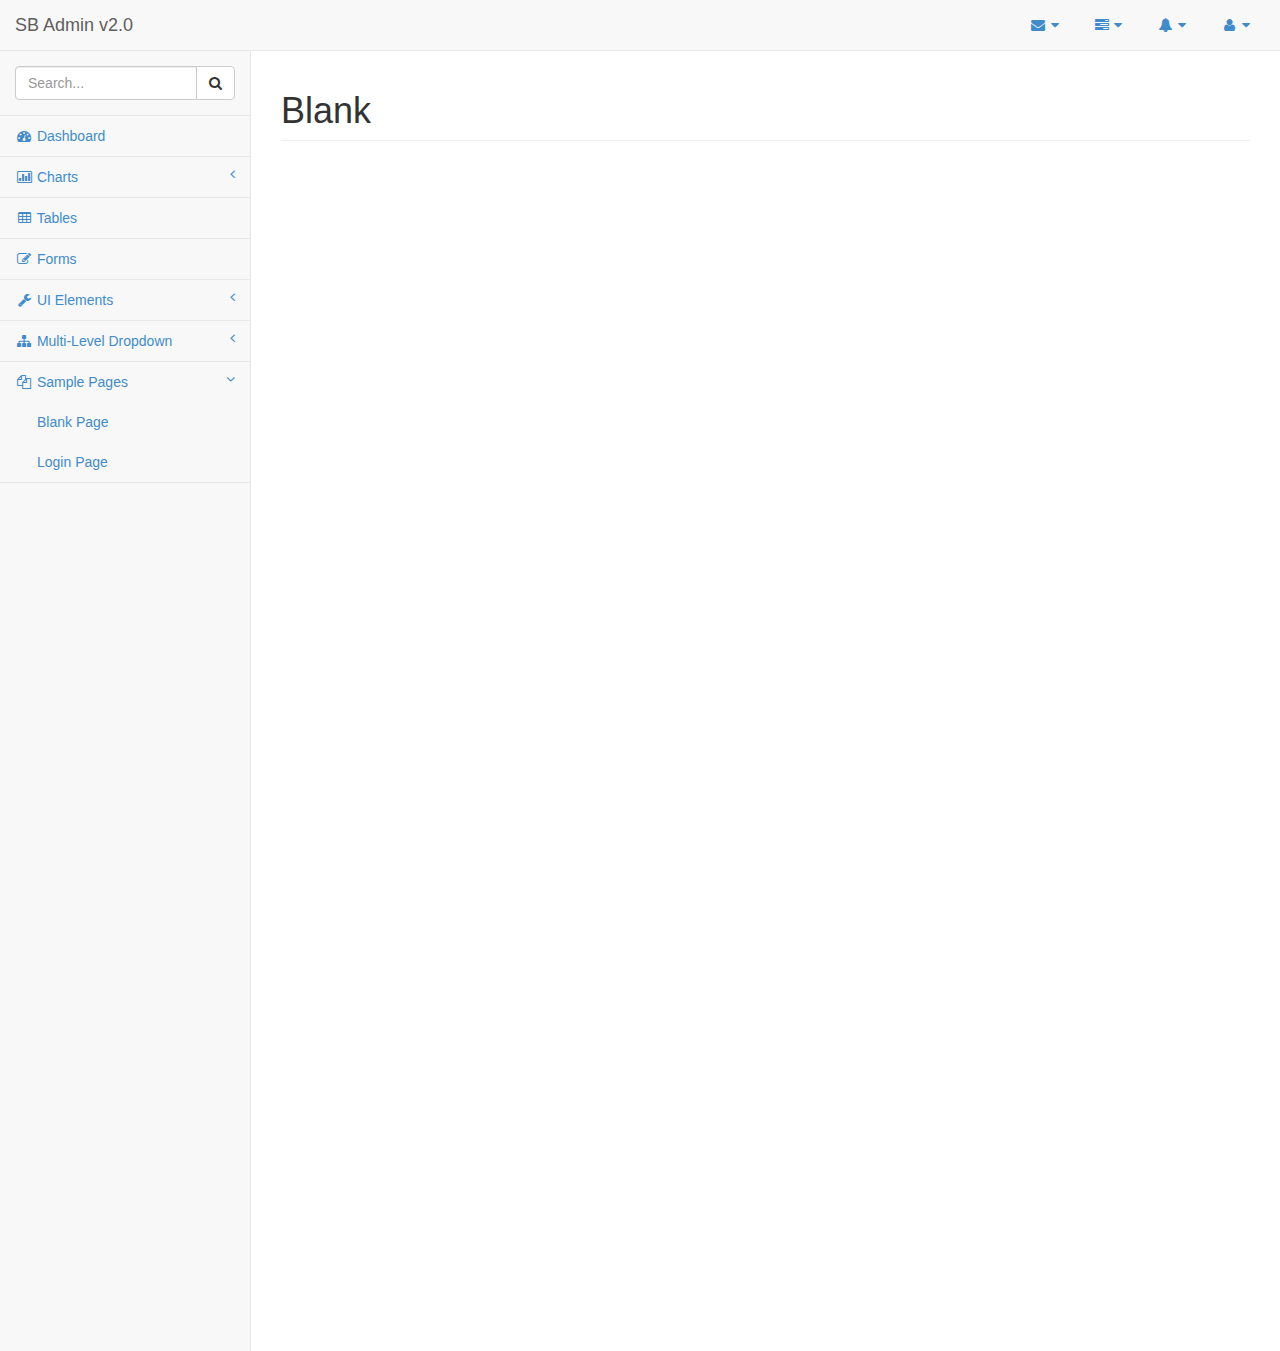
<file: src/main/webapp/blank.html>
<!DOCTYPE html>
<html>

<head>

    <meta charset="utf-8">
    <meta name="viewport" content="width=device-width, initial-scale=1.0">

    <title>Start Bootstrap - SB Admin Version 2.0 Demo</title>

    <!-- Core CSS - Include with every page -->
    <link href="css/bootstrap.min.css" rel="stylesheet">
    <link href="font-awesome/css/font-awesome.css" rel="stylesheet">

    <!-- Page-Level Plugin CSS - Blank -->

    <!-- SB Admin CSS - Include with every page -->
    <link href="css/sb-admin.css" rel="stylesheet">

</head>

<body>

    <div id="wrapper">

        <nav class="navbar navbar-default navbar-static-top" role="navigation" style="margin-bottom: 0">
            <div class="navbar-header">
                <button type="button" class="navbar-toggle" data-toggle="collapse" data-target=".sidebar-collapse">
                    <span class="sr-only">Toggle navigation</span>
                    <span class="icon-bar"></span>
                    <span class="icon-bar"></span>
                    <span class="icon-bar"></span>
                </button>
                <a class="navbar-brand" href="index.html">SB Admin v2.0</a>
            </div>
            <!-- /.navbar-header -->

            <ul class="nav navbar-top-links navbar-right">
                <li class="dropdown">
                    <a class="dropdown-toggle" data-toggle="dropdown" href="#">
                        <i class="fa fa-envelope fa-fw"></i>  <i class="fa fa-caret-down"></i>
                    </a>
                    <ul class="dropdown-menu dropdown-messages">
                        <li>
                            <a href="#">
                                <div>
                                    <strong>John Smith</strong>
                                    <span class="pull-right text-muted">
                                        <em>Yesterday</em>
                                    </span>
                                </div>
                                <div>Lorem ipsum dolor sit amet, consectetur adipiscing elit. Pellentesque eleifend...</div>
                            </a>
                        </li>
                        <li class="divider"></li>
                        <li>
                            <a href="#">
                                <div>
                                    <strong>John Smith</strong>
                                    <span class="pull-right text-muted">
                                        <em>Yesterday</em>
                                    </span>
                                </div>
                                <div>Lorem ipsum dolor sit amet, consectetur adipiscing elit. Pellentesque eleifend...</div>
                            </a>
                        </li>
                        <li class="divider"></li>
                        <li>
                            <a href="#">
                                <div>
                                    <strong>John Smith</strong>
                                    <span class="pull-right text-muted">
                                        <em>Yesterday</em>
                                    </span>
                                </div>
                                <div>Lorem ipsum dolor sit amet, consectetur adipiscing elit. Pellentesque eleifend...</div>
                            </a>
                        </li>
                        <li class="divider"></li>
                        <li>
                            <a class="text-center" href="#">
                                <strong>Read All Messages</strong>
                                <i class="fa fa-angle-right"></i>
                            </a>
                        </li>
                    </ul>
                    <!-- /.dropdown-messages -->
                </li>
                <!-- /.dropdown -->
                <li class="dropdown">
                    <a class="dropdown-toggle" data-toggle="dropdown" href="#">
                        <i class="fa fa-tasks fa-fw"></i>  <i class="fa fa-caret-down"></i>
                    </a>
                    <ul class="dropdown-menu dropdown-tasks">
                        <li>
                            <a href="#">
                                <div>
                                    <p>
                                        <strong>Task 1</strong>
                                        <span class="pull-right text-muted">40% Complete</span>
                                    </p>
                                    <div class="progress progress-striped active">
                                        <div class="progress-bar progress-bar-success" role="progressbar" aria-valuenow="40" aria-valuemin="0" aria-valuemax="100" style="width: 40%">
                                            <span class="sr-only">40% Complete (success)</span>
                                        </div>
                                    </div>
                                </div>
                            </a>
                        </li>
                        <li class="divider"></li>
                        <li>
                            <a href="#">
                                <div>
                                    <p>
                                        <strong>Task 2</strong>
                                        <span class="pull-right text-muted">20% Complete</span>
                                    </p>
                                    <div class="progress progress-striped active">
                                        <div class="progress-bar progress-bar-info" role="progressbar" aria-valuenow="20" aria-valuemin="0" aria-valuemax="100" style="width: 20%">
                                            <span class="sr-only">20% Complete</span>
                                        </div>
                                    </div>
                                </div>
                            </a>
                        </li>
                        <li class="divider"></li>
                        <li>
                            <a href="#">
                                <div>
                                    <p>
                                        <strong>Task 3</strong>
                                        <span class="pull-right text-muted">60% Complete</span>
                                    </p>
                                    <div class="progress progress-striped active">
                                        <div class="progress-bar progress-bar-warning" role="progressbar" aria-valuenow="60" aria-valuemin="0" aria-valuemax="100" style="width: 60%">
                                            <span class="sr-only">60% Complete (warning)</span>
                                        </div>
                                    </div>
                                </div>
                            </a>
                        </li>
                        <li class="divider"></li>
                        <li>
                            <a href="#">
                                <div>
                                    <p>
                                        <strong>Task 4</strong>
                                        <span class="pull-right text-muted">80% Complete</span>
                                    </p>
                                    <div class="progress progress-striped active">
                                        <div class="progress-bar progress-bar-danger" role="progressbar" aria-valuenow="80" aria-valuemin="0" aria-valuemax="100" style="width: 80%">
                                            <span class="sr-only">80% Complete (danger)</span>
                                        </div>
                                    </div>
                                </div>
                            </a>
                        </li>
                        <li class="divider"></li>
                        <li>
                            <a class="text-center" href="#">
                                <strong>See All Tasks</strong>
                                <i class="fa fa-angle-right"></i>
                            </a>
                        </li>
                    </ul>
                    <!-- /.dropdown-tasks -->
                </li>
                <!-- /.dropdown -->
                <li class="dropdown">
                    <a class="dropdown-toggle" data-toggle="dropdown" href="#">
                        <i class="fa fa-bell fa-fw"></i>  <i class="fa fa-caret-down"></i>
                    </a>
                    <ul class="dropdown-menu dropdown-alerts">
                        <li>
                            <a href="#">
                                <div>
                                    <i class="fa fa-comment fa-fw"></i> New Comment
                                    <span class="pull-right text-muted small">4 minutes ago</span>
                                </div>
                            </a>
                        </li>
                        <li class="divider"></li>
                        <li>
                            <a href="#">
                                <div>
                                    <i class="fa fa-twitter fa-fw"></i> 3 New Followers
                                    <span class="pull-right text-muted small">12 minutes ago</span>
                                </div>
                            </a>
                        </li>
                        <li class="divider"></li>
                        <li>
                            <a href="#">
                                <div>
                                    <i class="fa fa-envelope fa-fw"></i> Message Sent
                                    <span class="pull-right text-muted small">4 minutes ago</span>
                                </div>
                            </a>
                        </li>
                        <li class="divider"></li>
                        <li>
                            <a href="#">
                                <div>
                                    <i class="fa fa-tasks fa-fw"></i> New Task
                                    <span class="pull-right text-muted small">4 minutes ago</span>
                                </div>
                            </a>
                        </li>
                        <li class="divider"></li>
                        <li>
                            <a href="#">
                                <div>
                                    <i class="fa fa-upload fa-fw"></i> Server Rebooted
                                    <span class="pull-right text-muted small">4 minutes ago</span>
                                </div>
                            </a>
                        </li>
                        <li class="divider"></li>
                        <li>
                            <a class="text-center" href="#">
                                <strong>See All Alerts</strong>
                                <i class="fa fa-angle-right"></i>
                            </a>
                        </li>
                    </ul>
                    <!-- /.dropdown-alerts -->
                </li>
                <!-- /.dropdown -->
                <li class="dropdown">
                    <a class="dropdown-toggle" data-toggle="dropdown" href="#">
                        <i class="fa fa-user fa-fw"></i>  <i class="fa fa-caret-down"></i>
                    </a>
                    <ul class="dropdown-menu dropdown-user">
                        <li><a href="#"><i class="fa fa-user fa-fw"></i> User Profile</a>
                        </li>
                        <li><a href="#"><i class="fa fa-gear fa-fw"></i> Settings</a>
                        </li>
                        <li class="divider"></li>
                        <li><a href="login.html"><i class="fa fa-sign-out fa-fw"></i> Logout</a>
                        </li>
                    </ul>
                    <!-- /.dropdown-user -->
                </li>
                <!-- /.dropdown -->
            </ul>
            <!-- /.navbar-top-links -->

        </nav>
        <!-- /.navbar-static-top -->

        <nav class="navbar-default navbar-static-side" role="navigation">
            <div class="sidebar-collapse">
                <ul class="nav" id="side-menu">
                    <li class="sidebar-search">
                        <div class="input-group custom-search-form">
                            <input type="text" class="form-control" placeholder="Search...">
                            <span class="input-group-btn">
                                <button class="btn btn-default" type="button">
                                    <i class="fa fa-search"></i>
                                </button>
                            </span>
                        </div>
                        <!-- /input-group -->
                    </li>
                    <li>
                        <a href="index.html"><i class="fa fa-dashboard fa-fw"></i> Dashboard</a>
                    </li>
                    <li>
                        <a href="#"><i class="fa fa-bar-chart-o fa-fw"></i> Charts<span class="fa arrow"></span></a>
                        <ul class="nav nav-second-level">
                            <li>
                                <a href="flot.html">Flot Charts</a>
                            </li>
                            <li>
                                <a href="morris.html">Morris.js Charts</a>
                            </li>
                        </ul>
                        <!-- /.nav-second-level -->
                    </li>
                    <li>
                        <a href="tables.html"><i class="fa fa-table fa-fw"></i> Tables</a>
                    </li>
                    <li>
                        <a href="forms.html"><i class="fa fa-edit fa-fw"></i> Forms</a>
                    </li>
                    <li>
                        <a href="#"><i class="fa fa-wrench fa-fw"></i> UI Elements<span class="fa arrow"></span></a>
                        <ul class="nav nav-second-level">
                            <li>
                                <a href="panels-wells.html">Panels and Wells</a>
                            </li>
                            <li>
                                <a href="buttons.html">Buttons</a>
                            </li>
                            <li>
                                <a href="notifications.html">Notifications</a>
                            </li>
                            <li>
                                <a href="typography.html">Typography</a>
                            </li>
                            <li>
                                <a href="grid.html">Grid</a>
                            </li>
                        </ul>
                        <!-- /.nav-second-level -->
                    </li>
                    <li>
                        <a href="#"><i class="fa fa-sitemap fa-fw"></i> Multi-Level Dropdown<span class="fa arrow"></span></a>
                        <ul class="nav nav-second-level">
                            <li>
                                <a href="#">Second Level Item</a>
                            </li>
                            <li>
                                <a href="#">Second Level Item</a>
                            </li>
                            <li>
                                <a href="#">Third Level <span class="fa arrow"></span></a>
                                <ul class="nav nav-third-level">
                                    <li>
                                        <a href="#">Third Level Item</a>
                                    </li>
                                    <li>
                                        <a href="#">Third Level Item</a>
                                    </li>
                                    <li>
                                        <a href="#">Third Level Item</a>
                                    </li>
                                    <li>
                                        <a href="#">Third Level Item</a>
                                    </li>
                                </ul>
                                <!-- /.nav-third-level -->
                            </li>
                        </ul>
                        <!-- /.nav-second-level -->
                    </li>
                    <li class="active">
                        <a href="#"><i class="fa fa-files-o fa-fw"></i> Sample Pages<span class="fa arrow"></span></a>
                        <ul class="nav nav-second-level">
                            <li>
                                <a href="blank.html">Blank Page</a>
                            </li>
                            <li>
                                <a href="login.html">Login Page</a>
                            </li>
                        </ul>
                        <!-- /.nav-second-level -->
                    </li>
                </ul>
                <!-- /#side-menu -->
            </div>
            <!-- /.sidebar-collapse -->
        </nav>
        <!-- /.navbar-static-side -->

        <div id="page-wrapper">
            <div class="row">
                <div class="col-lg-12">
                    <h1 class="page-header">Blank</h1>
                </div>
                <!-- /.col-lg-12 -->
            </div>
            <!-- /.row -->
        </div>
        <!-- /#page-wrapper -->

    </div>
    <!-- /#wrapper -->

    <!-- Core Scripts - Include with every page -->
    <script src="js/jquery-1.10.2.js"></script>
    <script src="js/bootstrap.min.js"></script>
    <script src="js/plugins/metisMenu/jquery.metisMenu.js"></script>

    <!-- Page-Level Plugin Scripts - Blank -->

    <!-- SB Admin Scripts - Include with every page -->
    <script src="js/sb-admin.js"></script>

    <!-- Page-Level Demo Scripts - Blank - Use for reference -->

</body>

</html>
</file>
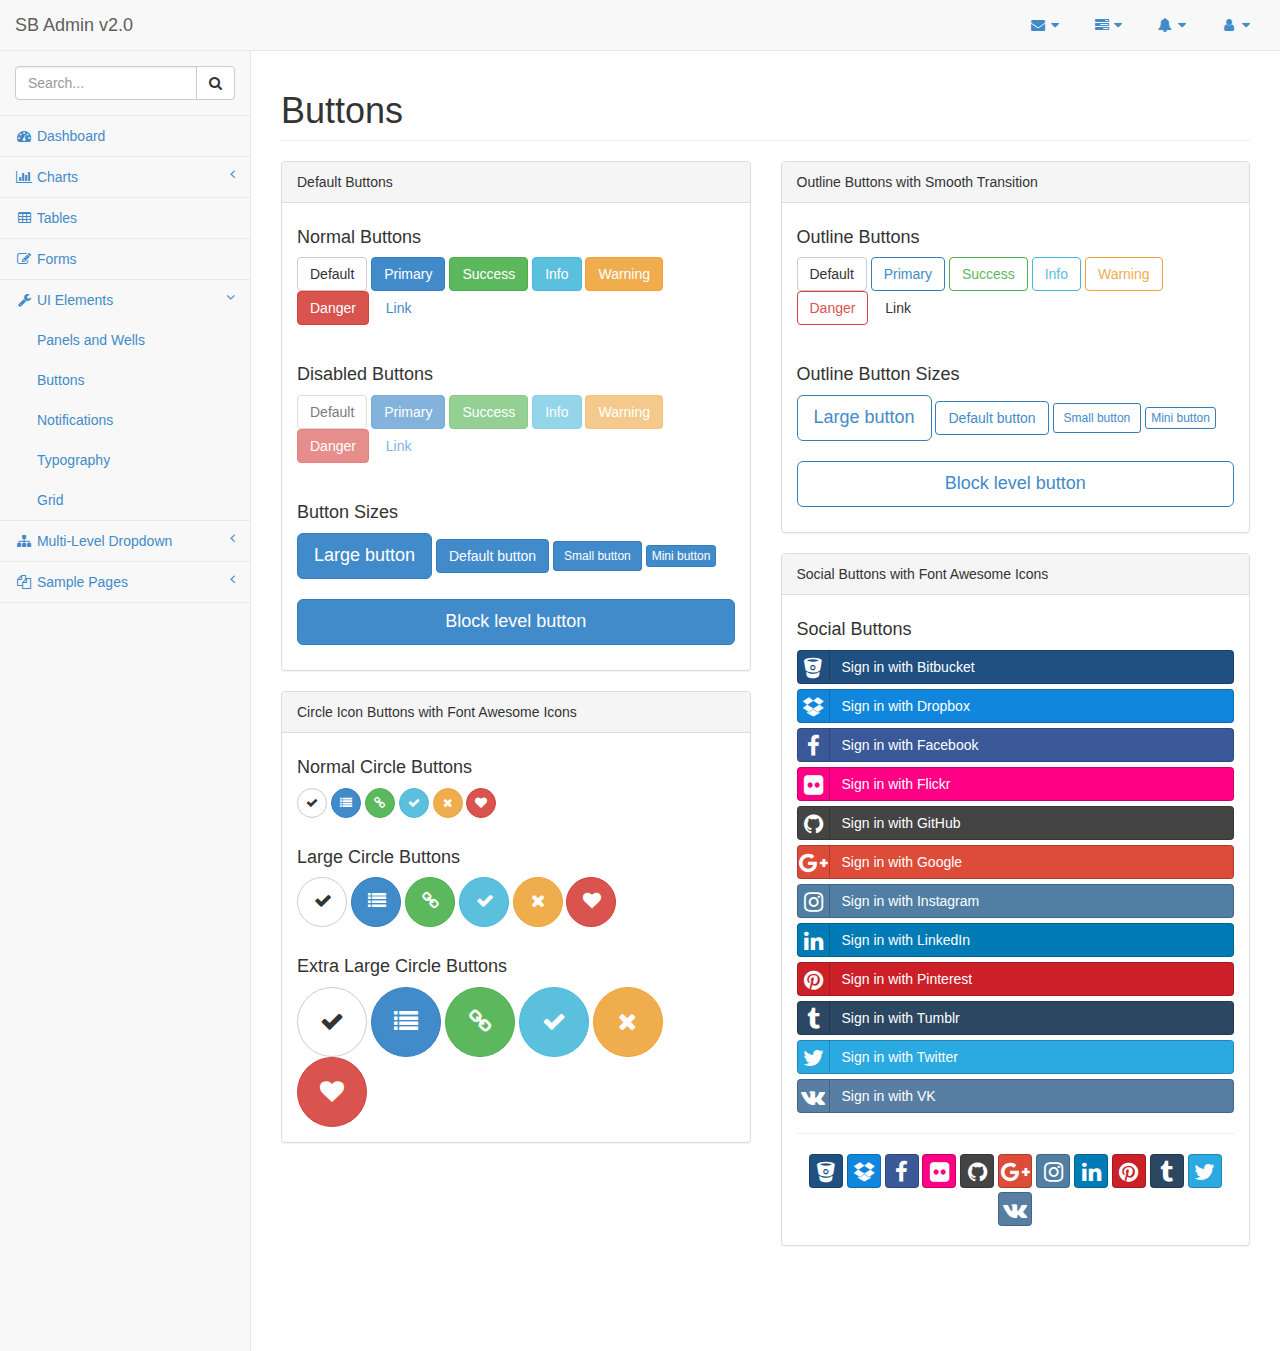
<file: src/main/webapp/buttons.html>
<!DOCTYPE html>
<html>

<head>

    <meta charset="utf-8">
    <meta name="viewport" content="width=device-width, initial-scale=1.0">

    <title>Start Bootstrap - SB Admin Version 2.0 Demo</title>

    <!-- Core CSS - Include with every page -->
    <link href="css/bootstrap.min.css" rel="stylesheet">
    <link href="font-awesome/css/font-awesome.css" rel="stylesheet">

    <!-- Page-Level Plugin CSS - Buttons -->
    <link href="css/plugins/social-buttons/social-buttons.css" rel="stylesheet">

    <!-- SB Admin CSS - Include with every page -->
    <link href="css/sb-admin.css" rel="stylesheet">

</head>

<body>

    <div id="wrapper">

        <nav class="navbar navbar-default navbar-static-top" role="navigation" style="margin-bottom: 0">
            <div class="navbar-header">
                <button type="button" class="navbar-toggle" data-toggle="collapse" data-target=".sidebar-collapse">
                    <span class="sr-only">Toggle navigation</span>
                    <span class="icon-bar"></span>
                    <span class="icon-bar"></span>
                    <span class="icon-bar"></span>
                </button>
                <a class="navbar-brand" href="index.html">SB Admin v2.0</a>
            </div>
            <!-- /.navbar-header -->

            <ul class="nav navbar-top-links navbar-right">
                <li class="dropdown">
                    <a class="dropdown-toggle" data-toggle="dropdown" href="#">
                        <i class="fa fa-envelope fa-fw"></i>  <i class="fa fa-caret-down"></i>
                    </a>
                    <ul class="dropdown-menu dropdown-messages">
                        <li>
                            <a href="#">
                                <div>
                                    <strong>John Smith</strong>
                                    <span class="pull-right text-muted">
                                        <em>Yesterday</em>
                                    </span>
                                </div>
                                <div>Lorem ipsum dolor sit amet, consectetur adipiscing elit. Pellentesque eleifend...</div>
                            </a>
                        </li>
                        <li class="divider"></li>
                        <li>
                            <a href="#">
                                <div>
                                    <strong>John Smith</strong>
                                    <span class="pull-right text-muted">
                                        <em>Yesterday</em>
                                    </span>
                                </div>
                                <div>Lorem ipsum dolor sit amet, consectetur adipiscing elit. Pellentesque eleifend...</div>
                            </a>
                        </li>
                        <li class="divider"></li>
                        <li>
                            <a href="#">
                                <div>
                                    <strong>John Smith</strong>
                                    <span class="pull-right text-muted">
                                        <em>Yesterday</em>
                                    </span>
                                </div>
                                <div>Lorem ipsum dolor sit amet, consectetur adipiscing elit. Pellentesque eleifend...</div>
                            </a>
                        </li>
                        <li class="divider"></li>
                        <li>
                            <a class="text-center" href="#">
                                <strong>Read All Messages</strong>
                                <i class="fa fa-angle-right"></i>
                            </a>
                        </li>
                    </ul>
                    <!-- /.dropdown-messages -->
                </li>
                <!-- /.dropdown -->
                <li class="dropdown">
                    <a class="dropdown-toggle" data-toggle="dropdown" href="#">
                        <i class="fa fa-tasks fa-fw"></i>  <i class="fa fa-caret-down"></i>
                    </a>
                    <ul class="dropdown-menu dropdown-tasks">
                        <li>
                            <a href="#">
                                <div>
                                    <p>
                                        <strong>Task 1</strong>
                                        <span class="pull-right text-muted">40% Complete</span>
                                    </p>
                                    <div class="progress progress-striped active">
                                        <div class="progress-bar progress-bar-success" role="progressbar" aria-valuenow="40" aria-valuemin="0" aria-valuemax="100" style="width: 40%">
                                            <span class="sr-only">40% Complete (success)</span>
                                        </div>
                                    </div>
                                </div>
                            </a>
                        </li>
                        <li class="divider"></li>
                        <li>
                            <a href="#">
                                <div>
                                    <p>
                                        <strong>Task 2</strong>
                                        <span class="pull-right text-muted">20% Complete</span>
                                    </p>
                                    <div class="progress progress-striped active">
                                        <div class="progress-bar progress-bar-info" role="progressbar" aria-valuenow="20" aria-valuemin="0" aria-valuemax="100" style="width: 20%">
                                            <span class="sr-only">20% Complete</span>
                                        </div>
                                    </div>
                                </div>
                            </a>
                        </li>
                        <li class="divider"></li>
                        <li>
                            <a href="#">
                                <div>
                                    <p>
                                        <strong>Task 3</strong>
                                        <span class="pull-right text-muted">60% Complete</span>
                                    </p>
                                    <div class="progress progress-striped active">
                                        <div class="progress-bar progress-bar-warning" role="progressbar" aria-valuenow="60" aria-valuemin="0" aria-valuemax="100" style="width: 60%">
                                            <span class="sr-only">60% Complete (warning)</span>
                                        </div>
                                    </div>
                                </div>
                            </a>
                        </li>
                        <li class="divider"></li>
                        <li>
                            <a href="#">
                                <div>
                                    <p>
                                        <strong>Task 4</strong>
                                        <span class="pull-right text-muted">80% Complete</span>
                                    </p>
                                    <div class="progress progress-striped active">
                                        <div class="progress-bar progress-bar-danger" role="progressbar" aria-valuenow="80" aria-valuemin="0" aria-valuemax="100" style="width: 80%">
                                            <span class="sr-only">80% Complete (danger)</span>
                                        </div>
                                    </div>
                                </div>
                            </a>
                        </li>
                        <li class="divider"></li>
                        <li>
                            <a class="text-center" href="#">
                                <strong>See All Tasks</strong>
                                <i class="fa fa-angle-right"></i>
                            </a>
                        </li>
                    </ul>
                    <!-- /.dropdown-tasks -->
                </li>
                <!-- /.dropdown -->
                <li class="dropdown">
                    <a class="dropdown-toggle" data-toggle="dropdown" href="#">
                        <i class="fa fa-bell fa-fw"></i>  <i class="fa fa-caret-down"></i>
                    </a>
                    <ul class="dropdown-menu dropdown-alerts">
                        <li>
                            <a href="#">
                                <div>
                                    <i class="fa fa-comment fa-fw"></i> New Comment
                                    <span class="pull-right text-muted small">4 minutes ago</span>
                                </div>
                            </a>
                        </li>
                        <li class="divider"></li>
                        <li>
                            <a href="#">
                                <div>
                                    <i class="fa fa-twitter fa-fw"></i> 3 New Followers
                                    <span class="pull-right text-muted small">12 minutes ago</span>
                                </div>
                            </a>
                        </li>
                        <li class="divider"></li>
                        <li>
                            <a href="#">
                                <div>
                                    <i class="fa fa-envelope fa-fw"></i> Message Sent
                                    <span class="pull-right text-muted small">4 minutes ago</span>
                                </div>
                            </a>
                        </li>
                        <li class="divider"></li>
                        <li>
                            <a href="#">
                                <div>
                                    <i class="fa fa-tasks fa-fw"></i> New Task
                                    <span class="pull-right text-muted small">4 minutes ago</span>
                                </div>
                            </a>
                        </li>
                        <li class="divider"></li>
                        <li>
                            <a href="#">
                                <div>
                                    <i class="fa fa-upload fa-fw"></i> Server Rebooted
                                    <span class="pull-right text-muted small">4 minutes ago</span>
                                </div>
                            </a>
                        </li>
                        <li class="divider"></li>
                        <li>
                            <a class="text-center" href="#">
                                <strong>See All Alerts</strong>
                                <i class="fa fa-angle-right"></i>
                            </a>
                        </li>
                    </ul>
                    <!-- /.dropdown-alerts -->
                </li>
                <!-- /.dropdown -->
                <li class="dropdown">
                    <a class="dropdown-toggle" data-toggle="dropdown" href="#">
                        <i class="fa fa-user fa-fw"></i>  <i class="fa fa-caret-down"></i>
                    </a>
                    <ul class="dropdown-menu dropdown-user">
                        <li><a href="#"><i class="fa fa-user fa-fw"></i> User Profile</a>
                        </li>
                        <li><a href="#"><i class="fa fa-gear fa-fw"></i> Settings</a>
                        </li>
                        <li class="divider"></li>
                        <li><a href="login.html"><i class="fa fa-sign-out fa-fw"></i> Logout</a>
                        </li>
                    </ul>
                    <!-- /.dropdown-user -->
                </li>
                <!-- /.dropdown -->
            </ul>
            <!-- /.navbar-top-links -->

        </nav>
        <!-- /.navbar-static-top -->

        <nav class="navbar-default navbar-static-side" role="navigation">
            <div class="sidebar-collapse">
                <ul class="nav" id="side-menu">
                    <li class="sidebar-search">
                        <div class="input-group custom-search-form">
                            <input type="text" class="form-control" placeholder="Search...">
                            <span class="input-group-btn">
                                <button class="btn btn-default" type="button">
                                    <i class="fa fa-search"></i>
                                </button>
                            </span>
                        </div>
                        <!-- /input-group -->
                    </li>
                    <li>
                        <a href="index.html"><i class="fa fa-dashboard fa-fw"></i> Dashboard</a>
                    </li>
                    <li>
                        <a href="#"><i class="fa fa-bar-chart-o fa-fw"></i> Charts<span class="fa arrow"></span></a>
                        <ul class="nav nav-second-level">
                            <li>
                                <a href="flot.html">Flot Charts</a>
                            </li>
                            <li>
                                <a href="morris.html">Morris.js Charts</a>
                            </li>
                        </ul>
                        <!-- /.nav-second-level -->
                    </li>
                    <li>
                        <a href="tables.html"><i class="fa fa-table fa-fw"></i> Tables</a>
                    </li>
                    <li>
                        <a href="forms.html"><i class="fa fa-edit fa-fw"></i> Forms</a>
                    </li>
                    <li class="active">
                        <a href="#"><i class="fa fa-wrench fa-fw"></i> UI Elements<span class="fa arrow"></span></a>
                        <ul class="nav nav-second-level">
                            <li>
                                <a href="panels-wells.html">Panels and Wells</a>
                            </li>
                            <li>
                                <a href="buttons.html">Buttons</a>
                            </li>
                            <li>
                                <a href="notifications.html">Notifications</a>
                            </li>
                            <li>
                                <a href="typography.html">Typography</a>
                            </li>
                            <li>
                                <a href="grid.html">Grid</a>
                            </li>
                        </ul>
                        <!-- /.nav-second-level -->
                    </li>
                    <li>
                        <a href="#"><i class="fa fa-sitemap fa-fw"></i> Multi-Level Dropdown<span class="fa arrow"></span></a>
                        <ul class="nav nav-second-level">
                            <li>
                                <a href="#">Second Level Item</a>
                            </li>
                            <li>
                                <a href="#">Second Level Item</a>
                            </li>
                            <li>
                                <a href="#">Third Level <span class="fa arrow"></span></a>
                                <ul class="nav nav-third-level">
                                    <li>
                                        <a href="#">Third Level Item</a>
                                    </li>
                                    <li>
                                        <a href="#">Third Level Item</a>
                                    </li>
                                    <li>
                                        <a href="#">Third Level Item</a>
                                    </li>
                                    <li>
                                        <a href="#">Third Level Item</a>
                                    </li>
                                </ul>
                                <!-- /.nav-third-level -->
                            </li>
                        </ul>
                        <!-- /.nav-second-level -->
                    </li>
                    <li>
                        <a href="#"><i class="fa fa-files-o fa-fw"></i> Sample Pages<span class="fa arrow"></span></a>
                        <ul class="nav nav-second-level">
                            <li>
                                <a href="blank.html">Blank Page</a>
                            </li>
                            <li>
                                <a href="login.html">Login Page</a>
                            </li>
                        </ul>
                        <!-- /.nav-second-level -->
                    </li>
                </ul>
                <!-- /#side-menu -->
            </div>
            <!-- /.sidebar-collapse -->
        </nav>
        <!-- /.navbar-static-side -->

        <div id="page-wrapper">
            <div class="row">
                <div class="col-lg-12">
                    <h1 class="page-header">Buttons</h1>
                </div>
                <!-- /.col-lg-12 -->
            </div>
            <!-- /.row -->
            <div class="row">
                <div class="col-lg-6">
                    <div class="panel panel-default">
                        <div class="panel-heading">
                            Default Buttons
                        </div>
                        <!-- /.panel-heading -->
                        <div class="panel-body">
                            <h4>Normal Buttons</h4>
                            <p>
                                <button type="button" class="btn btn-default">Default</button>
                                <button type="button" class="btn btn-primary">Primary</button>
                                <button type="button" class="btn btn-success">Success</button>
                                <button type="button" class="btn btn-info">Info</button>
                                <button type="button" class="btn btn-warning">Warning</button>
                                <button type="button" class="btn btn-danger">Danger</button>
                                <button type="button" class="btn btn-link">Link</button>
                            </p>
                            <br>
                            <h4>Disabled Buttons</h4>
                            <p>
                                <button type="button" class="btn btn-default disabled">Default</button>
                                <button type="button" class="btn btn-primary disabled">Primary</button>
                                <button type="button" class="btn btn-success disabled">Success</button>
                                <button type="button" class="btn btn-info disabled">Info</button>
                                <button type="button" class="btn btn-warning disabled">Warning</button>
                                <button type="button" class="btn btn-danger disabled">Danger</button>
                                <button type="button" class="btn btn-link disabled">Link</button>
                            </p>
                            <br>
                            <h4>Button Sizes</h4>
                            <p>
                                <button type="button" class="btn btn-primary btn-lg">Large button</button>
                                <button type="button" class="btn btn-primary">Default button</button>
                                <button type="button" class="btn btn-primary btn-sm">Small button</button>
                                <button type="button" class="btn btn-primary btn-xs">Mini button</button>
                                <br>
                                <br>
                                <button type="button" class="btn btn-primary btn-lg btn-block">Block level button</button>
                            </p>
                        </div>
                        <!-- /.panel-body -->
                    </div>
                    <!-- /.panel -->
                    <div class="panel panel-default">
                        <div class="panel-heading">
                            Circle Icon Buttons with Font Awesome Icons
                        </div>
                        <!-- /.panel-heading -->
                        <div class="panel-body">
                            <h4>Normal Circle Buttons</h4>
                            <button type="button" class="btn btn-default btn-circle"><i class="fa fa-check"></i>
                            </button>
                            <button type="button" class="btn btn-primary btn-circle"><i class="fa fa-list"></i>
                            </button>
                            <button type="button" class="btn btn-success btn-circle"><i class="fa fa-link"></i>
                            </button>
                            <button type="button" class="btn btn-info btn-circle"><i class="fa fa-check"></i>
                            </button>
                            <button type="button" class="btn btn-warning btn-circle"><i class="fa fa-times"></i>
                            </button>
                            <button type="button" class="btn btn-danger btn-circle"><i class="fa fa-heart"></i>
                            </button>
                            <br>
                            <br>
                            <h4>Large Circle Buttons</h4>
                            <button type="button" class="btn btn-default btn-circle btn-lg"><i class="fa fa-check"></i>
                            </button>
                            <button type="button" class="btn btn-primary btn-circle btn-lg"><i class="fa fa-list"></i>
                            </button>
                            <button type="button" class="btn btn-success btn-circle btn-lg"><i class="fa fa-link"></i>
                            </button>
                            <button type="button" class="btn btn-info btn-circle btn-lg"><i class="fa fa-check"></i>
                            </button>
                            <button type="button" class="btn btn-warning btn-circle btn-lg"><i class="fa fa-times"></i>
                            </button>
                            <button type="button" class="btn btn-danger btn-circle btn-lg"><i class="fa fa-heart"></i>
                            </button>
                            <br>
                            <br>
                            <h4>Extra Large Circle Buttons</h4>
                            <button type="button" class="btn btn-default btn-circle btn-xl"><i class="fa fa-check"></i>
                            </button>
                            <button type="button" class="btn btn-primary btn-circle btn-xl"><i class="fa fa-list"></i>
                            </button>
                            <button type="button" class="btn btn-success btn-circle btn-xl"><i class="fa fa-link"></i>
                            </button>
                            <button type="button" class="btn btn-info btn-circle btn-xl"><i class="fa fa-check"></i>
                            </button>
                            <button type="button" class="btn btn-warning btn-circle btn-xl"><i class="fa fa-times"></i>
                            </button>
                            <button type="button" class="btn btn-danger btn-circle btn-xl"><i class="fa fa-heart"></i>
                            </button>
                        </div>
                        <!-- /.panel-body -->
                    </div>
                    <!-- /.panel -->
                </div>
                <!-- /.col-lg-6 -->
                <div class="col-lg-6">
                    <div class="panel panel-default">
                        <div class="panel-heading">
                            Outline Buttons with Smooth Transition
                        </div>
                        <!-- /.panel-heading -->
                        <div class="panel-body">
                            <h4>Outline Buttons</h4>
                            <p>
                                <button type="button" class="btn btn-outline btn-default">Default</button>
                                <button type="button" class="btn btn-outline btn-primary">Primary</button>
                                <button type="button" class="btn btn-outline btn-success">Success</button>
                                <button type="button" class="btn btn-outline btn-info">Info</button>
                                <button type="button" class="btn btn-outline btn-warning">Warning</button>
                                <button type="button" class="btn btn-outline btn-danger">Danger</button>
                                <button type="button" class="btn btn-outline btn-link">Link</button>
                            </p>
                            <br>
                            <h4>Outline Button Sizes</h4>
                            <p>
                                <button type="button" class="btn btn-outline btn-primary btn-lg">Large button</button>
                                <button type="button" class="btn btn-outline btn-primary">Default button</button>
                                <button type="button" class="btn btn-outline btn-primary btn-sm">Small button</button>
                                <button type="button" class="btn btn-outline btn-primary btn-xs">Mini button</button>
                                <br>
                                <br>
                                <button type="button" class="btn btn-outline btn-primary btn-lg btn-block">Block level button</button>
                            </p>
                        </div>
                        <!-- /.panel-body -->
                    </div>
                    <!-- /.panel -->
                    <div class="panel panel-default">
                        <div class="panel-heading">
                            Social Buttons with Font Awesome Icons
                        </div>
                        <!-- /.panel-heading -->
                        <div class="panel-body">
                            <h4>Social Buttons</h4>
                            <a class="btn btn-block btn-social btn-bitbucket">
                                <i class="fa fa-bitbucket"></i> Sign in with Bitbucket
                            </a>
                            <a class="btn btn-block btn-social btn-dropbox">
                                <i class="fa fa-dropbox"></i> Sign in with Dropbox
                            </a>
                            <a class="btn btn-block btn-social btn-facebook">
                                <i class="fa fa-facebook"></i> Sign in with Facebook
                            </a>
                            <a class="btn btn-block btn-social btn-flickr">
                                <i class="fa fa-flickr"></i> Sign in with Flickr
                            </a>
                            <a class="btn btn-block btn-social btn-github">
                                <i class="fa fa-github"></i> Sign in with GitHub
                            </a>
                            <a class="btn btn-block btn-social btn-google-plus">
                                <i class="fa fa-google-plus"></i> Sign in with Google
                            </a>
                            <a class="btn btn-block btn-social btn-instagram">
                                <i class="fa fa-instagram"></i> Sign in with Instagram
                            </a>
                            <a class="btn btn-block btn-social btn-linkedin">
                                <i class="fa fa-linkedin"></i> Sign in with LinkedIn
                            </a>
                            <a class="btn btn-block btn-social btn-pinterest">
                                <i class="fa fa-pinterest"></i> Sign in with Pinterest
                            </a>
                            <a class="btn btn-block btn-social btn-tumblr">
                                <i class="fa fa-tumblr"></i> Sign in with Tumblr
                            </a>
                            <a class="btn btn-block btn-social btn-twitter">
                                <i class="fa fa-twitter"></i> Sign in with Twitter
                            </a>
                            <a class="btn btn-block btn-social btn-vk">
                                <i class="fa fa-vk"></i> Sign in with VK
                            </a>

                            <hr>

                            <div class="text-center">
                                <a class="btn btn-social-icon btn-bitbucket"><i class="fa fa-bitbucket"></i></a>
                                <a class="btn btn-social-icon btn-dropbox"><i class="fa fa-dropbox"></i></a>
                                <a class="btn btn-social-icon btn-facebook"><i class="fa fa-facebook"></i></a>
                                <a class="btn btn-social-icon btn-flickr"><i class="fa fa-flickr"></i></a>
                                <a class="btn btn-social-icon btn-github"><i class="fa fa-github"></i></a>
                                <a class="btn btn-social-icon btn-google-plus"><i class="fa fa-google-plus"></i></a>
                                <a class="btn btn-social-icon btn-instagram"><i class="fa fa-instagram"></i></a>
                                <a class="btn btn-social-icon btn-linkedin"><i class="fa fa-linkedin"></i></a>
                                <a class="btn btn-social-icon btn-pinterest"><i class="fa fa-pinterest"></i></a>
                                <a class="btn btn-social-icon btn-tumblr"><i class="fa fa-tumblr"></i></a>
                                <a class="btn btn-social-icon btn-twitter"><i class="fa fa-twitter"></i></a>
                                <a class="btn btn-social-icon btn-vk"><i class="fa fa-vk"></i></a>
                            </div>
                        </div>
                        <!-- /.panel-body -->
                    </div>
                    <!-- /.panel -->
                </div>
                <!-- /.col-lg-6 -->
            </div>
            <!-- /.row -->
        </div>
        <!-- /#page-wrapper -->

    </div>
    <!-- /#wrapper -->

    <!-- Core Scripts - Include with every page -->
    <script src="js/jquery-1.10.2.js"></script>
    <script src="js/bootstrap.min.js"></script>
    <script src="js/plugins/metisMenu/jquery.metisMenu.js"></script>

    <!-- Page-Level Plugin Scripts - Buttons -->

    <!-- SB Admin Scripts - Include with every page -->
    <script src="js/sb-admin.js"></script>

    <!-- Page-Level Demo Scripts - Buttons - Use for reference -->

</body>

</html>
</file>
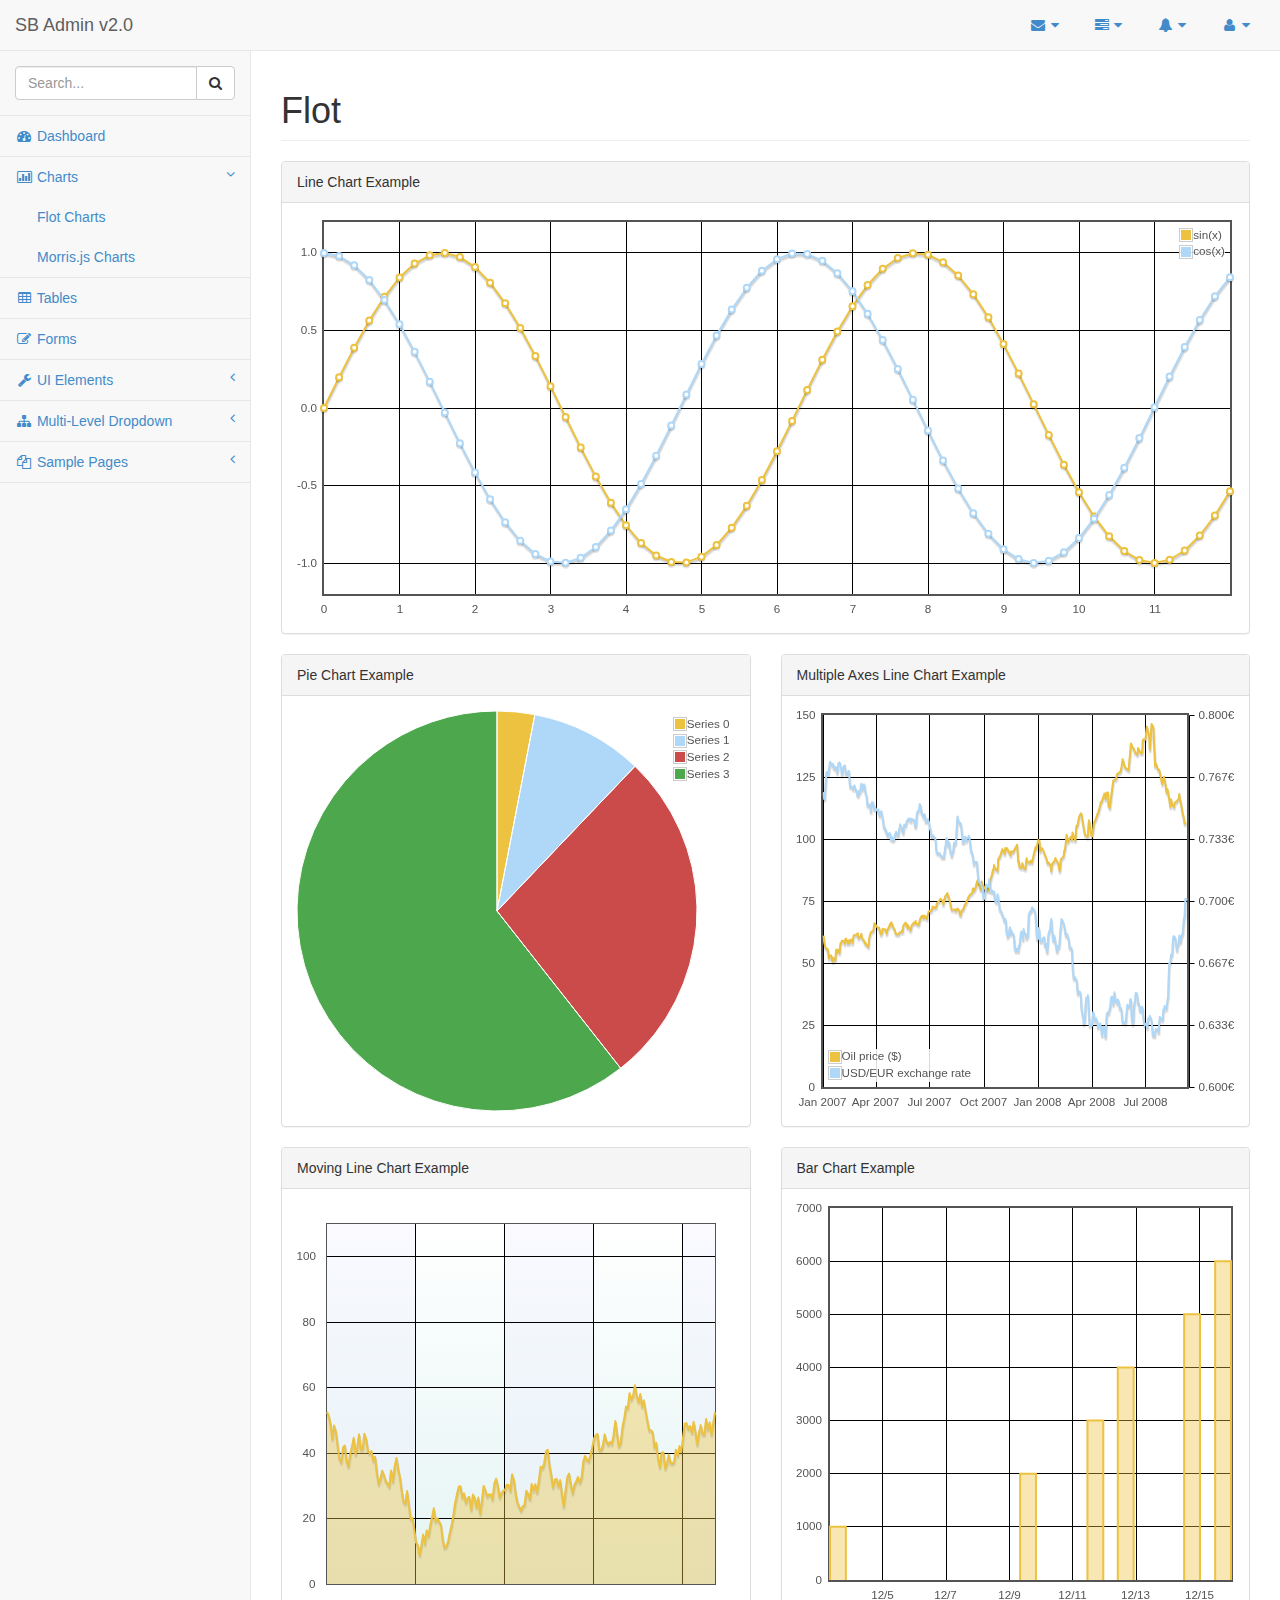
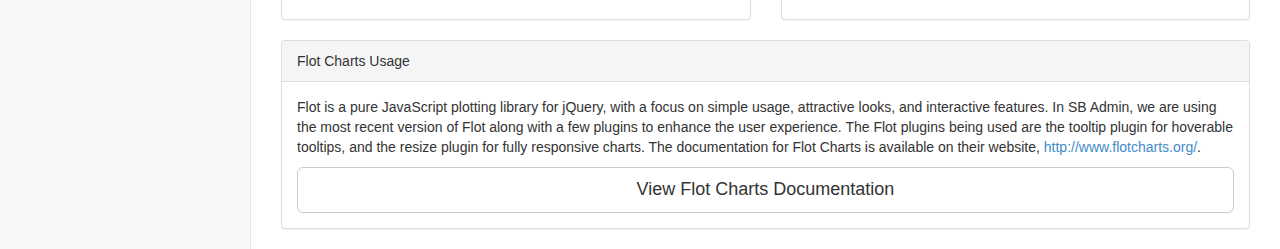
<file: src/main/webapp/flot.html>
<!DOCTYPE html>
<html>

<head>

    <meta charset="utf-8">
    <meta name="viewport" content="width=device-width, initial-scale=1.0">

    <title>Start Bootstrap - SB Admin Version 2.0 Demo</title>

    <!-- Core CSS - Include with every page -->
    <link href="css/bootstrap.min.css" rel="stylesheet">
    <link href="font-awesome/css/font-awesome.css" rel="stylesheet">

    <!-- Page-Level Plugin CSS - Flot -->

    <!-- SB Admin CSS - Include with every page -->
    <link href="css/sb-admin.css" rel="stylesheet">

</head>

<body>

    <div id="wrapper">

        <nav class="navbar navbar-default navbar-static-top" role="navigation" style="margin-bottom: 0">
            <div class="navbar-header">
                <button type="button" class="navbar-toggle" data-toggle="collapse" data-target=".sidebar-collapse">
                    <span class="sr-only">Toggle navigation</span>
                    <span class="icon-bar"></span>
                    <span class="icon-bar"></span>
                    <span class="icon-bar"></span>
                </button>
                <a class="navbar-brand" href="index.html">SB Admin v2.0</a>
            </div>
            <!-- /.navbar-header -->

            <ul class="nav navbar-top-links navbar-right">
                <li class="dropdown">
                    <a class="dropdown-toggle" data-toggle="dropdown" href="#">
                        <i class="fa fa-envelope fa-fw"></i>  <i class="fa fa-caret-down"></i>
                    </a>
                    <ul class="dropdown-menu dropdown-messages">
                        <li>
                            <a href="#">
                                <div>
                                    <strong>John Smith</strong>
                                    <span class="pull-right text-muted">
                                        <em>Yesterday</em>
                                    </span>
                                </div>
                                <div>Lorem ipsum dolor sit amet, consectetur adipiscing elit. Pellentesque eleifend...</div>
                            </a>
                        </li>
                        <li class="divider"></li>
                        <li>
                            <a href="#">
                                <div>
                                    <strong>John Smith</strong>
                                    <span class="pull-right text-muted">
                                        <em>Yesterday</em>
                                    </span>
                                </div>
                                <div>Lorem ipsum dolor sit amet, consectetur adipiscing elit. Pellentesque eleifend...</div>
                            </a>
                        </li>
                        <li class="divider"></li>
                        <li>
                            <a href="#">
                                <div>
                                    <strong>John Smith</strong>
                                    <span class="pull-right text-muted">
                                        <em>Yesterday</em>
                                    </span>
                                </div>
                                <div>Lorem ipsum dolor sit amet, consectetur adipiscing elit. Pellentesque eleifend...</div>
                            </a>
                        </li>
                        <li class="divider"></li>
                        <li>
                            <a class="text-center" href="#">
                                <strong>Read All Messages</strong>
                                <i class="fa fa-angle-right"></i>
                            </a>
                        </li>
                    </ul>
                    <!-- /.dropdown-messages -->
                </li>
                <!-- /.dropdown -->
                <li class="dropdown">
                    <a class="dropdown-toggle" data-toggle="dropdown" href="#">
                        <i class="fa fa-tasks fa-fw"></i>  <i class="fa fa-caret-down"></i>
                    </a>
                    <ul class="dropdown-menu dropdown-tasks">
                        <li>
                            <a href="#">
                                <div>
                                    <p>
                                        <strong>Task 1</strong>
                                        <span class="pull-right text-muted">40% Complete</span>
                                    </p>
                                    <div class="progress progress-striped active">
                                        <div class="progress-bar progress-bar-success" role="progressbar" aria-valuenow="40" aria-valuemin="0" aria-valuemax="100" style="width: 40%">
                                            <span class="sr-only">40% Complete (success)</span>
                                        </div>
                                    </div>
                                </div>
                            </a>
                        </li>
                        <li class="divider"></li>
                        <li>
                            <a href="#">
                                <div>
                                    <p>
                                        <strong>Task 2</strong>
                                        <span class="pull-right text-muted">20% Complete</span>
                                    </p>
                                    <div class="progress progress-striped active">
                                        <div class="progress-bar progress-bar-info" role="progressbar" aria-valuenow="20" aria-valuemin="0" aria-valuemax="100" style="width: 20%">
                                            <span class="sr-only">20% Complete</span>
                                        </div>
                                    </div>
                                </div>
                            </a>
                        </li>
                        <li class="divider"></li>
                        <li>
                            <a href="#">
                                <div>
                                    <p>
                                        <strong>Task 3</strong>
                                        <span class="pull-right text-muted">60% Complete</span>
                                    </p>
                                    <div class="progress progress-striped active">
                                        <div class="progress-bar progress-bar-warning" role="progressbar" aria-valuenow="60" aria-valuemin="0" aria-valuemax="100" style="width: 60%">
                                            <span class="sr-only">60% Complete (warning)</span>
                                        </div>
                                    </div>
                                </div>
                            </a>
                        </li>
                        <li class="divider"></li>
                        <li>
                            <a href="#">
                                <div>
                                    <p>
                                        <strong>Task 4</strong>
                                        <span class="pull-right text-muted">80% Complete</span>
                                    </p>
                                    <div class="progress progress-striped active">
                                        <div class="progress-bar progress-bar-danger" role="progressbar" aria-valuenow="80" aria-valuemin="0" aria-valuemax="100" style="width: 80%">
                                            <span class="sr-only">80% Complete (danger)</span>
                                        </div>
                                    </div>
                                </div>
                            </a>
                        </li>
                        <li class="divider"></li>
                        <li>
                            <a class="text-center" href="#">
                                <strong>See All Tasks</strong>
                                <i class="fa fa-angle-right"></i>
                            </a>
                        </li>
                    </ul>
                    <!-- /.dropdown-tasks -->
                </li>
                <!-- /.dropdown -->
                <li class="dropdown">
                    <a class="dropdown-toggle" data-toggle="dropdown" href="#">
                        <i class="fa fa-bell fa-fw"></i>  <i class="fa fa-caret-down"></i>
                    </a>
                    <ul class="dropdown-menu dropdown-alerts">
                        <li>
                            <a href="#">
                                <div>
                                    <i class="fa fa-comment fa-fw"></i> New Comment
                                    <span class="pull-right text-muted small">4 minutes ago</span>
                                </div>
                            </a>
                        </li>
                        <li class="divider"></li>
                        <li>
                            <a href="#">
                                <div>
                                    <i class="fa fa-twitter fa-fw"></i> 3 New Followers
                                    <span class="pull-right text-muted small">12 minutes ago</span>
                                </div>
                            </a>
                        </li>
                        <li class="divider"></li>
                        <li>
                            <a href="#">
                                <div>
                                    <i class="fa fa-envelope fa-fw"></i> Message Sent
                                    <span class="pull-right text-muted small">4 minutes ago</span>
                                </div>
                            </a>
                        </li>
                        <li class="divider"></li>
                        <li>
                            <a href="#">
                                <div>
                                    <i class="fa fa-tasks fa-fw"></i> New Task
                                    <span class="pull-right text-muted small">4 minutes ago</span>
                                </div>
                            </a>
                        </li>
                        <li class="divider"></li>
                        <li>
                            <a href="#">
                                <div>
                                    <i class="fa fa-upload fa-fw"></i> Server Rebooted
                                    <span class="pull-right text-muted small">4 minutes ago</span>
                                </div>
                            </a>
                        </li>
                        <li class="divider"></li>
                        <li>
                            <a class="text-center" href="#">
                                <strong>See All Alerts</strong>
                                <i class="fa fa-angle-right"></i>
                            </a>
                        </li>
                    </ul>
                    <!-- /.dropdown-alerts -->
                </li>
                <!-- /.dropdown -->
                <li class="dropdown">
                    <a class="dropdown-toggle" data-toggle="dropdown" href="#">
                        <i class="fa fa-user fa-fw"></i>  <i class="fa fa-caret-down"></i>
                    </a>
                    <ul class="dropdown-menu dropdown-user">
                        <li><a href="#"><i class="fa fa-user fa-fw"></i> User Profile</a>
                        </li>
                        <li><a href="#"><i class="fa fa-gear fa-fw"></i> Settings</a>
                        </li>
                        <li class="divider"></li>
                        <li><a href="login.html"><i class="fa fa-sign-out fa-fw"></i> Logout</a>
                        </li>
                    </ul>
                    <!-- /.dropdown-user -->
                </li>
                <!-- /.dropdown -->
            </ul>
            <!-- /.navbar-top-links -->

        </nav>
        <!-- /.navbar-static-top -->

        <nav class="navbar-default navbar-static-side" role="navigation">
            <div class="sidebar-collapse">
                <ul class="nav" id="side-menu">
                    <li class="sidebar-search">
                        <div class="input-group custom-search-form">
                            <input type="text" class="form-control" placeholder="Search...">
                            <span class="input-group-btn">
                                <button class="btn btn-default" type="button">
                                    <i class="fa fa-search"></i>
                                </button>
                            </span>
                        </div>
                        <!-- /input-group -->
                    </li>
                    <li>
                        <a href="index.html"><i class="fa fa-dashboard fa-fw"></i> Dashboard</a>
                    </li>
                    <li class="active">
                        <a href="#"><i class="fa fa-bar-chart-o fa-fw"></i> Charts<span class="fa arrow"></span></a>
                        <ul class="nav nav-second-level">
                            <li>
                                <a href="flot.html">Flot Charts</a>
                            </li>
                            <li>
                                <a href="morris.html">Morris.js Charts</a>
                            </li>
                        </ul>
                        <!-- /.nav-second-level -->
                    </li>
                    <li>
                        <a href="tables.html"><i class="fa fa-table fa-fw"></i> Tables</a>
                    </li>
                    <li>
                        <a href="forms.html"><i class="fa fa-edit fa-fw"></i> Forms</a>
                    </li>
                    <li>
                        <a href="#"><i class="fa fa-wrench fa-fw"></i> UI Elements<span class="fa arrow"></span></a>
                        <ul class="nav nav-second-level">
                            <li>
                                <a href="panels-wells.html">Panels and Wells</a>
                            </li>
                            <li>
                                <a href="buttons.html">Buttons</a>
                            </li>
                            <li>
                                <a href="notifications.html">Notifications</a>
                            </li>
                            <li>
                                <a href="typography.html">Typography</a>
                            </li>
                            <li>
                                <a href="grid.html">Grid</a>
                            </li>
                        </ul>
                        <!-- /.nav-second-level -->
                    </li>
                    <li>
                        <a href="#"><i class="fa fa-sitemap fa-fw"></i> Multi-Level Dropdown<span class="fa arrow"></span></a>
                        <ul class="nav nav-second-level">
                            <li>
                                <a href="#">Second Level Item</a>
                            </li>
                            <li>
                                <a href="#">Second Level Item</a>
                            </li>
                            <li>
                                <a href="#">Third Level <span class="fa arrow"></span></a>
                                <ul class="nav nav-third-level">
                                    <li>
                                        <a href="#">Third Level Item</a>
                                    </li>
                                    <li>
                                        <a href="#">Third Level Item</a>
                                    </li>
                                    <li>
                                        <a href="#">Third Level Item</a>
                                    </li>
                                    <li>
                                        <a href="#">Third Level Item</a>
                                    </li>
                                </ul>
                                <!-- /.nav-third-level -->
                            </li>
                        </ul>
                        <!-- /.nav-second-level -->
                    </li>
                    <li>
                        <a href="#"><i class="fa fa-files-o fa-fw"></i> Sample Pages<span class="fa arrow"></span></a>
                        <ul class="nav nav-second-level">
                            <li>
                                <a href="blank.html">Blank Page</a>
                            </li>
                            <li>
                                <a href="login.html">Login Page</a>
                            </li>
                        </ul>
                        <!-- /.nav-second-level -->
                    </li>
                </ul>
                <!-- /#side-menu -->
            </div>
            <!-- /.sidebar-collapse -->
        </nav>
        <!-- /.navbar-static-side -->

        <div id="page-wrapper">
            <div class="row">
                <div class="col-lg-12">
                    <h1 class="page-header">Flot</h1>
                </div>
                <!-- /.col-lg-12 -->
            </div>
            <!-- /.row -->
            <div class="row">
                <div class="col-lg-12">
                    <div class="panel panel-default">
                        <div class="panel-heading">
                            Line Chart Example
                        </div>
                        <!-- /.panel-heading -->
                        <div class="panel-body">
                            <div class="flot-chart">
                                <div class="flot-chart-content" id="flot-line-chart"></div>
                            </div>
                        </div>
                        <!-- /.panel-body -->
                    </div>
                    <!-- /.panel -->
                </div>
                <!-- /.col-lg-12 -->
                <div class="col-lg-6">
                    <div class="panel panel-default">
                        <div class="panel-heading">
                            Pie Chart Example
                        </div>
                        <!-- /.panel-heading -->
                        <div class="panel-body">
                            <div class="flot-chart">
                                <div class="flot-chart-content" id="flot-pie-chart"></div>
                            </div>
                        </div>
                        <!-- /.panel-body -->
                    </div>
                    <!-- /.panel -->
                </div>
                <!-- /.col-lg-6 -->
                <div class="col-lg-6">
                    <div class="panel panel-default">
                        <div class="panel-heading">
                            Multiple Axes Line Chart Example
                        </div>
                        <!-- /.panel-heading -->
                        <div class="panel-body">
                            <div class="flot-chart">
                                <div class="flot-chart-content" id="flot-line-chart-multi"></div>
                            </div>
                        </div>
                        <!-- /.panel-body -->
                    </div>
                    <!-- /.panel -->
                </div>
                <!-- /.col-lg-6 -->
                <div class="col-lg-6">
                    <div class="panel panel-default">
                        <div class="panel-heading">
                            Moving Line Chart Example
                        </div>
                        <!-- /.panel-heading -->
                        <div class="panel-body">
                            <div class="flot-chart">
                                <div class="flot-chart-content" id="flot-line-chart-moving"></div>
                            </div>
                        </div>
                        <!-- /.panel-body -->
                    </div>
                    <!-- /.panel -->
                </div>
                <!-- /.col-lg-6 -->
                <div class="col-lg-6">
                    <div class="panel panel-default">
                        <div class="panel-heading">
                            Bar Chart Example
                        </div>
                        <!-- /.panel-heading -->
                        <div class="panel-body">
                            <div class="flot-chart">
                                <div class="flot-chart-content" id="flot-bar-chart"></div>
                            </div>
                        </div>
                        <!-- /.panel-body -->
                    </div>
                    <!-- /.panel -->
                </div>
                <!-- /.col-lg-6 -->
                <div class="col-lg-12">
                    <div class="panel panel-default">
                        <div class="panel-heading">
                            Flot Charts Usage
                        </div>
                        <!-- /.panel-heading -->
                        <div class="panel-body">
                            <p>Flot is a pure JavaScript plotting library for jQuery, with a focus on simple usage, attractive looks, and interactive features. In SB Admin, we are using the most recent version of Flot along with a few plugins to enhance the user experience. The Flot plugins being used are the tooltip plugin for hoverable tooltips, and the resize plugin for fully responsive charts. The documentation for Flot Charts is available on their website, <a target="_blank" href="http://www.flotcharts.org/">http://www.flotcharts.org/</a>.</p>
                            <a target="_blank" class="btn btn-default btn-lg btn-block" href="http://www.flotcharts.org/">View Flot Charts Documentation</a>
                        </div>
                        <!-- /.panel-body -->
                    </div>
                    <!-- /.panel -->
                </div>
                <!-- /.col-lg-6 -->
            </div>
            <!-- /.row -->
        </div>
        <!-- /#page-wrapper -->

    </div>
    <!-- /#wrapper -->

    <!-- Core Scripts - Include with every page -->
    <script src="js/jquery-1.10.2.js"></script>
    <script src="js/bootstrap.min.js"></script>
    <script src="js/plugins/metisMenu/jquery.metisMenu.js"></script>

    <!-- Page-Level Plugin Scripts - Flot -->
    <!--[if lte IE 8]><script src="js/excanvas.min.js"></script><![endif]-->
    <script src="js/plugins/flot/jquery.flot.js"></script>
    <script src="js/plugins/flot/jquery.flot.tooltip.min.js"></script>
    <script src="js/plugins/flot/jquery.flot.resize.js"></script>
    <script src="js/plugins/flot/jquery.flot.pie.js"></script>

    <!-- SB Admin Scripts - Include with every page -->
    <script src="js/sb-admin.js"></script>

    <!-- Page-Level Demo Scripts - Flot - Use for reference -->
    <script src="js/demo/flot-demo.js"></script>

</body>

</html>
</file>
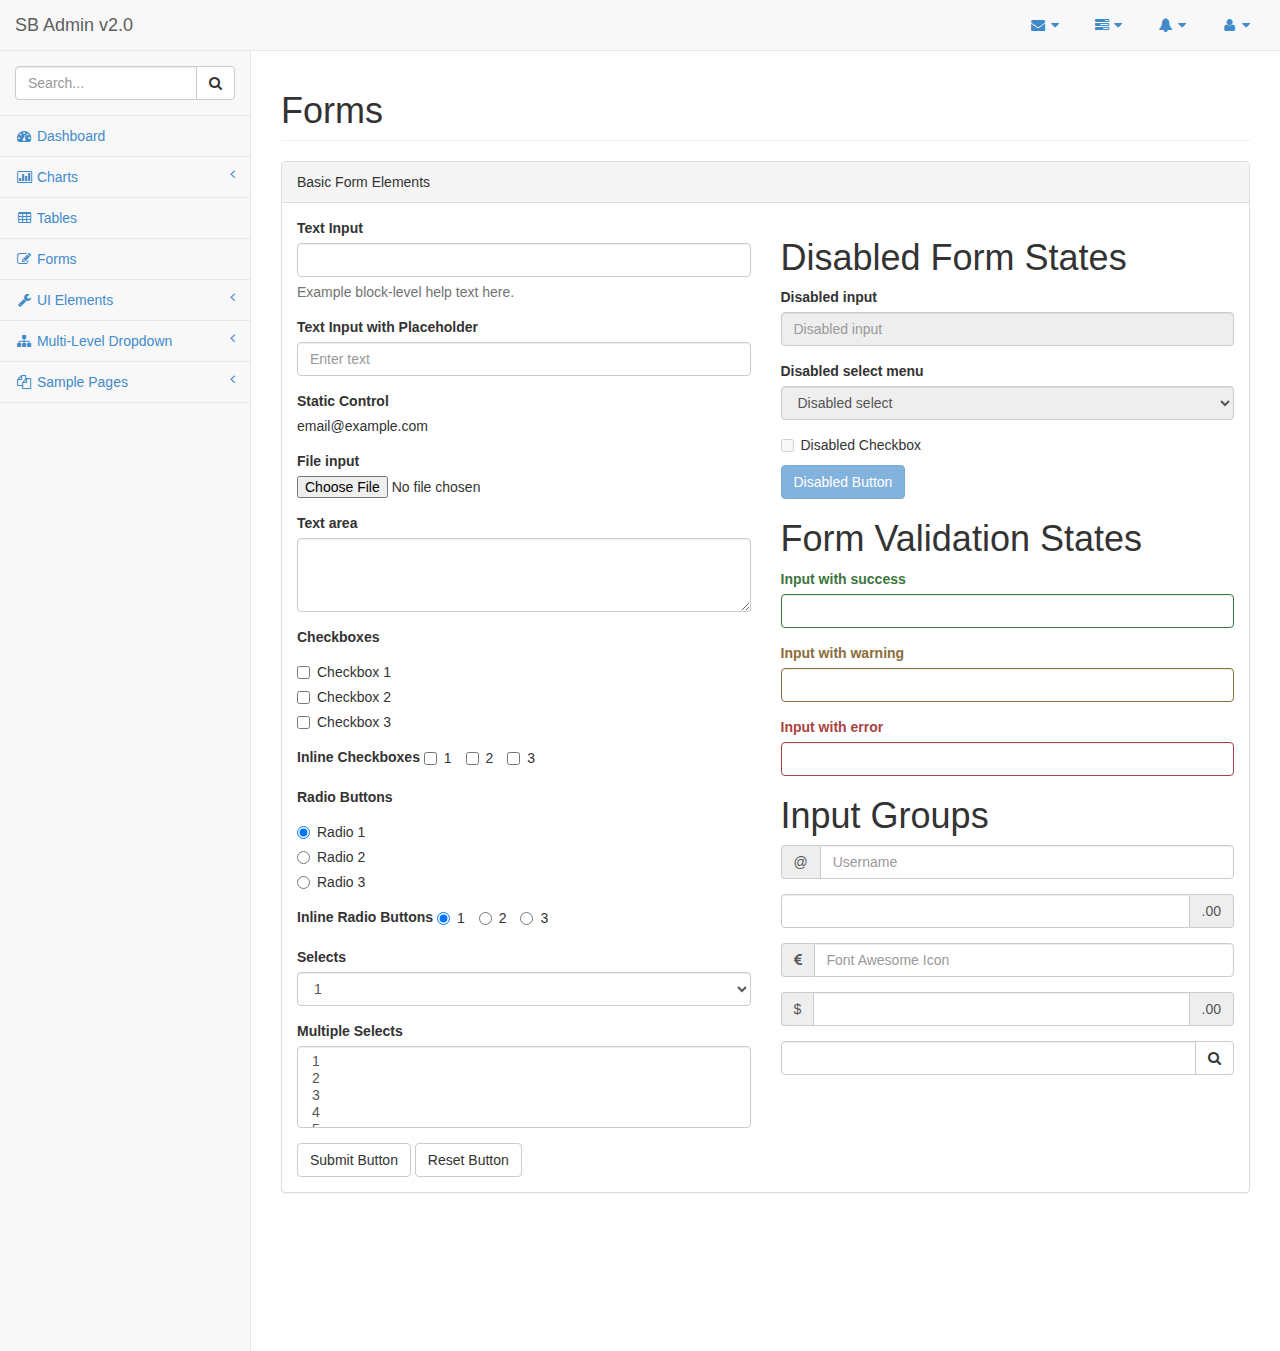
<file: src/main/webapp/forms.html>
<!DOCTYPE html>
<html>

<head>

    <meta charset="utf-8">
    <meta name="viewport" content="width=device-width, initial-scale=1.0">

    <title>Start Bootstrap - SB Admin Version 2.0 Demo</title>

    <!-- Core CSS - Include with every page -->
    <link href="css/bootstrap.min.css" rel="stylesheet">
    <link href="font-awesome/css/font-awesome.css" rel="stylesheet">

    <!-- Page-Level Plugin CSS - Forms -->

    <!-- SB Admin CSS - Include with every page -->
    <link href="css/sb-admin.css" rel="stylesheet">

</head>

<body>

    <div id="wrapper">

        <nav class="navbar navbar-default navbar-static-top" role="navigation" style="margin-bottom: 0">
            <div class="navbar-header">
                <button type="button" class="navbar-toggle" data-toggle="collapse" data-target=".sidebar-collapse">
                    <span class="sr-only">Toggle navigation</span>
                    <span class="icon-bar"></span>
                    <span class="icon-bar"></span>
                    <span class="icon-bar"></span>
                </button>
                <a class="navbar-brand" href="index.html">SB Admin v2.0</a>
            </div>
            <!-- /.navbar-header -->

            <ul class="nav navbar-top-links navbar-right">
                <li class="dropdown">
                    <a class="dropdown-toggle" data-toggle="dropdown" href="#">
                        <i class="fa fa-envelope fa-fw"></i>  <i class="fa fa-caret-down"></i>
                    </a>
                    <ul class="dropdown-menu dropdown-messages">
                        <li>
                            <a href="#">
                                <div>
                                    <strong>John Smith</strong>
                                    <span class="pull-right text-muted">
                                        <em>Yesterday</em>
                                    </span>
                                </div>
                                <div>Lorem ipsum dolor sit amet, consectetur adipiscing elit. Pellentesque eleifend...</div>
                            </a>
                        </li>
                        <li class="divider"></li>
                        <li>
                            <a href="#">
                                <div>
                                    <strong>John Smith</strong>
                                    <span class="pull-right text-muted">
                                        <em>Yesterday</em>
                                    </span>
                                </div>
                                <div>Lorem ipsum dolor sit amet, consectetur adipiscing elit. Pellentesque eleifend...</div>
                            </a>
                        </li>
                        <li class="divider"></li>
                        <li>
                            <a href="#">
                                <div>
                                    <strong>John Smith</strong>
                                    <span class="pull-right text-muted">
                                        <em>Yesterday</em>
                                    </span>
                                </div>
                                <div>Lorem ipsum dolor sit amet, consectetur adipiscing elit. Pellentesque eleifend...</div>
                            </a>
                        </li>
                        <li class="divider"></li>
                        <li>
                            <a class="text-center" href="#">
                                <strong>Read All Messages</strong>
                                <i class="fa fa-angle-right"></i>
                            </a>
                        </li>
                    </ul>
                    <!-- /.dropdown-messages -->
                </li>
                <!-- /.dropdown -->
                <li class="dropdown">
                    <a class="dropdown-toggle" data-toggle="dropdown" href="#">
                        <i class="fa fa-tasks fa-fw"></i>  <i class="fa fa-caret-down"></i>
                    </a>
                    <ul class="dropdown-menu dropdown-tasks">
                        <li>
                            <a href="#">
                                <div>
                                    <p>
                                        <strong>Task 1</strong>
                                        <span class="pull-right text-muted">40% Complete</span>
                                    </p>
                                    <div class="progress progress-striped active">
                                        <div class="progress-bar progress-bar-success" role="progressbar" aria-valuenow="40" aria-valuemin="0" aria-valuemax="100" style="width: 40%">
                                            <span class="sr-only">40% Complete (success)</span>
                                        </div>
                                    </div>
                                </div>
                            </a>
                        </li>
                        <li class="divider"></li>
                        <li>
                            <a href="#">
                                <div>
                                    <p>
                                        <strong>Task 2</strong>
                                        <span class="pull-right text-muted">20% Complete</span>
                                    </p>
                                    <div class="progress progress-striped active">
                                        <div class="progress-bar progress-bar-info" role="progressbar" aria-valuenow="20" aria-valuemin="0" aria-valuemax="100" style="width: 20%">
                                            <span class="sr-only">20% Complete</span>
                                        </div>
                                    </div>
                                </div>
                            </a>
                        </li>
                        <li class="divider"></li>
                        <li>
                            <a href="#">
                                <div>
                                    <p>
                                        <strong>Task 3</strong>
                                        <span class="pull-right text-muted">60% Complete</span>
                                    </p>
                                    <div class="progress progress-striped active">
                                        <div class="progress-bar progress-bar-warning" role="progressbar" aria-valuenow="60" aria-valuemin="0" aria-valuemax="100" style="width: 60%">
                                            <span class="sr-only">60% Complete (warning)</span>
                                        </div>
                                    </div>
                                </div>
                            </a>
                        </li>
                        <li class="divider"></li>
                        <li>
                            <a href="#">
                                <div>
                                    <p>
                                        <strong>Task 4</strong>
                                        <span class="pull-right text-muted">80% Complete</span>
                                    </p>
                                    <div class="progress progress-striped active">
                                        <div class="progress-bar progress-bar-danger" role="progressbar" aria-valuenow="80" aria-valuemin="0" aria-valuemax="100" style="width: 80%">
                                            <span class="sr-only">80% Complete (danger)</span>
                                        </div>
                                    </div>
                                </div>
                            </a>
                        </li>
                        <li class="divider"></li>
                        <li>
                            <a class="text-center" href="#">
                                <strong>See All Tasks</strong>
                                <i class="fa fa-angle-right"></i>
                            </a>
                        </li>
                    </ul>
                    <!-- /.dropdown-tasks -->
                </li>
                <!-- /.dropdown -->
                <li class="dropdown">
                    <a class="dropdown-toggle" data-toggle="dropdown" href="#">
                        <i class="fa fa-bell fa-fw"></i>  <i class="fa fa-caret-down"></i>
                    </a>
                    <ul class="dropdown-menu dropdown-alerts">
                        <li>
                            <a href="#">
                                <div>
                                    <i class="fa fa-comment fa-fw"></i> New Comment
                                    <span class="pull-right text-muted small">4 minutes ago</span>
                                </div>
                            </a>
                        </li>
                        <li class="divider"></li>
                        <li>
                            <a href="#">
                                <div>
                                    <i class="fa fa-twitter fa-fw"></i> 3 New Followers
                                    <span class="pull-right text-muted small">12 minutes ago</span>
                                </div>
                            </a>
                        </li>
                        <li class="divider"></li>
                        <li>
                            <a href="#">
                                <div>
                                    <i class="fa fa-envelope fa-fw"></i> Message Sent
                                    <span class="pull-right text-muted small">4 minutes ago</span>
                                </div>
                            </a>
                        </li>
                        <li class="divider"></li>
                        <li>
                            <a href="#">
                                <div>
                                    <i class="fa fa-tasks fa-fw"></i> New Task
                                    <span class="pull-right text-muted small">4 minutes ago</span>
                                </div>
                            </a>
                        </li>
                        <li class="divider"></li>
                        <li>
                            <a href="#">
                                <div>
                                    <i class="fa fa-upload fa-fw"></i> Server Rebooted
                                    <span class="pull-right text-muted small">4 minutes ago</span>
                                </div>
                            </a>
                        </li>
                        <li class="divider"></li>
                        <li>
                            <a class="text-center" href="#">
                                <strong>See All Alerts</strong>
                                <i class="fa fa-angle-right"></i>
                            </a>
                        </li>
                    </ul>
                    <!-- /.dropdown-alerts -->
                </li>
                <!-- /.dropdown -->
                <li class="dropdown">
                    <a class="dropdown-toggle" data-toggle="dropdown" href="#">
                        <i class="fa fa-user fa-fw"></i>  <i class="fa fa-caret-down"></i>
                    </a>
                    <ul class="dropdown-menu dropdown-user">
                        <li><a href="#"><i class="fa fa-user fa-fw"></i> User Profile</a>
                        </li>
                        <li><a href="#"><i class="fa fa-gear fa-fw"></i> Settings</a>
                        </li>
                        <li class="divider"></li>
                        <li><a href="login.html"><i class="fa fa-sign-out fa-fw"></i> Logout</a>
                        </li>
                    </ul>
                    <!-- /.dropdown-user -->
                </li>
                <!-- /.dropdown -->
            </ul>
            <!-- /.navbar-top-links -->

        </nav>
        <!-- /.navbar-static-top -->

        <nav class="navbar-default navbar-static-side" role="navigation">
            <div class="sidebar-collapse">
                <ul class="nav" id="side-menu">
                    <li class="sidebar-search">
                        <div class="input-group custom-search-form">
                            <input type="text" class="form-control" placeholder="Search...">
                            <span class="input-group-btn">
                                <button class="btn btn-default" type="button">
                                    <i class="fa fa-search"></i>
                                </button>
                            </span>
                        </div>
                        <!-- /input-group -->
                    </li>
                    <li>
                        <a href="index.html"><i class="fa fa-dashboard fa-fw"></i> Dashboard</a>
                    </li>
                    <li>
                        <a href="#"><i class="fa fa-bar-chart-o fa-fw"></i> Charts<span class="fa arrow"></span></a>
                        <ul class="nav nav-second-level">
                            <li>
                                <a href="flot.html">Flot Charts</a>
                            </li>
                            <li>
                                <a href="morris.html">Morris.js Charts</a>
                            </li>
                        </ul>
                        <!-- /.nav-second-level -->
                    </li>
                    <li>
                        <a href="tables.html"><i class="fa fa-table fa-fw"></i> Tables</a>
                    </li>
                    <li>
                        <a href="forms.html"><i class="fa fa-edit fa-fw"></i> Forms</a>
                    </li>
                    <li>
                        <a href="#"><i class="fa fa-wrench fa-fw"></i> UI Elements<span class="fa arrow"></span></a>
                        <ul class="nav nav-second-level">
                            <li>
                                <a href="panels-wells.html">Panels and Wells</a>
                            </li>
                            <li>
                                <a href="buttons.html">Buttons</a>
                            </li>
                            <li>
                                <a href="notifications.html">Notifications</a>
                            </li>
                            <li>
                                <a href="typography.html">Typography</a>
                            </li>
                            <li>
                                <a href="grid.html">Grid</a>
                            </li>
                        </ul>
                        <!-- /.nav-second-level -->
                    </li>
                    <li>
                        <a href="#"><i class="fa fa-sitemap fa-fw"></i> Multi-Level Dropdown<span class="fa arrow"></span></a>
                        <ul class="nav nav-second-level">
                            <li>
                                <a href="#">Second Level Item</a>
                            </li>
                            <li>
                                <a href="#">Second Level Item</a>
                            </li>
                            <li>
                                <a href="#">Third Level <span class="fa arrow"></span></a>
                                <ul class="nav nav-third-level">
                                    <li>
                                        <a href="#">Third Level Item</a>
                                    </li>
                                    <li>
                                        <a href="#">Third Level Item</a>
                                    </li>
                                    <li>
                                        <a href="#">Third Level Item</a>
                                    </li>
                                    <li>
                                        <a href="#">Third Level Item</a>
                                    </li>
                                </ul>
                                <!-- /.nav-third-level -->
                            </li>
                        </ul>
                        <!-- /.nav-second-level -->
                    </li>
                    <li>
                        <a href="#"><i class="fa fa-files-o fa-fw"></i> Sample Pages<span class="fa arrow"></span></a>
                        <ul class="nav nav-second-level">
                            <li>
                                <a href="blank.html">Blank Page</a>
                            </li>
                            <li>
                                <a href="login.html">Login Page</a>
                            </li>
                        </ul>
                        <!-- /.nav-second-level -->
                    </li>
                </ul>
                <!-- /#side-menu -->
            </div>
            <!-- /.sidebar-collapse -->
        </nav>
        <!-- /.navbar-static-side -->

        <div id="page-wrapper">
            <div class="row">
                <div class="col-lg-12">
                    <h1 class="page-header">Forms</h1>
                </div>
                <!-- /.col-lg-12 -->
            </div>
            <!-- /.row -->
            <div class="row">
                <div class="col-lg-12">
                    <div class="panel panel-default">
                        <div class="panel-heading">
                            Basic Form Elements
                        </div>
                        <div class="panel-body">
                            <div class="row">
                                <div class="col-lg-6">
                                    <form role="form">
                                        <div class="form-group">
                                            <label>Text Input</label>
                                            <input class="form-control">
                                            <p class="help-block">Example block-level help text here.</p>
                                        </div>
                                        <div class="form-group">
                                            <label>Text Input with Placeholder</label>
                                            <input class="form-control" placeholder="Enter text">
                                        </div>
                                        <div class="form-group">
                                            <label>Static Control</label>
                                            <p class="form-control-static">email@example.com</p>
                                        </div>
                                        <div class="form-group">
                                            <label>File input</label>
                                            <input type="file">
                                        </div>
                                        <div class="form-group">
                                            <label>Text area</label>
                                            <textarea class="form-control" rows="3"></textarea>
                                        </div>
                                        <div class="form-group">
                                            <label>Checkboxes</label>
                                            <div class="checkbox">
                                                <label>
                                                    <input type="checkbox" value="">Checkbox 1
                                                </label>
                                            </div>
                                            <div class="checkbox">
                                                <label>
                                                    <input type="checkbox" value="">Checkbox 2
                                                </label>
                                            </div>
                                            <div class="checkbox">
                                                <label>
                                                    <input type="checkbox" value="">Checkbox 3
                                                </label>
                                            </div>
                                        </div>
                                        <div class="form-group">
                                            <label>Inline Checkboxes</label>
                                            <label class="checkbox-inline">
                                                <input type="checkbox">1
                                            </label>
                                            <label class="checkbox-inline">
                                                <input type="checkbox">2
                                            </label>
                                            <label class="checkbox-inline">
                                                <input type="checkbox">3
                                            </label>
                                        </div>
                                        <div class="form-group">
                                            <label>Radio Buttons</label>
                                            <div class="radio">
                                                <label>
                                                    <input type="radio" name="optionsRadios" id="optionsRadios1" value="option1" checked>Radio 1
                                                </label>
                                            </div>
                                            <div class="radio">
                                                <label>
                                                    <input type="radio" name="optionsRadios" id="optionsRadios2" value="option2">Radio 2
                                                </label>
                                            </div>
                                            <div class="radio">
                                                <label>
                                                    <input type="radio" name="optionsRadios" id="optionsRadios3" value="option3">Radio 3
                                                </label>
                                            </div>
                                        </div>
                                        <div class="form-group">
                                            <label>Inline Radio Buttons</label>
                                            <label class="radio-inline">
                                                <input type="radio" name="optionsRadiosInline" id="optionsRadiosInline1" value="option1" checked>1
                                            </label>
                                            <label class="radio-inline">
                                                <input type="radio" name="optionsRadiosInline" id="optionsRadiosInline2" value="option2">2
                                            </label>
                                            <label class="radio-inline">
                                                <input type="radio" name="optionsRadiosInline" id="optionsRadiosInline3" value="option3">3
                                            </label>
                                        </div>
                                        <div class="form-group">
                                            <label>Selects</label>
                                            <select class="form-control">
                                                <option>1</option>
                                                <option>2</option>
                                                <option>3</option>
                                                <option>4</option>
                                                <option>5</option>
                                            </select>
                                        </div>
                                        <div class="form-group">
                                            <label>Multiple Selects</label>
                                            <select multiple class="form-control">
                                                <option>1</option>
                                                <option>2</option>
                                                <option>3</option>
                                                <option>4</option>
                                                <option>5</option>
                                            </select>
                                        </div>
                                        <button type="submit" class="btn btn-default">Submit Button</button>
                                        <button type="reset" class="btn btn-default">Reset Button</button>
                                    </form>
                                </div>
                                <!-- /.col-lg-6 (nested) -->
                                <div class="col-lg-6">
                                    <h1>Disabled Form States</h1>
                                    <form role="form">
                                        <fieldset disabled>
                                            <div class="form-group">
                                                <label for="disabledSelect">Disabled input</label>
                                                <input class="form-control" id="disabledInput" type="text" placeholder="Disabled input" disabled>
                                            </div>
                                            <div class="form-group">
                                                <label for="disabledSelect">Disabled select menu</label>
                                                <select id="disabledSelect" class="form-control">
                                                    <option>Disabled select</option>
                                                </select>
                                            </div>
                                            <div class="checkbox">
                                                <label>
                                                    <input type="checkbox">Disabled Checkbox
                                                </label>
                                            </div>
                                            <button type="submit" class="btn btn-primary">Disabled Button</button>
                                        </fieldset>
                                    </form>
                                    <h1>Form Validation States</h1>
                                    <form role="form">
                                        <div class="form-group has-success">
                                            <label class="control-label" for="inputSuccess">Input with success</label>
                                            <input type="text" class="form-control" id="inputSuccess">
                                        </div>
                                        <div class="form-group has-warning">
                                            <label class="control-label" for="inputWarning">Input with warning</label>
                                            <input type="text" class="form-control" id="inputWarning">
                                        </div>
                                        <div class="form-group has-error">
                                            <label class="control-label" for="inputError">Input with error</label>
                                            <input type="text" class="form-control" id="inputError">
                                        </div>
                                    </form>
                                    <h1>Input Groups</h1>
                                    <form role="form">
                                        <div class="form-group input-group">
                                            <span class="input-group-addon">@</span>
                                            <input type="text" class="form-control" placeholder="Username">
                                        </div>
                                        <div class="form-group input-group">
                                            <input type="text" class="form-control">
                                            <span class="input-group-addon">.00</span>
                                        </div>
                                        <div class="form-group input-group">
                                            <span class="input-group-addon"><i class="fa fa-eur"></i>
                                            </span>
                                            <input type="text" class="form-control" placeholder="Font Awesome Icon">
                                        </div>
                                        <div class="form-group input-group">
                                            <span class="input-group-addon">$</span>
                                            <input type="text" class="form-control">
                                            <span class="input-group-addon">.00</span>
                                        </div>
                                        <div class="form-group input-group">
                                            <input type="text" class="form-control">
                                            <span class="input-group-btn">
                                                <button class="btn btn-default" type="button"><i class="fa fa-search"></i>
                                                </button>
                                            </span>
                                        </div>
                                    </form>
                                </div>
                                <!-- /.col-lg-6 (nested) -->
                            </div>
                            <!-- /.row (nested) -->
                        </div>
                        <!-- /.panel-body -->
                    </div>
                    <!-- /.panel -->
                </div>
                <!-- /.col-lg-12 -->
            </div>
            <!-- /.row -->
        </div>
        <!-- /#page-wrapper -->

    </div>
    <!-- /#wrapper -->

    <!-- Core Scripts - Include with every page -->
    <script src="js/jquery-1.10.2.js"></script>
    <script src="js/bootstrap.min.js"></script>
    <script src="js/plugins/metisMenu/jquery.metisMenu.js"></script>

    <!-- Page-Level Plugin Scripts - Forms -->

    <!-- SB Admin Scripts - Include with every page -->
    <script src="js/sb-admin.js"></script>

    <!-- Page-Level Demo Scripts - Forms - Use for reference -->

</body>

</html>
</file>
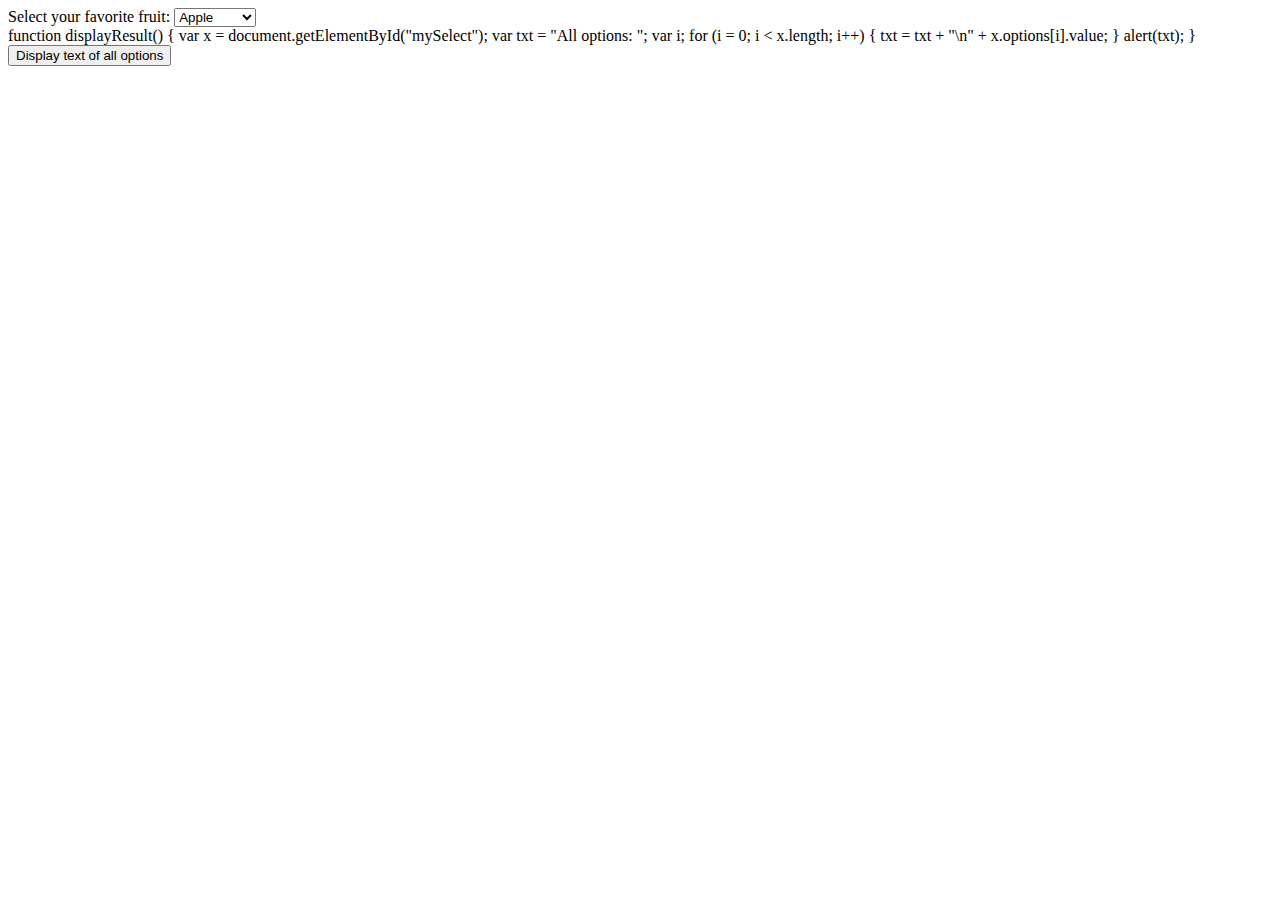
<file: src/main/webapp/gh.html>
<!DOCTYPE html>
<html>
<form>Select your favorite fruit:
    <select id="mySelect">
        <option value="a">Apple</option>
        <option value="o">Orange</option>
        <option value="p">Pineapple</option>
        <option value="b">Banana</option>
    </select>
</form>
function displayResult() {
    var x = document.getElementById("mySelect");
    var txt = "All options: ";
    var i;
    for (i = 0; i < x.length; i++) {
        txt = txt + "\n" + x.options[i].value;
    }
    alert(txt);
}
<button type="button" onclick="displayResult()">Display text of all options</button>
</html>
</file>
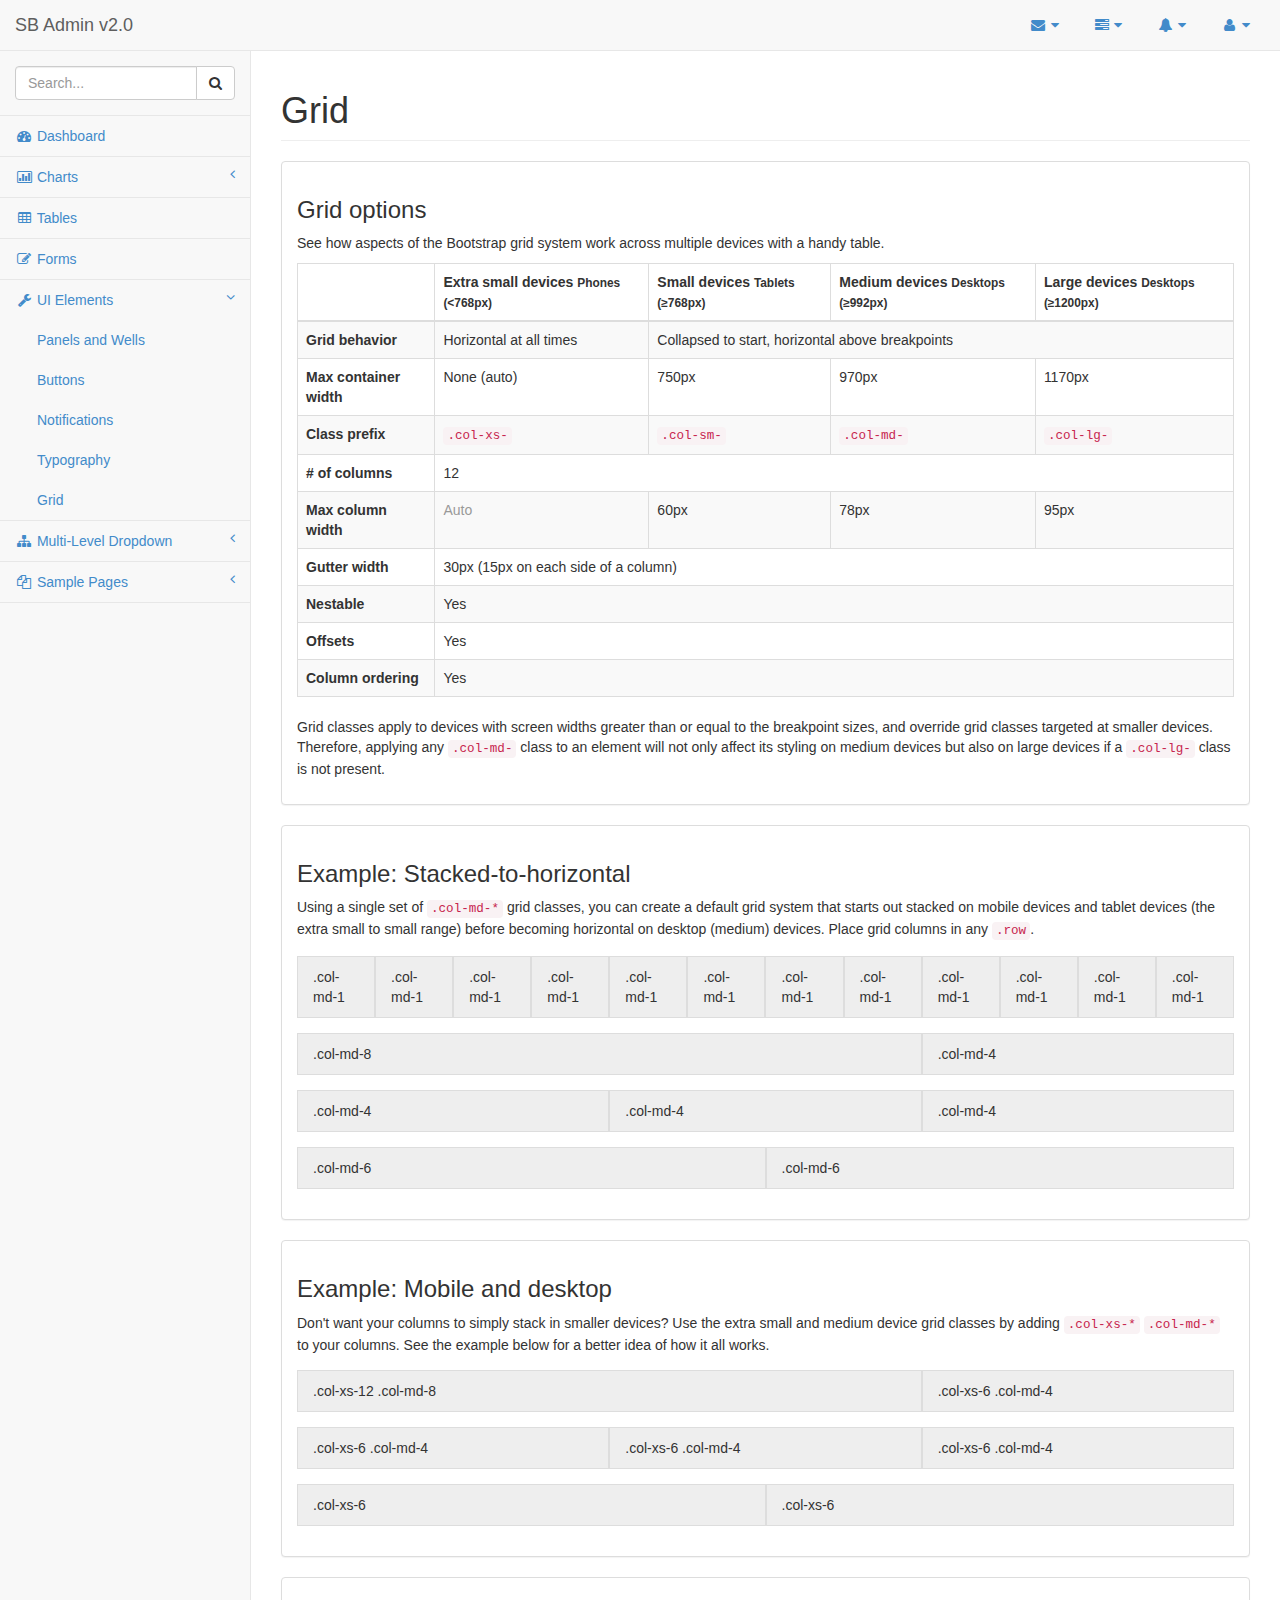
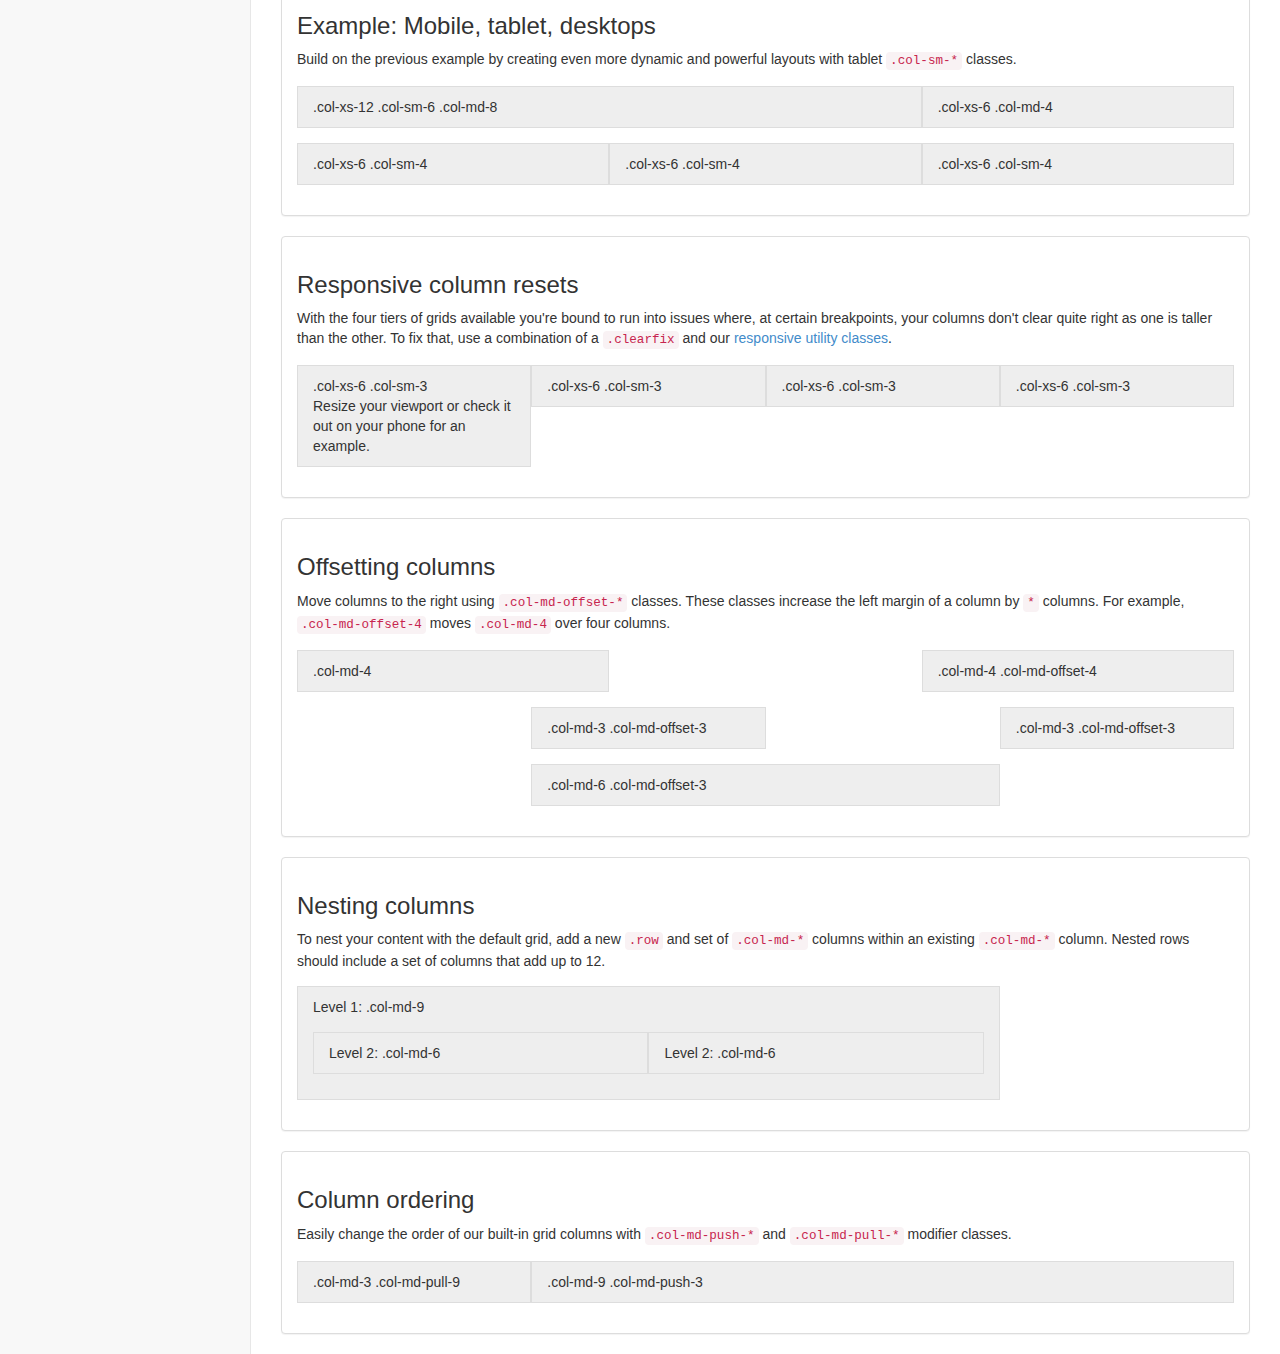
<file: src/main/webapp/grid.html>
<!DOCTYPE html>
<html>

<head>

    <meta charset="utf-8">
    <meta name="viewport" content="width=device-width, initial-scale=1.0">

    <title>Start Bootstrap - SB Admin Version 2.0 Demo</title>

    <!-- Core CSS - Include with every page -->
    <link href="css/bootstrap.min.css" rel="stylesheet">
    <link href="font-awesome/css/font-awesome.css" rel="stylesheet">

    <!-- Page-Level Plugin CSS - Grid -->

    <!-- SB Admin CSS - Include with every page -->
    <link href="css/sb-admin.css" rel="stylesheet">

</head>

<body>

    <div id="wrapper">

        <nav class="navbar navbar-default navbar-static-top" role="navigation" style="margin-bottom: 0">
            <div class="navbar-header">
                <button type="button" class="navbar-toggle" data-toggle="collapse" data-target=".sidebar-collapse">
                    <span class="sr-only">Toggle navigation</span>
                    <span class="icon-bar"></span>
                    <span class="icon-bar"></span>
                    <span class="icon-bar"></span>
                </button>
                <a class="navbar-brand" href="index.html">SB Admin v2.0</a>
            </div>
            <!-- /.navbar-header -->

            <ul class="nav navbar-top-links navbar-right">
                <li class="dropdown">
                    <a class="dropdown-toggle" data-toggle="dropdown" href="#">
                        <i class="fa fa-envelope fa-fw"></i>  <i class="fa fa-caret-down"></i>
                    </a>
                    <ul class="dropdown-menu dropdown-messages">
                        <li>
                            <a href="#">
                                <div>
                                    <strong>John Smith</strong>
                                    <span class="pull-right text-muted">
                                        <em>Yesterday</em>
                                    </span>
                                </div>
                                <div>Lorem ipsum dolor sit amet, consectetur adipiscing elit. Pellentesque eleifend...</div>
                            </a>
                        </li>
                        <li class="divider"></li>
                        <li>
                            <a href="#">
                                <div>
                                    <strong>John Smith</strong>
                                    <span class="pull-right text-muted">
                                        <em>Yesterday</em>
                                    </span>
                                </div>
                                <div>Lorem ipsum dolor sit amet, consectetur adipiscing elit. Pellentesque eleifend...</div>
                            </a>
                        </li>
                        <li class="divider"></li>
                        <li>
                            <a href="#">
                                <div>
                                    <strong>John Smith</strong>
                                    <span class="pull-right text-muted">
                                        <em>Yesterday</em>
                                    </span>
                                </div>
                                <div>Lorem ipsum dolor sit amet, consectetur adipiscing elit. Pellentesque eleifend...</div>
                            </a>
                        </li>
                        <li class="divider"></li>
                        <li>
                            <a class="text-center" href="#">
                                <strong>Read All Messages</strong>
                                <i class="fa fa-angle-right"></i>
                            </a>
                        </li>
                    </ul>
                    <!-- /.dropdown-messages -->
                </li>
                <!-- /.dropdown -->
                <li class="dropdown">
                    <a class="dropdown-toggle" data-toggle="dropdown" href="#">
                        <i class="fa fa-tasks fa-fw"></i>  <i class="fa fa-caret-down"></i>
                    </a>
                    <ul class="dropdown-menu dropdown-tasks">
                        <li>
                            <a href="#">
                                <div>
                                    <p>
                                        <strong>Task 1</strong>
                                        <span class="pull-right text-muted">40% Complete</span>
                                    </p>
                                    <div class="progress progress-striped active">
                                        <div class="progress-bar progress-bar-success" role="progressbar" aria-valuenow="40" aria-valuemin="0" aria-valuemax="100" style="width: 40%">
                                            <span class="sr-only">40% Complete (success)</span>
                                        </div>
                                    </div>
                                </div>
                            </a>
                        </li>
                        <li class="divider"></li>
                        <li>
                            <a href="#">
                                <div>
                                    <p>
                                        <strong>Task 2</strong>
                                        <span class="pull-right text-muted">20% Complete</span>
                                    </p>
                                    <div class="progress progress-striped active">
                                        <div class="progress-bar progress-bar-info" role="progressbar" aria-valuenow="20" aria-valuemin="0" aria-valuemax="100" style="width: 20%">
                                            <span class="sr-only">20% Complete</span>
                                        </div>
                                    </div>
                                </div>
                            </a>
                        </li>
                        <li class="divider"></li>
                        <li>
                            <a href="#">
                                <div>
                                    <p>
                                        <strong>Task 3</strong>
                                        <span class="pull-right text-muted">60% Complete</span>
                                    </p>
                                    <div class="progress progress-striped active">
                                        <div class="progress-bar progress-bar-warning" role="progressbar" aria-valuenow="60" aria-valuemin="0" aria-valuemax="100" style="width: 60%">
                                            <span class="sr-only">60% Complete (warning)</span>
                                        </div>
                                    </div>
                                </div>
                            </a>
                        </li>
                        <li class="divider"></li>
                        <li>
                            <a href="#">
                                <div>
                                    <p>
                                        <strong>Task 4</strong>
                                        <span class="pull-right text-muted">80% Complete</span>
                                    </p>
                                    <div class="progress progress-striped active">
                                        <div class="progress-bar progress-bar-danger" role="progressbar" aria-valuenow="80" aria-valuemin="0" aria-valuemax="100" style="width: 80%">
                                            <span class="sr-only">80% Complete (danger)</span>
                                        </div>
                                    </div>
                                </div>
                            </a>
                        </li>
                        <li class="divider"></li>
                        <li>
                            <a class="text-center" href="#">
                                <strong>See All Tasks</strong>
                                <i class="fa fa-angle-right"></i>
                            </a>
                        </li>
                    </ul>
                    <!-- /.dropdown-tasks -->
                </li>
                <!-- /.dropdown -->
                <li class="dropdown">
                    <a class="dropdown-toggle" data-toggle="dropdown" href="#">
                        <i class="fa fa-bell fa-fw"></i>  <i class="fa fa-caret-down"></i>
                    </a>
                    <ul class="dropdown-menu dropdown-alerts">
                        <li>
                            <a href="#">
                                <div>
                                    <i class="fa fa-comment fa-fw"></i> New Comment
                                    <span class="pull-right text-muted small">4 minutes ago</span>
                                </div>
                            </a>
                        </li>
                        <li class="divider"></li>
                        <li>
                            <a href="#">
                                <div>
                                    <i class="fa fa-twitter fa-fw"></i> 3 New Followers
                                    <span class="pull-right text-muted small">12 minutes ago</span>
                                </div>
                            </a>
                        </li>
                        <li class="divider"></li>
                        <li>
                            <a href="#">
                                <div>
                                    <i class="fa fa-envelope fa-fw"></i> Message Sent
                                    <span class="pull-right text-muted small">4 minutes ago</span>
                                </div>
                            </a>
                        </li>
                        <li class="divider"></li>
                        <li>
                            <a href="#">
                                <div>
                                    <i class="fa fa-tasks fa-fw"></i> New Task
                                    <span class="pull-right text-muted small">4 minutes ago</span>
                                </div>
                            </a>
                        </li>
                        <li class="divider"></li>
                        <li>
                            <a href="#">
                                <div>
                                    <i class="fa fa-upload fa-fw"></i> Server Rebooted
                                    <span class="pull-right text-muted small">4 minutes ago</span>
                                </div>
                            </a>
                        </li>
                        <li class="divider"></li>
                        <li>
                            <a class="text-center" href="#">
                                <strong>See All Alerts</strong>
                                <i class="fa fa-angle-right"></i>
                            </a>
                        </li>
                    </ul>
                    <!-- /.dropdown-alerts -->
                </li>
                <!-- /.dropdown -->
                <li class="dropdown">
                    <a class="dropdown-toggle" data-toggle="dropdown" href="#">
                        <i class="fa fa-user fa-fw"></i>  <i class="fa fa-caret-down"></i>
                    </a>
                    <ul class="dropdown-menu dropdown-user">
                        <li><a href="#"><i class="fa fa-user fa-fw"></i> User Profile</a>
                        </li>
                        <li><a href="#"><i class="fa fa-gear fa-fw"></i> Settings</a>
                        </li>
                        <li class="divider"></li>
                        <li><a href="login.html"><i class="fa fa-sign-out fa-fw"></i> Logout</a>
                        </li>
                    </ul>
                    <!-- /.dropdown-user -->
                </li>
                <!-- /.dropdown -->
            </ul>
            <!-- /.navbar-top-links -->

        </nav>
        <!-- /.navbar-static-top -->

        <nav class="navbar-default navbar-static-side" role="navigation">
            <div class="sidebar-collapse">
                <ul class="nav" id="side-menu">
                    <li class="sidebar-search">
                        <div class="input-group custom-search-form">
                            <input type="text" class="form-control" placeholder="Search...">
                            <span class="input-group-btn">
                                <button class="btn btn-default" type="button">
                                    <i class="fa fa-search"></i>
                                </button>
                            </span>
                        </div>
                        <!-- /input-group -->
                    </li>
                    <li>
                        <a href="index.html"><i class="fa fa-dashboard fa-fw"></i> Dashboard</a>
                    </li>
                    <li>
                        <a href="#"><i class="fa fa-bar-chart-o fa-fw"></i> Charts<span class="fa arrow"></span></a>
                        <ul class="nav nav-second-level">
                            <li>
                                <a href="flot.html">Flot Charts</a>
                            </li>
                            <li>
                                <a href="morris.html">Morris.js Charts</a>
                            </li>
                        </ul>
                        <!-- /.nav-second-level -->
                    </li>
                    <li>
                        <a href="tables.html"><i class="fa fa-table fa-fw"></i> Tables</a>
                    </li>
                    <li>
                        <a href="forms.html"><i class="fa fa-edit fa-fw"></i> Forms</a>
                    </li>
                    <li class="active">
                        <a href="#"><i class="fa fa-wrench fa-fw"></i> UI Elements<span class="fa arrow"></span></a>
                        <ul class="nav nav-second-level">
                            <li>
                                <a href="panels-wells.html">Panels and Wells</a>
                            </li>
                            <li>
                                <a href="buttons.html">Buttons</a>
                            </li>
                            <li>
                                <a href="notifications.html">Notifications</a>
                            </li>
                            <li>
                                <a href="typography.html">Typography</a>
                            </li>
                            <li>
                                <a href="grid.html">Grid</a>
                            </li>
                        </ul>
                        <!-- /.nav-second-level -->
                    </li>
                    <li>
                        <a href="#"><i class="fa fa-sitemap fa-fw"></i> Multi-Level Dropdown<span class="fa arrow"></span></a>
                        <ul class="nav nav-second-level">
                            <li>
                                <a href="#">Second Level Item</a>
                            </li>
                            <li>
                                <a href="#">Second Level Item</a>
                            </li>
                            <li>
                                <a href="#">Third Level <span class="fa arrow"></span></a>
                                <ul class="nav nav-third-level">
                                    <li>
                                        <a href="#">Third Level Item</a>
                                    </li>
                                    <li>
                                        <a href="#">Third Level Item</a>
                                    </li>
                                    <li>
                                        <a href="#">Third Level Item</a>
                                    </li>
                                    <li>
                                        <a href="#">Third Level Item</a>
                                    </li>
                                </ul>
                                <!-- /.nav-third-level -->
                            </li>
                        </ul>
                        <!-- /.nav-second-level -->
                    </li>
                    <li>
                        <a href="#"><i class="fa fa-files-o fa-fw"></i> Sample Pages<span class="fa arrow"></span></a>
                        <ul class="nav nav-second-level">
                            <li>
                                <a href="blank.html">Blank Page</a>
                            </li>
                            <li>
                                <a href="login.html">Login Page</a>
                            </li>
                        </ul>
                        <!-- /.nav-second-level -->
                    </li>
                </ul>
                <!-- /#side-menu -->
            </div>
            <!-- /.sidebar-collapse -->
        </nav>
        <!-- /.navbar-static-side -->

        <div id="page-wrapper">
            <div class="row">
                <div class="col-lg-12">
                    <h1 class="page-header">Grid</h1>
                </div>
                <!-- /.col-lg-12 -->
            </div>
            <!-- /.row -->
            <div class="row">
                <div class="col-lg-12">
                    <div class="panel panel-default">
                        <div class="panel-body">
                            <h3>Grid options</h3>
                            <p>See how aspects of the Bootstrap grid system work across multiple devices with a handy table.</p>
                            <div class="table-responsive">
                                <table class="table table-bordered table-striped">
                                    <thead>
                                        <tr>
                                            <th></th>
                                            <th>
                                                Extra small devices
                                                <small>Phones (&lt;768px)</small>
                                            </th>
                                            <th>
                                                Small devices
                                                <small>Tablets (&ge;768px)</small>
                                            </th>
                                            <th>
                                                Medium devices
                                                <small>Desktops (&ge;992px)</small>
                                            </th>
                                            <th>
                                                Large devices
                                                <small>Desktops (&ge;1200px)</small>
                                            </th>
                                        </tr>
                                    </thead>
                                    <tbody>
                                        <tr>
                                            <th>Grid behavior</th>
                                            <td>Horizontal at all times</td>
                                            <td colspan="3">Collapsed to start, horizontal above breakpoints</td>
                                        </tr>
                                        <tr>
                                            <th>Max container width</th>
                                            <td>None (auto)</td>
                                            <td>750px</td>
                                            <td>970px</td>
                                            <td>1170px</td>
                                        </tr>
                                        <tr>
                                            <th>Class prefix</th>
                                            <td>
                                                <code>.col-xs-</code>
                                            </td>
                                            <td>
                                                <code>.col-sm-</code>
                                            </td>
                                            <td>
                                                <code>.col-md-</code>
                                            </td>
                                            <td>
                                                <code>.col-lg-</code>
                                            </td>
                                        </tr>
                                        <tr>
                                            <th># of columns</th>
                                            <td colspan="4">12</td>
                                        </tr>
                                        <tr>
                                            <th>Max column width</th>
                                            <td class="text-muted">Auto</td>
                                            <td>60px</td>
                                            <td>78px</td>
                                            <td>95px</td>
                                        </tr>
                                        <tr>
                                            <th>Gutter width</th>
                                            <td colspan="4">30px (15px on each side of a column)</td>
                                        </tr>
                                        <tr>
                                            <th>Nestable</th>
                                            <td colspan="4">Yes</td>
                                        </tr>
                                        <tr>
                                            <th>Offsets</th>
                                            <td colspan="4">Yes</td>
                                        </tr>
                                        <tr>
                                            <th>Column ordering</th>
                                            <td colspan="4">Yes</td>
                                        </tr>
                                    </tbody>
                                </table>
                            </div>
                            <p>Grid classes apply to devices with screen widths greater than or equal to the breakpoint sizes, and override grid classes targeted at smaller devices. Therefore, applying any
                                <code>.col-md-</code> class to an element will not only affect its styling on medium devices but also on large devices if a
                                <code>.col-lg-</code> class is not present.</p>
                        </div>
                    </div>
                </div>
                <!-- /.col-lg-12 -->
            </div>
            <!-- /.row -->

            <div class="row">
                <div class="col-lg-12">
                    <div class="panel panel-default">
                        <div class="panel-body">
                            <h3>Example: Stacked-to-horizontal</h3>
                            <p>Using a single set of
                                <code>.col-md-*</code> grid classes, you can create a default grid system that starts out stacked on mobile devices and tablet devices (the extra small to small range) before becoming horizontal on desktop (medium) devices. Place grid columns in any
                                <code>.row</code>.</p>
                            <div class="row show-grid">
                                <div class="col-md-1">.col-md-1</div>
                                <div class="col-md-1">.col-md-1</div>
                                <div class="col-md-1">.col-md-1</div>
                                <div class="col-md-1">.col-md-1</div>
                                <div class="col-md-1">.col-md-1</div>
                                <div class="col-md-1">.col-md-1</div>
                                <div class="col-md-1">.col-md-1</div>
                                <div class="col-md-1">.col-md-1</div>
                                <div class="col-md-1">.col-md-1</div>
                                <div class="col-md-1">.col-md-1</div>
                                <div class="col-md-1">.col-md-1</div>
                                <div class="col-md-1">.col-md-1</div>
                            </div>
                            <div class="row show-grid">
                                <div class="col-md-8">.col-md-8</div>
                                <div class="col-md-4">.col-md-4</div>
                            </div>
                            <div class="row show-grid">
                                <div class="col-md-4">.col-md-4</div>
                                <div class="col-md-4">.col-md-4</div>
                                <div class="col-md-4">.col-md-4</div>
                            </div>
                            <div class="row show-grid">
                                <div class="col-md-6">.col-md-6</div>
                                <div class="col-md-6">.col-md-6</div>
                            </div>
                        </div>
                    </div>
                </div>
                <!-- /.col-lg-12 -->
            </div>
            <!-- /.row -->

            <div class="row">
                <div class="col-lg-12">
                    <div class="panel panel-default">
                        <div class="panel-body">
                            <h3>Example: Mobile and desktop</h3>
                            <p>Don't want your columns to simply stack in smaller devices? Use the extra small and medium device grid classes by adding
                                <code>.col-xs-*</code>
                                <code>.col-md-*</code> to your columns. See the example below for a better idea of how it all works.</p>
                            <div class="row show-grid">
                                <div class="col-xs-12 col-md-8">.col-xs-12 .col-md-8</div>
                                <div class="col-xs-6 col-md-4">.col-xs-6 .col-md-4</div>
                            </div>
                            <div class="row show-grid">
                                <div class="col-xs-6 col-md-4">.col-xs-6 .col-md-4</div>
                                <div class="col-xs-6 col-md-4">.col-xs-6 .col-md-4</div>
                                <div class="col-xs-6 col-md-4">.col-xs-6 .col-md-4</div>
                            </div>
                            <div class="row show-grid">
                                <div class="col-xs-6">.col-xs-6</div>
                                <div class="col-xs-6">.col-xs-6</div>
                            </div>
                        </div>
                    </div>
                </div>
                <!-- /.col-lg-12 -->
            </div>
            <!-- /.row -->

            <div class="row">
                <div class="col-lg-12">
                    <div class="panel panel-default">
                        <div class="panel-body">
                            <h3>Example: Mobile, tablet, desktops</h3>
                            <p>Build on the previous example by creating even more dynamic and powerful layouts with tablet
                                <code>.col-sm-*</code> classes.</p>
                            <div class="row show-grid">
                                <div class="col-xs-12 col-sm-6 col-md-8">.col-xs-12 .col-sm-6 .col-md-8</div>
                                <div class="col-xs-6 col-md-4">.col-xs-6 .col-md-4</div>
                            </div>
                            <div class="row show-grid">
                                <div class="col-xs-6 col-sm-4">.col-xs-6 .col-sm-4</div>
                                <div class="col-xs-6 col-sm-4">.col-xs-6 .col-sm-4</div>
                                <!-- Optional: clear the XS cols if their content doesn't match in height -->
                                <div class="clearfix visible-xs"></div>
                                <div class="col-xs-6 col-sm-4">.col-xs-6 .col-sm-4</div>
                            </div>
                        </div>
                    </div>
                </div>
                <!-- /.col-lg-12 -->
            </div>
            <!-- /.row -->

            <div class="row">
                <div class="col-lg-12">
                    <div class="panel panel-default">
                        <div class="panel-body">
                            <h3 id="grid-responsive-resets">Responsive column resets</h3>
                            <p>With the four tiers of grids available you're bound to run into issues where, at certain breakpoints, your columns don't clear quite right as one is taller than the other. To fix that, use a combination of a
                                <code>.clearfix</code> and our <a href="#responsive-utilities">responsive utility classes</a>.</p>
                            <div class="row show-grid">
                                <div class="col-xs-6 col-sm-3">
                                    .col-xs-6 .col-sm-3
                                    <br>Resize your viewport or check it out on your phone for an example.
                                </div>
                                <div class="col-xs-6 col-sm-3">.col-xs-6 .col-sm-3</div>

                                <!-- Add the extra clearfix for only the required viewport -->
                                <div class="clearfix visible-xs"></div>

                                <div class="col-xs-6 col-sm-3">.col-xs-6 .col-sm-3</div>
                                <div class="col-xs-6 col-sm-3">.col-xs-6 .col-sm-3</div>
                            </div>
                        </div>
                    </div>
                </div>
                <!-- /.col-lg-12 -->
            </div>
            <!-- /.row -->

            <div class="row">
                <div class="col-lg-12">
                    <div class="panel panel-default">
                        <div class="panel-body">
                            <h3 id="grid-offsetting">Offsetting columns</h3>
                            <p>Move columns to the right using
                                <code>.col-md-offset-*</code> classes. These classes increase the left margin of a column by
                                <code>*</code> columns. For example,
                                <code>.col-md-offset-4</code> moves
                                <code>.col-md-4</code> over four columns.</p>
                            <div class="row show-grid">
                                <div class="col-md-4">.col-md-4</div>
                                <div class="col-md-4 col-md-offset-4">.col-md-4 .col-md-offset-4</div>
                            </div>
                            <div class="row show-grid">
                                <div class="col-md-3 col-md-offset-3">.col-md-3 .col-md-offset-3</div>
                                <div class="col-md-3 col-md-offset-3">.col-md-3 .col-md-offset-3</div>
                            </div>
                            <div class="row show-grid">
                                <div class="col-md-6 col-md-offset-3">.col-md-6 .col-md-offset-3</div>
                            </div>
                        </div>
                    </div>
                </div>
                <!-- /.col-lg-12 -->
            </div>
            <!-- /.row -->

            <div class="row">
                <div class="col-lg-12">
                    <div class="panel panel-default">
                        <div class="panel-body">
                            <h3 id="grid-nesting">Nesting columns</h3>
                            <p>To nest your content with the default grid, add a new
                                <code>.row</code> and set of
                                <code>.col-md-*</code> columns within an existing
                                <code>.col-md-*</code> column. Nested rows should include a set of columns that add up to 12.</p>
                            <div class="row show-grid">
                                <div class="col-md-9">
                                    Level 1: .col-md-9
                                    <div class="row show-grid">
                                        <div class="col-md-6">
                                            Level 2: .col-md-6
                                        </div>
                                        <div class="col-md-6">
                                            Level 2: .col-md-6
                                        </div>
                                    </div>
                                </div>
                            </div>
                        </div>
                    </div>
                </div>
                <!-- /.col-lg-12 -->
            </div>
            <!-- /.row -->

            <div class="row">
                <div class="col-lg-12">
                    <div class="panel panel-default">
                        <div class="panel-body">
                            <h3 id="grid-column-ordering">Column ordering</h3>
                            <p>Easily change the order of our built-in grid columns with
                                <code>.col-md-push-*</code> and
                                <code>.col-md-pull-*</code> modifier classes.</p>
                            <div class="row show-grid">
                                <div class="col-md-9 col-md-push-3">.col-md-9 .col-md-push-3</div>
                                <div class="col-md-3 col-md-pull-9">.col-md-3 .col-md-pull-9</div>
                            </div>
                        </div>
                    </div>
                </div>
                <!-- /.col-lg-12 -->
            </div>
            <!-- /.row -->

        </div>
        <!-- /#page-wrapper -->

    </div>
    <!-- /#wrapper -->

    <!-- Core Scripts - Include with every page -->
    <script src="js/jquery-1.10.2.js"></script>
    <script src="js/bootstrap.min.js"></script>
    <script src="js/plugins/metisMenu/jquery.metisMenu.js"></script>

    <!-- Page-Level Plugin Scripts - Grid -->

    <!-- SB Admin Scripts - Include with every page -->
    <script src="js/sb-admin.js"></script>

    <!-- Page-Level Demo Scripts - Grid - Use for reference -->

</body>

</html>
</file>
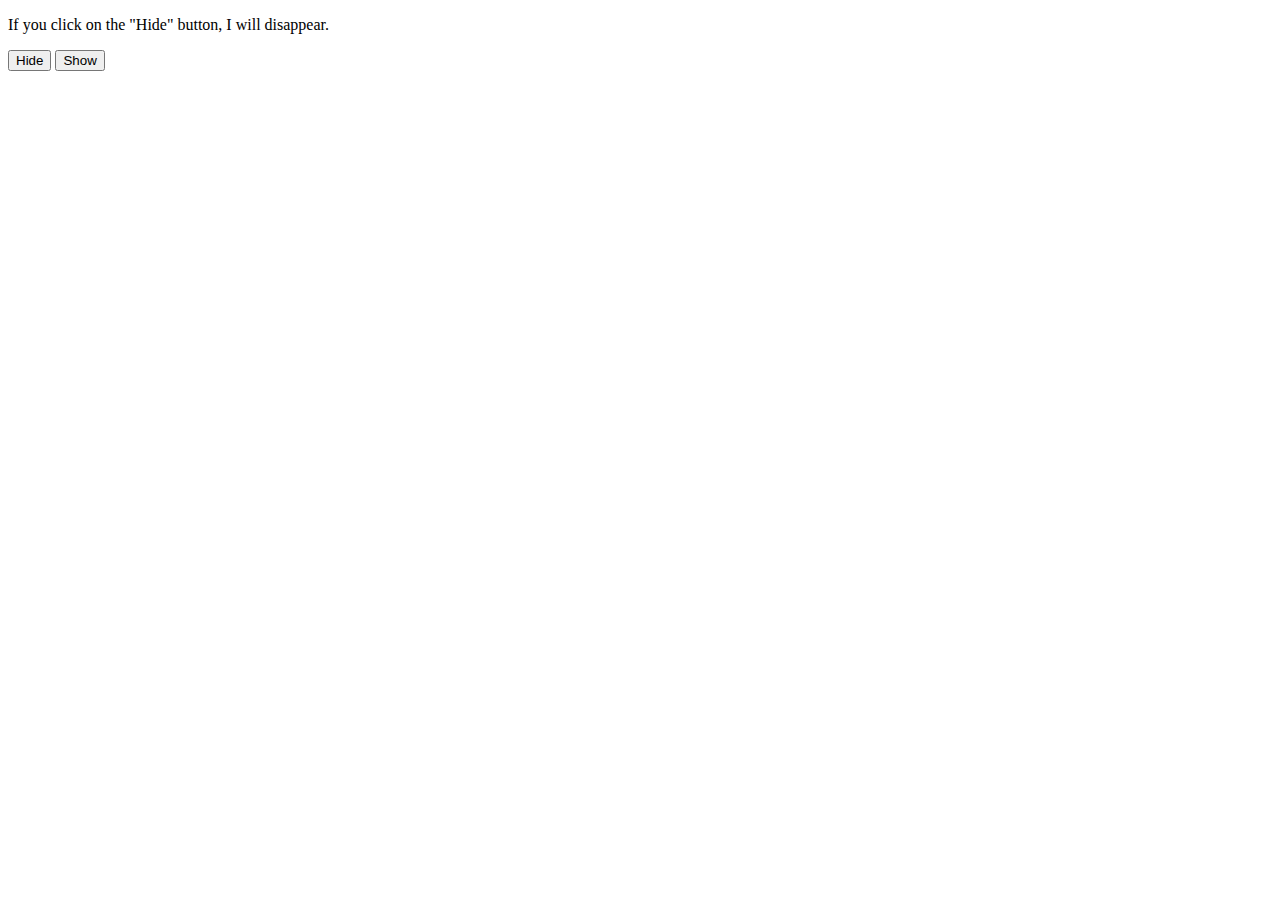
<file: src/main/webapp/jqhideshow.html>
<!DOCTYPE html>
<html>
<head>
<script src="https://ajax.googleapis.com/ajax/libs/jquery/1.12.0/jquery.min.js"></script>
<script>
$(document).ready(function(){
    $("#hide").click(function(){
        $("p").hide();
    });
    $("#show").click(function(){
        $("p").show();
    });
});
</script>
</head>
<body>	

<p>If you click on the "Hide" button, I will disappear.</p>

<button id="hide">Hide</button>
<button id="show">Show</button>

</body>
</html>
</file>
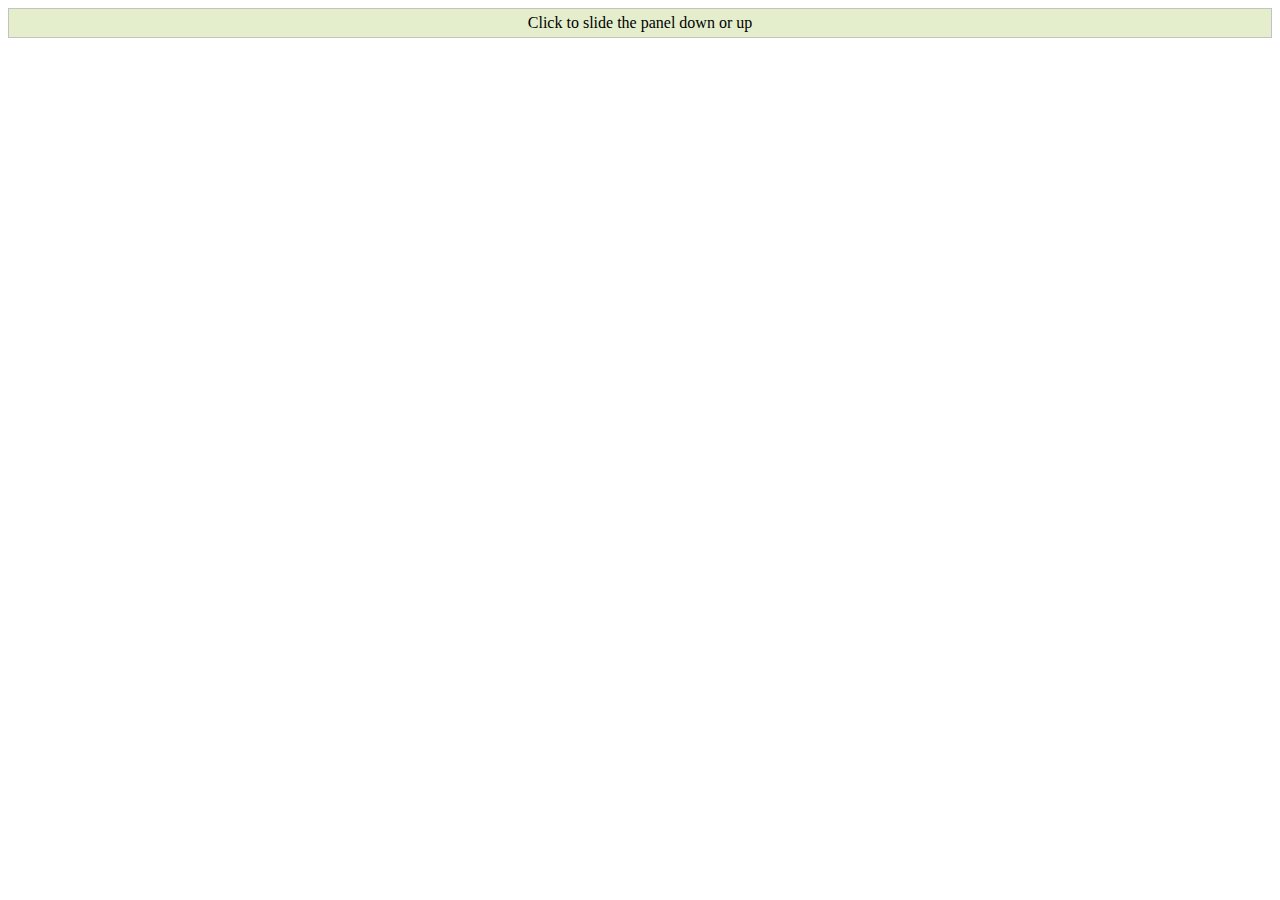
<file: src/main/webapp/jqupdownslide.html>
<!DOCTYPE html>
<html>
<head>
<script src="https://ajax.googleapis.com/ajax/libs/jquery/1.12.0/jquery.min.js"></script>
<script> 
$(document).ready(function(){
    $("#flip").click(function(){
        $("#panel").slideToggle("slow");
    });
});
</script>

<style> 
#panel, #flip {
    padding: 5px;
    text-align: center;
    background-color: #e5eecc;
    border: solid 1px #c3c3c3;
}

#panel {
    padding: 50px;
    display: none;
}
</style>
</head>
<body>
 
<div id="flip">Click to slide the panel down or up</div>
<div id="panel">Hello world!</div>

</body>
</html>
</file>
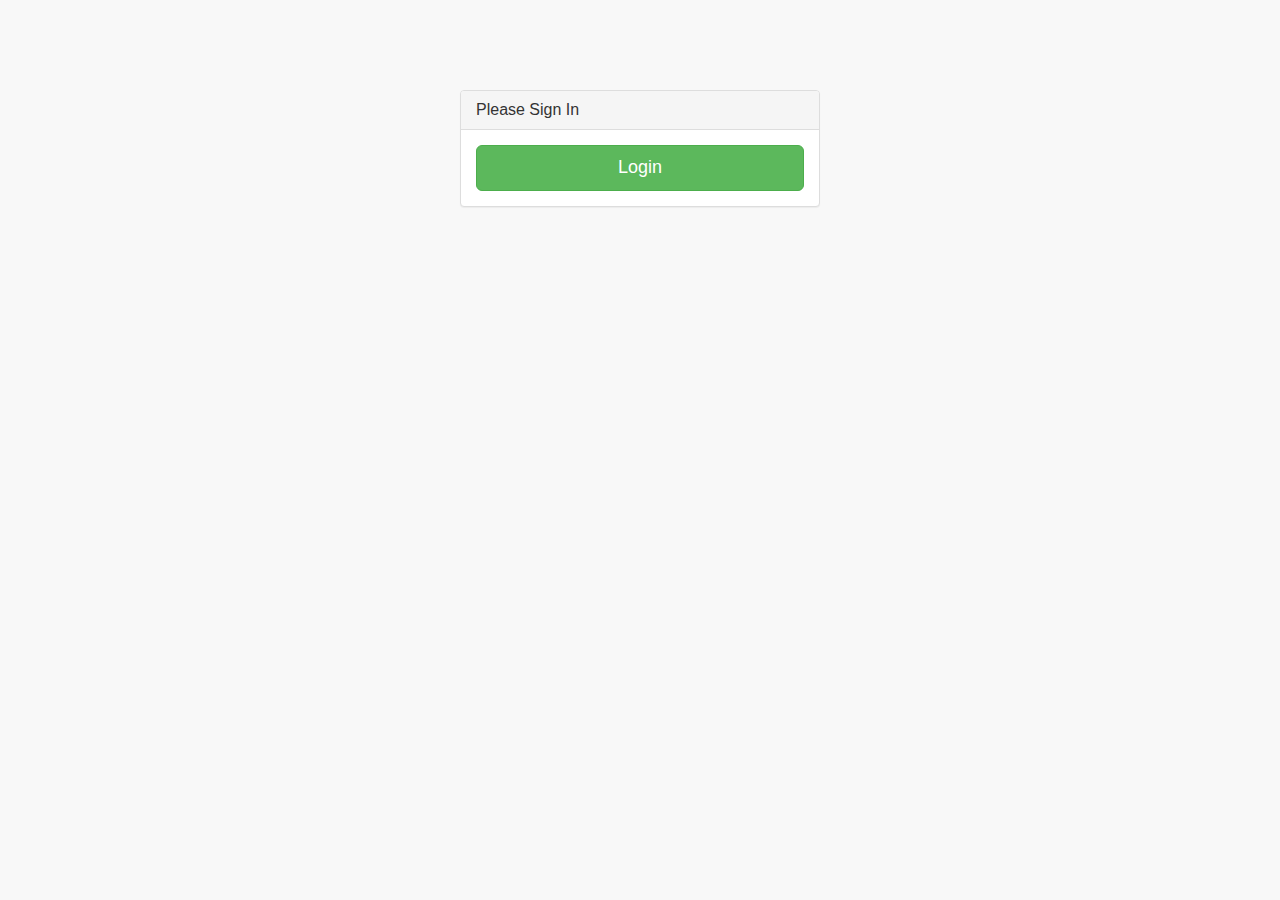
<file: src/main/webapp/login.html>
<!DOCTYPE html>
<html>

<head>

    <meta charset="utf-8">
    <meta name="viewport" content="width=device-width, initial-scale=1.0">

    <title>Start Bootstrap - SB Admin Version 2.0 Demo</title>

    <!-- Core CSS - Include with every page -->
    <link href="css/bootstrap.min.css" rel="stylesheet">
    <link href="font-awesome/css/font-awesome.css" rel="stylesheet">

    <!-- SB Admin CSS - Include with every page -->
    <link href="css/sb-admin.css" rel="stylesheet">

</head>

<body>

    <div class="container">
        <div class="row">
            <div class="col-md-4 col-md-offset-4">
                <div class="login-panel panel panel-default">
                    <div class="panel-heading">
                        <h3 class="panel-title">Please Sign In</h3>
                    </div>
                    <div class="panel-body">
                        <form role="form">
                            <fieldset>
                                <!-- Change this to a button or input when using this as a form -->
                                <a href="login.jsp" class="btn btn-lg btn-success btn-block">Login</a>
                            </fieldset>
                        </form>
                    </div>
                </div>
            </div>
        </div>
    </div>

    <!-- Core Scripts - Include with every page -->
    <script src="js/jquery-1.10.2.js"></script>
    <script src="js/bootstrap.min.js"></script>
    <script src="js/plugins/metisMenu/jquery.metisMenu.js"></script>

    <!-- SB Admin Scripts - Include with every page -->
    <script src="js/sb-admin.js"></script>

</body>

</html>
</file>
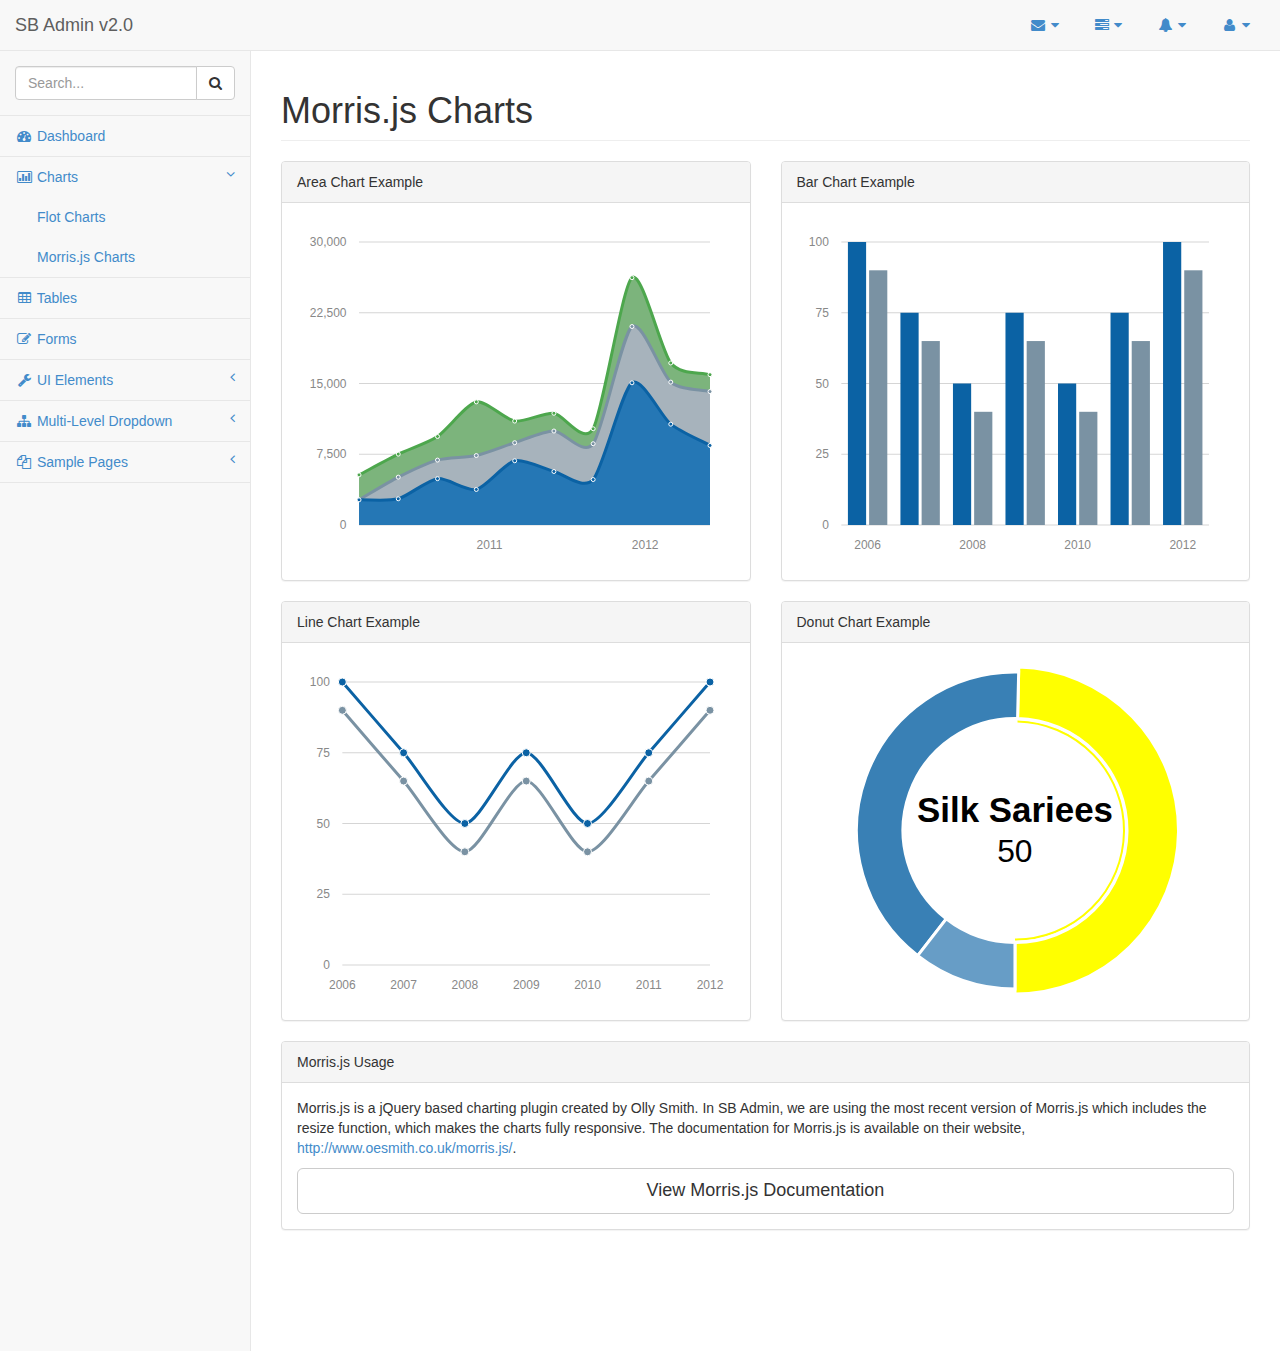
<file: src/main/webapp/morris.html>
<!DOCTYPE html>
<html>

<head>

    <meta charset="utf-8">
    <meta name="viewport" content="width=device-width, initial-scale=1.0">

    <title>Start Bootstrap - SB Admin Version 2.0 Demo</title>

    <!-- Core CSS - Include with every page -->
    <link href="css/bootstrap.min.css" rel="stylesheet">
    <link href="font-awesome/css/font-awesome.css" rel="stylesheet">

    <!-- Page-Level Plugin CSS - Morris -->
    <link href="css/plugins/morris/morris-0.4.3.min.css" rel="stylesheet">

    <!-- SB Admin CSS - Include with every page -->
    <link href="css/sb-admin.css" rel="stylesheet">

</head>

<body>

    <div id="wrapper">

        <nav class="navbar navbar-default navbar-static-top" role="navigation" style="margin-bottom: 0">
            <div class="navbar-header">
                <button type="button" class="navbar-toggle" data-toggle="collapse" data-target=".sidebar-collapse">
                    <span class="sr-only">Toggle navigation</span>
                    <span class="icon-bar"></span>
                    <span class="icon-bar"></span>
                    <span class="icon-bar"></span>
                </button>
                <a class="navbar-brand" href="index.html">SB Admin v2.0</a>
            </div>
            <!-- /.navbar-header -->

            <ul class="nav navbar-top-links navbar-right">
                <li class="dropdown">
                    <a class="dropdown-toggle" data-toggle="dropdown" href="#">
                        <i class="fa fa-envelope fa-fw"></i>  <i class="fa fa-caret-down"></i>
                    </a>
                    <ul class="dropdown-menu dropdown-messages">
                        <li>
                            <a href="#">
                                <div>
                                    <strong>John Smith</strong>
                                    <span class="pull-right text-muted">
                                        <em>Yesterday</em>
                                    </span>
                                </div>
                                <div>Lorem ipsum dolor sit amet, consectetur adipiscing elit. Pellentesque eleifend...</div>
                            </a>
                        </li>
                        <li class="divider"></li>
                        <li>
                            <a href="#">
                                <div>
                                    <strong>John Smith</strong>
                                    <span class="pull-right text-muted">
                                        <em>Yesterday</em>
                                    </span>
                                </div>
                                <div>Lorem ipsum dolor sit amet, consectetur adipiscing elit. Pellentesque eleifend...</div>
                            </a>
                        </li>
                        <li class="divider"></li>
                        <li>
                            <a href="#">
                                <div>
                                    <strong>John Smith</strong>
                                    <span class="pull-right text-muted">
                                        <em>Yesterday</em>
                                    </span>
                                </div>
                                <div>Lorem ipsum dolor sit amet, consectetur adipiscing elit. Pellentesque eleifend...</div>
                            </a>
                        </li>
                        <li class="divider"></li>
                        <li>
                            <a class="text-center" href="#">
                                <strong>Read All Messages</strong>
                                <i class="fa fa-angle-right"></i>
                            </a>
                        </li>
                    </ul>
                    <!-- /.dropdown-messages -->
                </li>
                <!-- /.dropdown -->
                <li class="dropdown">
                    <a class="dropdown-toggle" data-toggle="dropdown" href="#">
                        <i class="fa fa-tasks fa-fw"></i>  <i class="fa fa-caret-down"></i>
                    </a>
                    <ul class="dropdown-menu dropdown-tasks">
                        <li>
                            <a href="#">
                                <div>
                                    <p>
                                        <strong>Task 1</strong>
                                        <span class="pull-right text-muted">40% Complete</span>
                                    </p>
                                    <div class="progress progress-striped active">
                                        <div class="progress-bar progress-bar-success" role="progressbar" aria-valuenow="40" aria-valuemin="0" aria-valuemax="100" style="width: 40%">
                                            <span class="sr-only">40% Complete (success)</span>
                                        </div>
                                    </div>
                                </div>
                            </a>
                        </li>
                        <li class="divider"></li>
                        <li>
                            <a href="#">
                                <div>
                                    <p>
                                        <strong>Task 2</strong>
                                        <span class="pull-right text-muted">20% Complete</span>
                                    </p>
                                    <div class="progress progress-striped active">
                                        <div class="progress-bar progress-bar-info" role="progressbar" aria-valuenow="20" aria-valuemin="0" aria-valuemax="100" style="width: 20%">
                                            <span class="sr-only">20% Complete</span>
                                        </div>
                                    </div>
                                </div>
                            </a>
                        </li>
                        <li class="divider"></li>
                        <li>
                            <a href="#">
                                <div>
                                    <p>
                                        <strong>Task 3</strong>
                                        <span class="pull-right text-muted">60% Complete</span>
                                    </p>
                                    <div class="progress progress-striped active">
                                        <div class="progress-bar progress-bar-warning" role="progressbar" aria-valuenow="60" aria-valuemin="0" aria-valuemax="100" style="width: 60%">
                                            <span class="sr-only">60% Complete (warning)</span>
                                        </div>
                                    </div>
                                </div>
                            </a>
                        </li>
                        <li class="divider"></li>
                        <li>
                            <a href="#">
                                <div>
                                    <p>
                                        <strong>Task 4</strong>
                                        <span class="pull-right text-muted">80% Complete</span>
                                    </p>
                                    <div class="progress progress-striped active">
                                        <div class="progress-bar progress-bar-danger" role="progressbar" aria-valuenow="80" aria-valuemin="0" aria-valuemax="100" style="width: 80%">
                                            <span class="sr-only">80% Complete (danger)</span>
                                        </div>
                                    </div>
                                </div>
                            </a>
                        </li>
                        <li class="divider"></li>
                        <li>
                            <a class="text-center" href="#">
                                <strong>See All Tasks</strong>
                                <i class="fa fa-angle-right"></i>
                            </a>
                        </li>
                    </ul>
                    <!-- /.dropdown-tasks -->
                </li>
                <!-- /.dropdown -->
                <li class="dropdown">
                    <a class="dropdown-toggle" data-toggle="dropdown" href="#">
                        <i class="fa fa-bell fa-fw"></i>  <i class="fa fa-caret-down"></i>
                    </a>
                    <ul class="dropdown-menu dropdown-alerts">
                        <li>
                            <a href="#">
                                <div>
                                    <i class="fa fa-comment fa-fw"></i> New Comment
                                    <span class="pull-right text-muted small">4 minutes ago</span>
                                </div>
                            </a>
                        </li>
                        <li class="divider"></li>
                        <li>
                            <a href="#">
                                <div>
                                    <i class="fa fa-twitter fa-fw"></i> 3 New Followers
                                    <span class="pull-right text-muted small">12 minutes ago</span>
                                </div>
                            </a>
                        </li>
                        <li class="divider"></li>
                        <li>
                            <a href="#">
                                <div>
                                    <i class="fa fa-envelope fa-fw"></i> Message Sent
                                    <span class="pull-right text-muted small">4 minutes ago</span>
                                </div>
                            </a>
                        </li>
                        <li class="divider"></li>
                        <li>
                            <a href="#">
                                <div>
                                    <i class="fa fa-tasks fa-fw"></i> New Task
                                    <span class="pull-right text-muted small">4 minutes ago</span>
                                </div>
                            </a>
                        </li>
                        <li class="divider"></li>
                        <li>
                            <a href="#">
                                <div>
                                    <i class="fa fa-upload fa-fw"></i> Server Rebooted
                                    <span class="pull-right text-muted small">4 minutes ago</span>
                                </div>
                            </a>
                        </li>
                        <li class="divider"></li>
                        <li>
                            <a class="text-center" href="#">
                                <strong>See All Alerts</strong>
                                <i class="fa fa-angle-right"></i>
                            </a>
                        </li>
                    </ul>
                    <!-- /.dropdown-alerts -->
                </li>
                <!-- /.dropdown -->
                <li class="dropdown">
                    <a class="dropdown-toggle" data-toggle="dropdown" href="#">
                        <i class="fa fa-user fa-fw"></i>  <i class="fa fa-caret-down"></i>
                    </a>
                    <ul class="dropdown-menu dropdown-user">
                        <li><a href="#"><i class="fa fa-user fa-fw"></i> User Profile</a>
                        </li>
                        <li><a href="#"><i class="fa fa-gear fa-fw"></i> Settings</a>
                        </li>
                        <li class="divider"></li>
                        <li><a href="login.html"><i class="fa fa-sign-out fa-fw"></i> Logout</a>
                        </li>
                    </ul>
                    <!-- /.dropdown-user -->
                </li>
                <!-- /.dropdown -->
            </ul>
            <!-- /.navbar-top-links -->

        </nav>
        <!-- /.navbar-static-top -->

        <nav class="navbar-default navbar-static-side" role="navigation">
            <div class="sidebar-collapse">
                <ul class="nav" id="side-menu">
                    <li class="sidebar-search">
                        <div class="input-group custom-search-form">
                            <input type="text" class="form-control" placeholder="Search...">
                            <span class="input-group-btn">
                                <button class="btn btn-default" type="button">
                                    <i class="fa fa-search"></i>
                                </button>
                            </span>
                        </div>
                        <!-- /input-group -->
                    </li>
                    <li>
                        <a href="index.html"><i class="fa fa-dashboard fa-fw"></i> Dashboard</a>
                    </li>
                    <li class="active">
                        <a href="#"><i class="fa fa-bar-chart-o fa-fw"></i> Charts<span class="fa arrow"></span></a>
                        <ul class="nav nav-second-level">
                            <li>
                                <a href="flot.html">Flot Charts</a>
                            </li>
                            <li>
                                <a href="morris.html">Morris.js Charts</a>
                            </li>
                        </ul>
                        <!-- /.nav-second-level -->
                    </li>
                    <li>
                        <a href="tables.html"><i class="fa fa-table fa-fw"></i> Tables</a>
                    </li>
                    <li>
                        <a href="forms.html"><i class="fa fa-edit fa-fw"></i> Forms</a>
                    </li>
                    <li>
                        <a href="#"><i class="fa fa-wrench fa-fw"></i> UI Elements<span class="fa arrow"></span></a>
                        <ul class="nav nav-second-level">
                            <li>
                                <a href="panels-wells.html">Panels and Wells</a>
                            </li>
                            <li>
                                <a href="buttons.html">Buttons</a>
                            </li>
                            <li>
                                <a href="notifications.html">Notifications</a>
                            </li>
                            <li>
                                <a href="typography.html">Typography</a>
                            </li>
                            <li>
                                <a href="grid.html">Grid</a>
                            </li>
                        </ul>
                        <!-- /.nav-second-level -->
                    </li>
                    <li>
                        <a href="#"><i class="fa fa-sitemap fa-fw"></i> Multi-Level Dropdown<span class="fa arrow"></span></a>
                        <ul class="nav nav-second-level">
                            <li>
                                <a href="#">Second Level Item</a>
                            </li>
                            <li>
                                <a href="#">Second Level Item</a>
                            </li>
                            <li>
                                <a href="#">Third Level <span class="fa arrow"></span></a>
                                <ul class="nav nav-third-level">
                                    <li>
                                        <a href="#">Third Level Item</a>
                                    </li>
                                    <li>
                                        <a href="#">Third Level Item</a>
                                    </li>
                                    <li>
                                        <a href="#">Third Level Item</a>
                                    </li>
                                    <li>
                                        <a href="#">Third Level Item</a>
                                    </li>
                                </ul>
                                <!-- /.nav-third-level -->
                            </li>
                        </ul>
                        <!-- /.nav-second-level -->
                    </li>
                    <li>
                        <a href="#"><i class="fa fa-files-o fa-fw"></i> Sample Pages<span class="fa arrow"></span></a>
                        <ul class="nav nav-second-level">
                            <li>
                                <a href="blank.html">Blank Page</a>
                            </li>
                            <li>
                                <a href="login.html">Login Page</a>
                            </li>
                        </ul>
                        <!-- /.nav-second-level -->
                    </li>
                </ul>
                <!-- /#side-menu -->
            </div>
            <!-- /.sidebar-collapse -->
        </nav>
        <!-- /.navbar-static-side -->

        <div id="page-wrapper">
            <div class="row">
                <div class="col-lg-12">
                    <h1 class="page-header">Morris.js Charts</h1>
                </div>
                <!-- /.col-lg-12 -->
            </div>
            <!-- /.row -->
            <div class="row">
                <div class="col-lg-6">
                    <div class="panel panel-default">
                        <div class="panel-heading">
                            Area Chart Example
                        </div>
                        <!-- /.panel-heading -->
                        <div class="panel-body">
                            <div id="morris-area-chart"></div>
                        </div>
                        <!-- /.panel-body -->
                    </div>
                    <!-- /.panel -->
                </div>
                <!-- /.col-lg-6 -->
                <div class="col-lg-6">
                    <div class="panel panel-default">
                        <div class="panel-heading">
                            Bar Chart Example
                        </div>
                        <!-- /.panel-heading -->
                        <div class="panel-body">
                            <div id="morris-bar-chart"></div>
                        </div>
                        <!-- /.panel-body -->
                    </div>
                    <!-- /.panel -->
                </div>
                <!-- /.col-lg-6 -->
                <div class="col-lg-6">
                    <div class="panel panel-default">
                        <div class="panel-heading">
                            Line Chart Example
                        </div>
                        <!-- /.panel-heading -->
                        <div class="panel-body">
                            <div id="morris-line-chart"></div>
                        </div>
                        <!-- /.panel-body -->
                    </div>
                    <!-- /.panel -->
                </div>
                <!-- /.col-lg-6 -->
                <div class="col-lg-6">
                    <div class="panel panel-default">
                        <div class="panel-heading">
                            Donut Chart Example
                        </div>
                        <!-- /.panel-heading -->
                        <div class="panel-body">
                            <div id="morris-donut-chart"></div>
                        </div>
                        <!-- /.panel-body -->
                    </div>
                    <!-- /.panel -->
                </div>
                <!-- /.col-lg-6 -->
                <div class="col-lg-12">
                    <div class="panel panel-default">
                        <div class="panel-heading">
                            Morris.js Usage
                        </div>
                        <!-- /.panel-heading -->
                        <div class="panel-body">
                            <p>Morris.js is a jQuery based charting plugin created by Olly Smith. In SB Admin, we are using the most recent version of Morris.js which includes the resize function, which makes the charts fully responsive. The documentation for Morris.js is available on their website, <a target="_blank" href="http://www.oesmith.co.uk/morris.js/">http://www.oesmith.co.uk/morris.js/</a>.</p>
                            <a target="_blank" class="btn btn-default btn-lg btn-block" href="http://www.oesmith.co.uk/morris.js/">View Morris.js Documentation</a>
                        </div>
                        <!-- /.panel-body -->
                    </div>
                    <!-- /.panel -->
                </div>
                <!-- /.col-lg-6 -->
            </div>
            <!-- /.row -->
        </div>
        <!-- /#page-wrapper -->

    </div>
    <!-- /#wrapper -->

    <!-- Core Scripts - Include with every page -->
    <script src="js/jquery-1.10.2.js"></script>
    <script src="js/bootstrap.min.js"></script>
    <script src="js/plugins/metisMenu/jquery.metisMenu.js"></script>

    <!-- Page-Level Plugin Scripts - Morris -->
    <script src="js/plugins/morris/raphael-2.1.0.min.js"></script>
    <script src="js/plugins/morris/morris.js"></script>

    <!-- SB Admin Scripts - Include with every page -->
    <script src="js/sb-admin.js"></script>

    <!-- Page-Level Demo Scripts - Morris - Use for reference -->
    <script src="js/demo/morris-demo.js"></script>

</body>

</html>
</file>
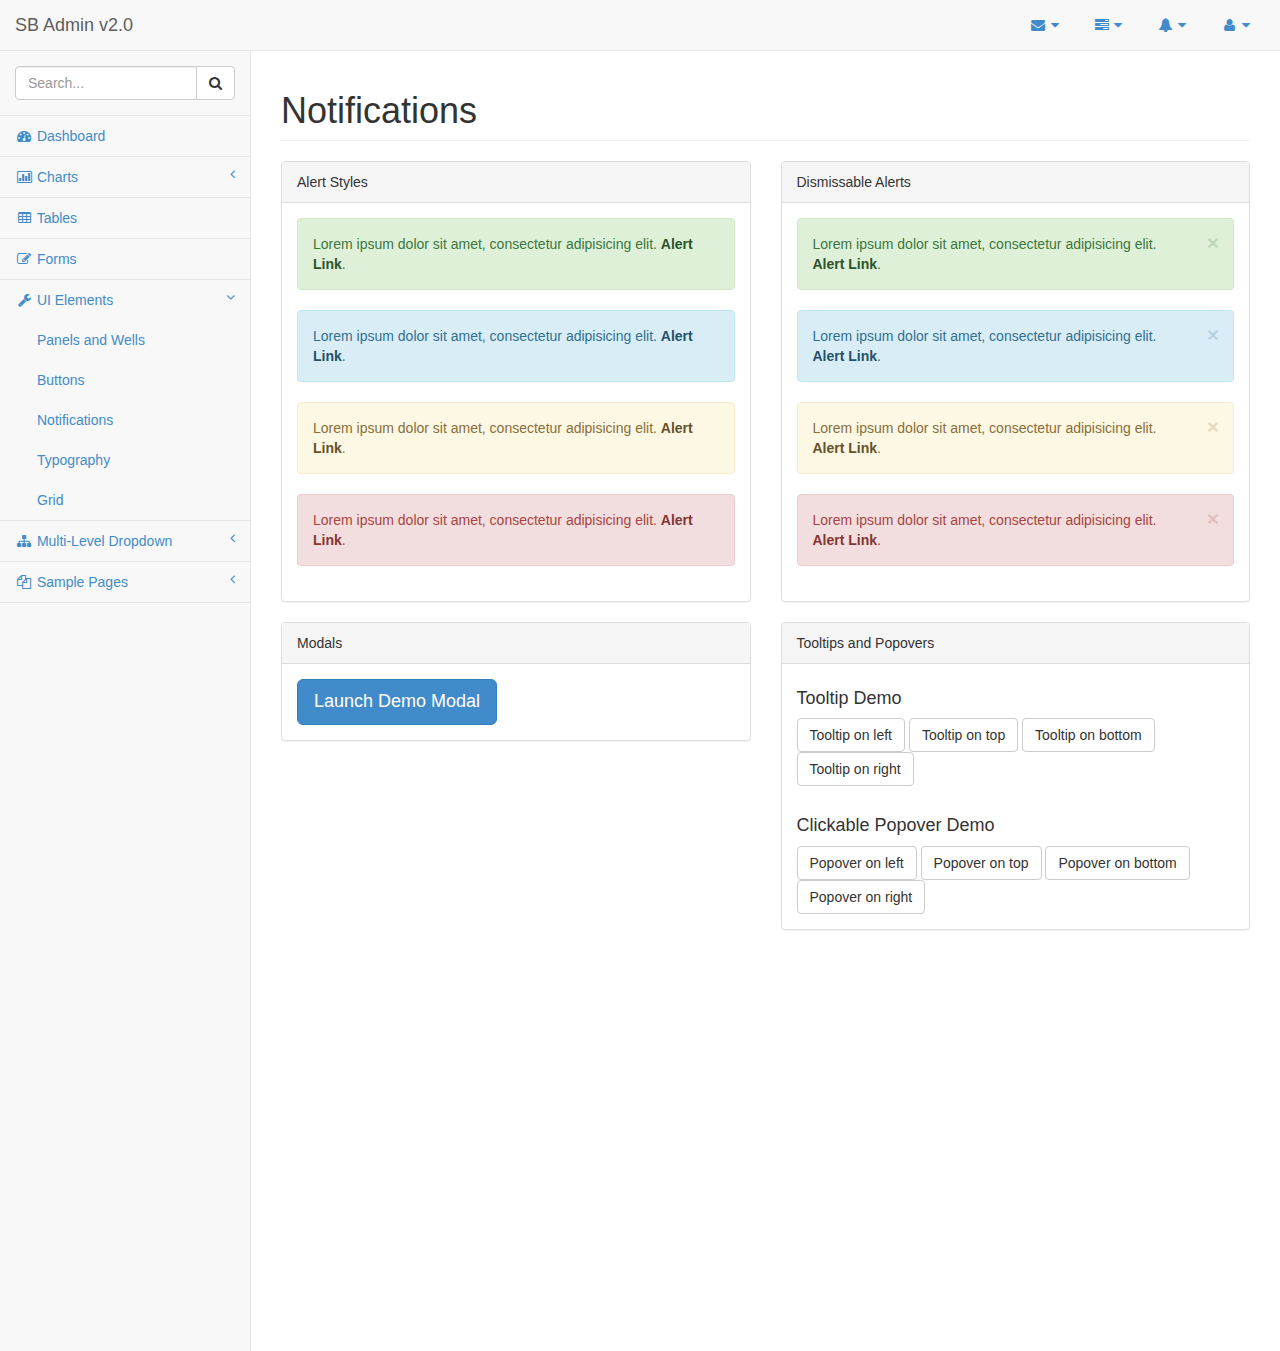
<file: src/main/webapp/notifications.html>
<!DOCTYPE html>
<html>

<head>

    <meta charset="utf-8">
    <meta name="viewport" content="width=device-width, initial-scale=1.0">

    <title>Start Bootstrap - SB Admin Version 2.0 Demo</title>

    <!-- Core CSS - Include with every page -->
    <link href="css/bootstrap.min.css" rel="stylesheet">
    <link href="font-awesome/css/font-awesome.css" rel="stylesheet">

    <!-- Page-Level Plugin CSS - Notifications -->

    <!-- SB Admin CSS - Include with every page -->
    <link href="css/sb-admin.css" rel="stylesheet">

</head>

<body>

    <div id="wrapper">

        <nav class="navbar navbar-default navbar-static-top" role="navigation" style="margin-bottom: 0">
            <div class="navbar-header">
                <button type="button" class="navbar-toggle" data-toggle="collapse" data-target=".sidebar-collapse">
                    <span class="sr-only">Toggle navigation</span>
                    <span class="icon-bar"></span>
                    <span class="icon-bar"></span>
                    <span class="icon-bar"></span>
                </button>
                <a class="navbar-brand" href="index.html">SB Admin v2.0</a>
            </div>
            <!-- /.navbar-header -->

            <ul class="nav navbar-top-links navbar-right">
                <li class="dropdown">
                    <a class="dropdown-toggle" data-toggle="dropdown" href="#">
                        <i class="fa fa-envelope fa-fw"></i>  <i class="fa fa-caret-down"></i>
                    </a>
                    <ul class="dropdown-menu dropdown-messages">
                        <li>
                            <a href="#">
                                <div>
                                    <strong>John Smith</strong>
                                    <span class="pull-right text-muted">
                                        <em>Yesterday</em>
                                    </span>
                                </div>
                                <div>Lorem ipsum dolor sit amet, consectetur adipiscing elit. Pellentesque eleifend...</div>
                            </a>
                        </li>
                        <li class="divider"></li>
                        <li>
                            <a href="#">
                                <div>
                                    <strong>John Smith</strong>
                                    <span class="pull-right text-muted">
                                        <em>Yesterday</em>
                                    </span>
                                </div>
                                <div>Lorem ipsum dolor sit amet, consectetur adipiscing elit. Pellentesque eleifend...</div>
                            </a>
                        </li>
                        <li class="divider"></li>
                        <li>
                            <a href="#">
                                <div>
                                    <strong>John Smith</strong>
                                    <span class="pull-right text-muted">
                                        <em>Yesterday</em>
                                    </span>
                                </div>
                                <div>Lorem ipsum dolor sit amet, consectetur adipiscing elit. Pellentesque eleifend...</div>
                            </a>
                        </li>
                        <li class="divider"></li>
                        <li>
                            <a class="text-center" href="#">
                                <strong>Read All Messages</strong>
                                <i class="fa fa-angle-right"></i>
                            </a>
                        </li>
                    </ul>
                    <!-- /.dropdown-messages -->
                </li>
                <!-- /.dropdown -->
                <li class="dropdown">
                    <a class="dropdown-toggle" data-toggle="dropdown" href="#">
                        <i class="fa fa-tasks fa-fw"></i>  <i class="fa fa-caret-down"></i>
                    </a>
                    <ul class="dropdown-menu dropdown-tasks">
                        <li>
                            <a href="#">
                                <div>
                                    <p>
                                        <strong>Task 1</strong>
                                        <span class="pull-right text-muted">40% Complete</span>
                                    </p>
                                    <div class="progress progress-striped active">
                                        <div class="progress-bar progress-bar-success" role="progressbar" aria-valuenow="40" aria-valuemin="0" aria-valuemax="100" style="width: 40%">
                                            <span class="sr-only">40% Complete (success)</span>
                                        </div>
                                    </div>
                                </div>
                            </a>
                        </li>
                        <li class="divider"></li>
                        <li>
                            <a href="#">
                                <div>
                                    <p>
                                        <strong>Task 2</strong>
                                        <span class="pull-right text-muted">20% Complete</span>
                                    </p>
                                    <div class="progress progress-striped active">
                                        <div class="progress-bar progress-bar-info" role="progressbar" aria-valuenow="20" aria-valuemin="0" aria-valuemax="100" style="width: 20%">
                                            <span class="sr-only">20% Complete</span>
                                        </div>
                                    </div>
                                </div>
                            </a>
                        </li>
                        <li class="divider"></li>
                        <li>
                            <a href="#">
                                <div>
                                    <p>
                                        <strong>Task 3</strong>
                                        <span class="pull-right text-muted">60% Complete</span>
                                    </p>
                                    <div class="progress progress-striped active">
                                        <div class="progress-bar progress-bar-warning" role="progressbar" aria-valuenow="60" aria-valuemin="0" aria-valuemax="100" style="width: 60%">
                                            <span class="sr-only">60% Complete (warning)</span>
                                        </div>
                                    </div>
                                </div>
                            </a>
                        </li>
                        <li class="divider"></li>
                        <li>
                            <a href="#">
                                <div>
                                    <p>
                                        <strong>Task 4</strong>
                                        <span class="pull-right text-muted">80% Complete</span>
                                    </p>
                                    <div class="progress progress-striped active">
                                        <div class="progress-bar progress-bar-danger" role="progressbar" aria-valuenow="80" aria-valuemin="0" aria-valuemax="100" style="width: 80%">
                                            <span class="sr-only">80% Complete (danger)</span>
                                        </div>
                                    </div>
                                </div>
                            </a>
                        </li>
                        <li class="divider"></li>
                        <li>
                            <a class="text-center" href="#">
                                <strong>See All Tasks</strong>
                                <i class="fa fa-angle-right"></i>
                            </a>
                        </li>
                    </ul>
                    <!-- /.dropdown-tasks -->
                </li>
                <!-- /.dropdown -->
                <li class="dropdown">
                    <a class="dropdown-toggle" data-toggle="dropdown" href="#">
                        <i class="fa fa-bell fa-fw"></i>  <i class="fa fa-caret-down"></i>
                    </a>
                    <ul class="dropdown-menu dropdown-alerts">
                        <li>
                            <a href="#">
                                <div>
                                    <i class="fa fa-comment fa-fw"></i> New Comment
                                    <span class="pull-right text-muted small">4 minutes ago</span>
                                </div>
                            </a>
                        </li>
                        <li class="divider"></li>
                        <li>
                            <a href="#">
                                <div>
                                    <i class="fa fa-twitter fa-fw"></i> 3 New Followers
                                    <span class="pull-right text-muted small">12 minutes ago</span>
                                </div>
                            </a>
                        </li>
                        <li class="divider"></li>
                        <li>
                            <a href="#">
                                <div>
                                    <i class="fa fa-envelope fa-fw"></i> Message Sent
                                    <span class="pull-right text-muted small">4 minutes ago</span>
                                </div>
                            </a>
                        </li>
                        <li class="divider"></li>
                        <li>
                            <a href="#">
                                <div>
                                    <i class="fa fa-tasks fa-fw"></i> New Task
                                    <span class="pull-right text-muted small">4 minutes ago</span>
                                </div>
                            </a>
                        </li>
                        <li class="divider"></li>
                        <li>
                            <a href="#">
                                <div>
                                    <i class="fa fa-upload fa-fw"></i> Server Rebooted
                                    <span class="pull-right text-muted small">4 minutes ago</span>
                                </div>
                            </a>
                        </li>
                        <li class="divider"></li>
                        <li>
                            <a class="text-center" href="#">
                                <strong>See All Alerts</strong>
                                <i class="fa fa-angle-right"></i>
                            </a>
                        </li>
                    </ul>
                    <!-- /.dropdown-alerts -->
                </li>
                <!-- /.dropdown -->
                <li class="dropdown">
                    <a class="dropdown-toggle" data-toggle="dropdown" href="#">
                        <i class="fa fa-user fa-fw"></i>  <i class="fa fa-caret-down"></i>
                    </a>
                    <ul class="dropdown-menu dropdown-user">
                        <li><a href="#"><i class="fa fa-user fa-fw"></i> User Profile</a>
                        </li>
                        <li><a href="#"><i class="fa fa-gear fa-fw"></i> Settings</a>
                        </li>
                        <li class="divider"></li>
                        <li><a href="login.html"><i class="fa fa-sign-out fa-fw"></i> Logout</a>
                        </li>
                    </ul>
                    <!-- /.dropdown-user -->
                </li>
                <!-- /.dropdown -->
            </ul>
            <!-- /.navbar-top-links -->

        </nav>
        <!-- /.navbar-static-top -->

        <nav class="navbar-default navbar-static-side" role="navigation">
            <div class="sidebar-collapse">
                <ul class="nav" id="side-menu">
                    <li class="sidebar-search">
                        <div class="input-group custom-search-form">
                            <input type="text" class="form-control" placeholder="Search...">
                            <span class="input-group-btn">
                                <button class="btn btn-default" type="button">
                                    <i class="fa fa-search"></i>
                                </button>
                            </span>
                        </div>
                        <!-- /input-group -->
                    </li>
                    <li>
                        <a href="index.html"><i class="fa fa-dashboard fa-fw"></i> Dashboard</a>
                    </li>
                    <li>
                        <a href="#"><i class="fa fa-bar-chart-o fa-fw"></i> Charts<span class="fa arrow"></span></a>
                        <ul class="nav nav-second-level">
                            <li>
                                <a href="flot.html">Flot Charts</a>
                            </li>
                            <li>
                                <a href="morris.html">Morris.js Charts</a>
                            </li>
                        </ul>
                        <!-- /.nav-second-level -->
                    </li>
                    <li>
                        <a href="tables.html"><i class="fa fa-table fa-fw"></i> Tables</a>
                    </li>
                    <li>
                        <a href="forms.html"><i class="fa fa-edit fa-fw"></i> Forms</a>
                    </li>
                    <li class="active">
                        <a href="#"><i class="fa fa-wrench fa-fw"></i> UI Elements<span class="fa arrow"></span></a>
                        <ul class="nav nav-second-level">
                            <li>
                                <a href="panels-wells.html">Panels and Wells</a>
                            </li>
                            <li>
                                <a href="buttons.html">Buttons</a>
                            </li>
                            <li>
                                <a href="notifications.html">Notifications</a>
                            </li>
                            <li>
                                <a href="typography.html">Typography</a>
                            </li>
                            <li>
                                <a href="grid.html">Grid</a>
                            </li>
                        </ul>
                        <!-- /.nav-second-level -->
                    </li>
                    <li>
                        <a href="#"><i class="fa fa-sitemap fa-fw"></i> Multi-Level Dropdown<span class="fa arrow"></span></a>
                        <ul class="nav nav-second-level">
                            <li>
                                <a href="#">Second Level Item</a>
                            </li>
                            <li>
                                <a href="#">Second Level Item</a>
                            </li>
                            <li>
                                <a href="#">Third Level <span class="fa arrow"></span></a>
                                <ul class="nav nav-third-level">
                                    <li>
                                        <a href="#">Third Level Item</a>
                                    </li>
                                    <li>
                                        <a href="#">Third Level Item</a>
                                    </li>
                                    <li>
                                        <a href="#">Third Level Item</a>
                                    </li>
                                    <li>
                                        <a href="#">Third Level Item</a>
                                    </li>
                                </ul>
                                <!-- /.nav-third-level -->
                            </li>
                        </ul>
                        <!-- /.nav-second-level -->
                    </li>
                    <li>
                        <a href="#"><i class="fa fa-files-o fa-fw"></i> Sample Pages<span class="fa arrow"></span></a>
                        <ul class="nav nav-second-level">
                            <li>
                                <a href="blank.html">Blank Page</a>
                            </li>
                            <li>
                                <a href="login.html">Login Page</a>
                            </li>
                        </ul>
                        <!-- /.nav-second-level -->
                    </li>
                </ul>
                <!-- /#side-menu -->
            </div>
            <!-- /.sidebar-collapse -->
        </nav>
        <!-- /.navbar-static-side -->

        <div id="page-wrapper">
            <div class="row">
                <div class="col-lg-12">
                    <h1 class="page-header">Notifications</h1>
                </div>
                <!-- /.col-lg-12 -->
            </div>
            <!-- /.row -->
            <div class="row">
                <div class="col-lg-6">
                    <div class="panel panel-default">
                        <div class="panel-heading">
                            Alert Styles
                        </div>
                        <!-- /.panel-heading -->
                        <div class="panel-body">
                            <div class="alert alert-success">
                                Lorem ipsum dolor sit amet, consectetur adipisicing elit. <a href="#" class="alert-link">Alert Link</a>.
                            </div>
                            <div class="alert alert-info">
                                Lorem ipsum dolor sit amet, consectetur adipisicing elit. <a href="#" class="alert-link">Alert Link</a>.
                            </div>
                            <div class="alert alert-warning">
                                Lorem ipsum dolor sit amet, consectetur adipisicing elit. <a href="#" class="alert-link">Alert Link</a>.
                            </div>
                            <div class="alert alert-danger">
                                Lorem ipsum dolor sit amet, consectetur adipisicing elit. <a href="#" class="alert-link">Alert Link</a>.
                            </div>
                        </div>
                        <!-- .panel-body -->
                    </div>
                    <!-- /.panel -->
                </div>
                <!-- /.col-lg-6 -->
                <div class="col-lg-6">
                    <div class="panel panel-default">
                        <div class="panel-heading">
                            Dismissable Alerts
                        </div>
                        <!-- /.panel-heading -->
                        <div class="panel-body">
                            <div class="alert alert-success alert-dismissable">
                                <button type="button" class="close" data-dismiss="alert" aria-hidden="true">&times;</button>
                                Lorem ipsum dolor sit amet, consectetur adipisicing elit. <a href="#" class="alert-link">Alert Link</a>.
                            </div>
                            <div class="alert alert-info alert-dismissable">
                                <button type="button" class="close" data-dismiss="alert" aria-hidden="true">&times;</button>
                                Lorem ipsum dolor sit amet, consectetur adipisicing elit. <a href="#" class="alert-link">Alert Link</a>.
                            </div>
                            <div class="alert alert-warning alert-dismissable">
                                <button type="button" class="close" data-dismiss="alert" aria-hidden="true">&times;</button>
                                Lorem ipsum dolor sit amet, consectetur adipisicing elit. <a href="#" class="alert-link">Alert Link</a>.
                            </div>
                            <div class="alert alert-danger alert-dismissable">
                                <button type="button" class="close" data-dismiss="alert" aria-hidden="true">&times;</button>
                                Lorem ipsum dolor sit amet, consectetur adipisicing elit. <a href="#" class="alert-link">Alert Link</a>.
                            </div>
                        </div>
                        <!-- .panel-body -->
                    </div>
                    <!-- /.panel -->
                </div>
                <!-- /.col-lg-6 -->
            </div>
            <!-- /.row -->
            <div class="row">
                <div class="col-lg-6">
                    <div class="panel panel-default">
                        <div class="panel-heading">
                            Modals
                        </div>
                        <!-- /.panel-heading -->
                        <div class="panel-body">
                            <!-- Button trigger modal -->
                            <button class="btn btn-primary btn-lg" data-toggle="modal" data-target="#myModal">
                                Launch Demo Modal
                            </button>
                            <!-- Modal -->
                            <div class="modal fade" id="myModal" tabindex="-1" role="dialog" aria-labelledby="myModalLabel" aria-hidden="true">
                                <div class="modal-dialog">
                                    <div class="modal-content">
                                        <div class="modal-header">
                                            <button type="button" class="close" data-dismiss="modal" aria-hidden="true">&times;</button>
                                            <h4 class="modal-title" id="myModalLabel">Modal title</h4>
                                        </div>
                                        <div class="modal-body">
                                            Lorem ipsum dolor sit amet, consectetur adipisicing elit, sed do eiusmod tempor incididunt ut labore et dolore magna aliqua. Ut enim ad minim veniam, quis nostrud exercitation ullamco laboris nisi ut aliquip ex ea commodo consequat. Duis aute irure dolor in reprehenderit in voluptate velit esse cillum dolore eu fugiat nulla pariatur. Excepteur sint occaecat cupidatat non proident, sunt in culpa qui officia deserunt mollit anim id est laborum.
                                        </div>
                                        <div class="modal-footer">
                                            <button type="button" class="btn btn-default" data-dismiss="modal">Close</button>
                                            <button type="button" class="btn btn-primary">Save changes</button>
                                        </div>
                                    </div>
                                    <!-- /.modal-content -->
                                </div>
                                <!-- /.modal-dialog -->
                            </div>
                            <!-- /.modal -->
                        </div>
                        <!-- .panel-body -->
                    </div>
                    <!-- /.panel -->
                </div>
                <!-- /.col-lg-6 -->
                <div class="col-lg-6">
                    <div class="panel panel-default">
                        <div class="panel-heading">
                            Tooltips and Popovers
                        </div>
                        <!-- /.panel-heading -->
                        <div class="panel-body">
                            <h4>Tooltip Demo</h4>
                            <div class="tooltip-demo">
                                <button type="button" class="btn btn-default" data-toggle="tooltip" data-placement="left" title="Tooltip on left">Tooltip on left</button>
                                <button type="button" class="btn btn-default" data-toggle="tooltip" data-placement="top" title="Tooltip on top">Tooltip on top</button>
                                <button type="button" class="btn btn-default" data-toggle="tooltip" data-placement="bottom" title="Tooltip on bottom">Tooltip on bottom</button>
                                <button type="button" class="btn btn-default" data-toggle="tooltip" data-placement="right" title="Tooltip on right">Tooltip on right</button>
                            </div>
                            <br>
                            <h4>Clickable Popover Demo</h4>
                            <div class="tooltip-demo">
                                <button type="button" class="btn btn-default" data-container="body" data-toggle="popover" data-placement="left" data-content="Vivamus sagittis lacus vel augue laoreet rutrum faucibus.">
                                    Popover on left
                                </button>
                                <button type="button" class="btn btn-default" data-container="body" data-toggle="popover" data-placement="top" data-content="Vivamus sagittis lacus vel augue laoreet rutrum faucibus.">
                                    Popover on top
                                </button>
                                <button type="button" class="btn btn-default" data-container="body" data-toggle="popover" data-placement="bottom" data-content="Vivamus sagittis lacus vel augue laoreet rutrum faucibus.">
                                    Popover on bottom
                                </button>
                                <button type="button" class="btn btn-default" data-container="body" data-toggle="popover" data-placement="right" data-content="Vivamus sagittis lacus vel augue laoreet rutrum faucibus.">
                                    Popover on right
                                </button>
                            </div>
                        </div>
                        <!-- .panel-body -->
                    </div>
                    <!-- /.panel -->
                </div>
                <!-- /.col-lg-6 -->
            </div>
            <!-- /.row -->
        </div>
        <!-- /#page-wrapper -->

    </div>
    <!-- /#wrapper -->

    <!-- Core Scripts - Include with every page -->
    <script src="js/jquery-1.10.2.js"></script>
    <script src="js/bootstrap.min.js"></script>
    <script src="js/plugins/metisMenu/jquery.metisMenu.js"></script>

    <!-- Page-Level Plugin Scripts - Notifications -->

    <!-- SB Admin Scripts - Include with every page -->
    <script src="js/sb-admin.js"></script>

    <!-- Page-Level Demo Scripts - Notifications - Use for reference -->
    <script>
    // tooltip demo
    $('.tooltip-demo').tooltip({
        selector: "[data-toggle=tooltip]",
        container: "body"
    })

    // popover demo
    $("[data-toggle=popover]")
        .popover()
    </script>

</body>

</html>
</file>
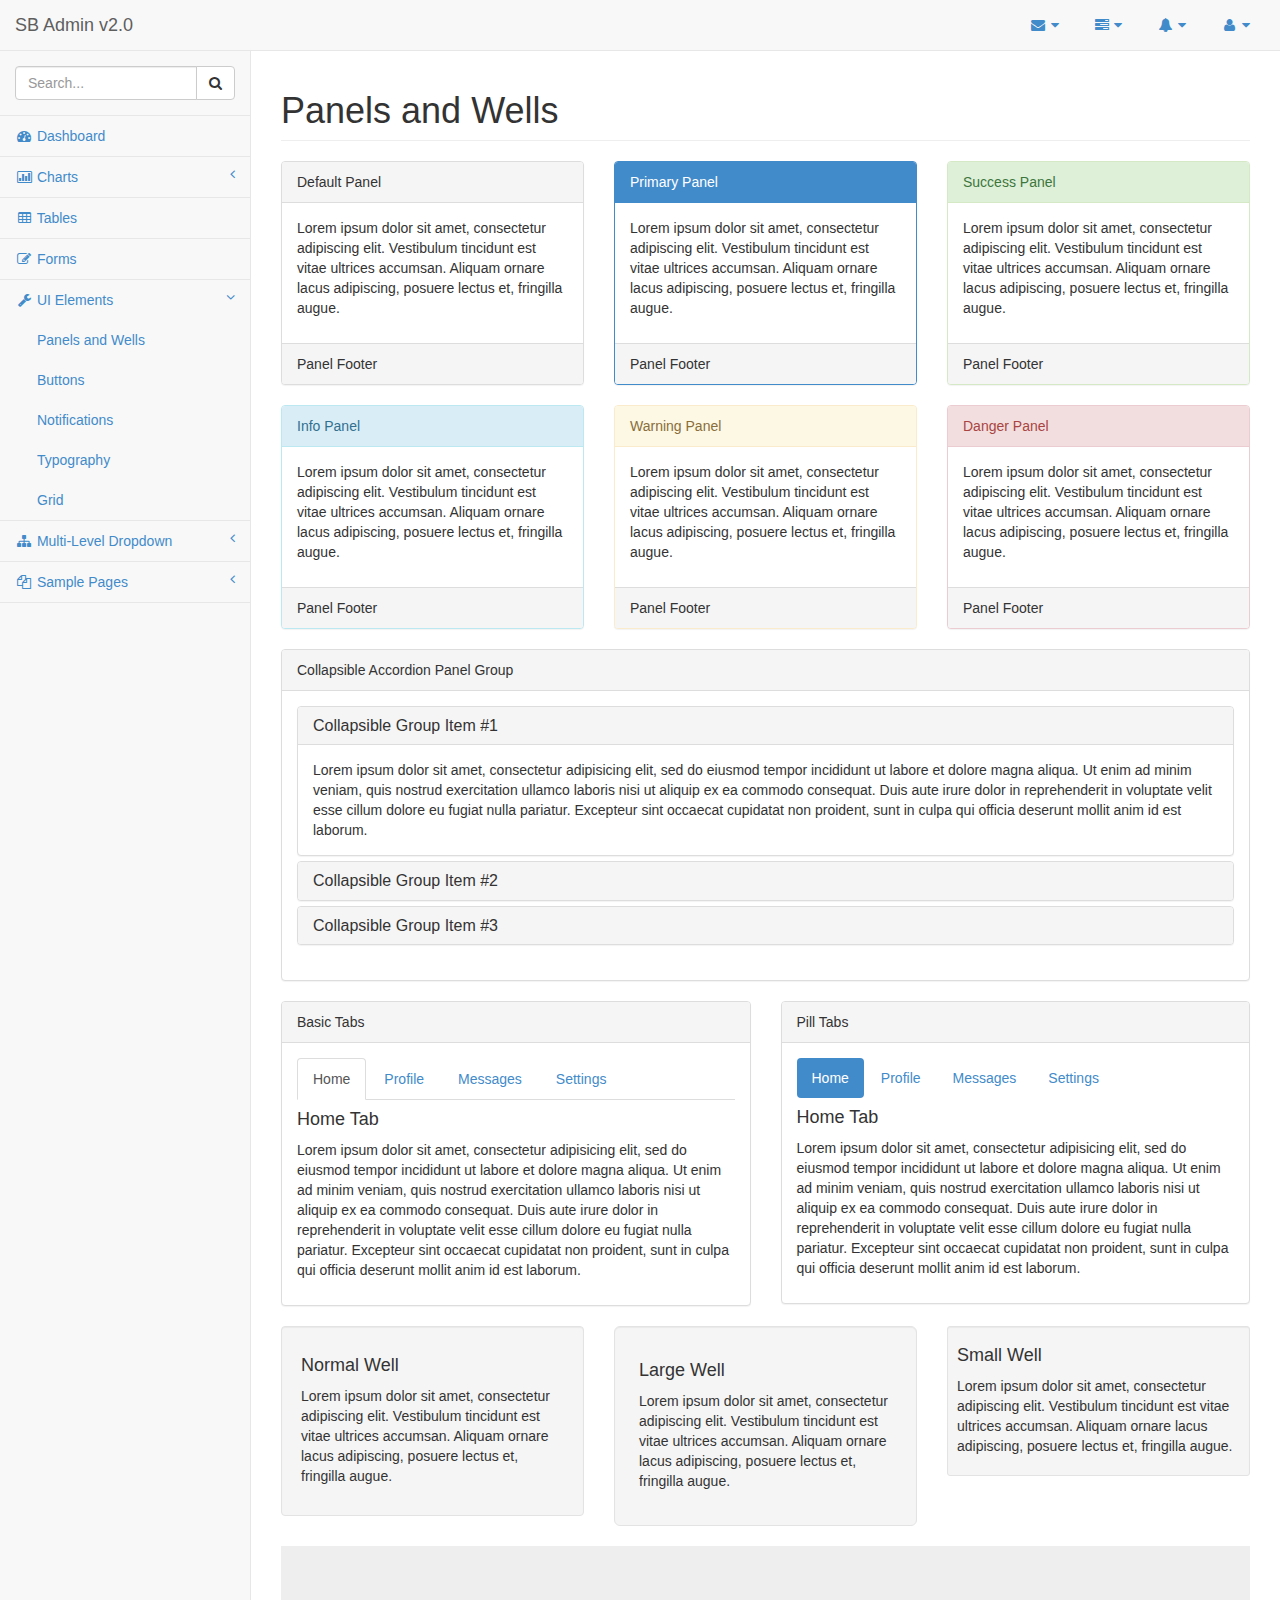
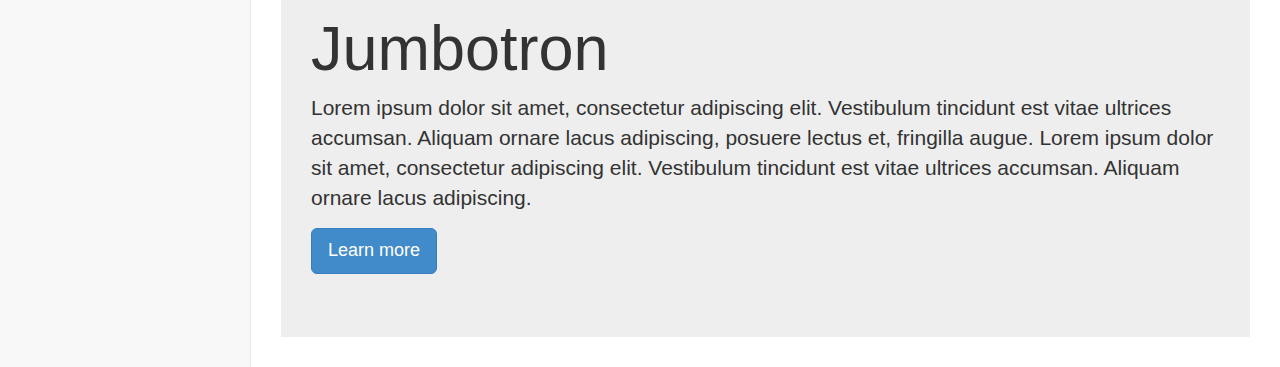
<file: src/main/webapp/panels-wells.html>
<!DOCTYPE html>
<html>

<head>

    <meta charset="utf-8">
    <meta name="viewport" content="width=device-width, initial-scale=1.0">

    <title>Start Bootstrap - SB Admin Version 2.0 Demo</title>

    <!-- Core CSS - Include with every page -->
    <link href="css/bootstrap.min.css" rel="stylesheet">
    <link href="font-awesome/css/font-awesome.css" rel="stylesheet">

    <!-- Page-Level Plugin CSS - Panels and Wells -->

    <!-- SB Admin CSS - Include with every page -->
    <link href="css/sb-admin.css" rel="stylesheet">

</head>

<body>

    <div id="wrapper">

        <nav class="navbar navbar-default navbar-static-top" role="navigation" style="margin-bottom: 0">
            <div class="navbar-header">
                <button type="button" class="navbar-toggle" data-toggle="collapse" data-target=".sidebar-collapse">
                    <span class="sr-only">Toggle navigation</span>
                    <span class="icon-bar"></span>
                    <span class="icon-bar"></span>
                    <span class="icon-bar"></span>
                </button>
                <a class="navbar-brand" href="index.html">SB Admin v2.0</a>
            </div>
            <!-- /.navbar-header -->

            <ul class="nav navbar-top-links navbar-right">
                <li class="dropdown">
                    <a class="dropdown-toggle" data-toggle="dropdown" href="#">
                        <i class="fa fa-envelope fa-fw"></i>  <i class="fa fa-caret-down"></i>
                    </a>
                    <ul class="dropdown-menu dropdown-messages">
                        <li>
                            <a href="#">
                                <div>
                                    <strong>John Smith</strong>
                                    <span class="pull-right text-muted">
                                        <em>Yesterday</em>
                                    </span>
                                </div>
                                <div>Lorem ipsum dolor sit amet, consectetur adipiscing elit. Pellentesque eleifend...</div>
                            </a>
                        </li>
                        <li class="divider"></li>
                        <li>
                            <a href="#">
                                <div>
                                    <strong>John Smith</strong>
                                    <span class="pull-right text-muted">
                                        <em>Yesterday</em>
                                    </span>
                                </div>
                                <div>Lorem ipsum dolor sit amet, consectetur adipiscing elit. Pellentesque eleifend...</div>
                            </a>
                        </li>
                        <li class="divider"></li>
                        <li>
                            <a href="#">
                                <div>
                                    <strong>John Smith</strong>
                                    <span class="pull-right text-muted">
                                        <em>Yesterday</em>
                                    </span>
                                </div>
                                <div>Lorem ipsum dolor sit amet, consectetur adipiscing elit. Pellentesque eleifend...</div>
                            </a>
                        </li>
                        <li class="divider"></li>
                        <li>
                            <a class="text-center" href="#">
                                <strong>Read All Messages</strong>
                                <i class="fa fa-angle-right"></i>
                            </a>
                        </li>
                    </ul>
                    <!-- /.dropdown-messages -->
                </li>
                <!-- /.dropdown -->
                <li class="dropdown">
                    <a class="dropdown-toggle" data-toggle="dropdown" href="#">
                        <i class="fa fa-tasks fa-fw"></i>  <i class="fa fa-caret-down"></i>
                    </a>
                    <ul class="dropdown-menu dropdown-tasks">
                        <li>
                            <a href="#">
                                <div>
                                    <p>
                                        <strong>Task 1</strong>
                                        <span class="pull-right text-muted">40% Complete</span>
                                    </p>
                                    <div class="progress progress-striped active">
                                        <div class="progress-bar progress-bar-success" role="progressbar" aria-valuenow="40" aria-valuemin="0" aria-valuemax="100" style="width: 40%">
                                            <span class="sr-only">40% Complete (success)</span>
                                        </div>
                                    </div>
                                </div>
                            </a>
                        </li>
                        <li class="divider"></li>
                        <li>
                            <a href="#">
                                <div>
                                    <p>
                                        <strong>Task 2</strong>
                                        <span class="pull-right text-muted">20% Complete</span>
                                    </p>
                                    <div class="progress progress-striped active">
                                        <div class="progress-bar progress-bar-info" role="progressbar" aria-valuenow="20" aria-valuemin="0" aria-valuemax="100" style="width: 20%">
                                            <span class="sr-only">20% Complete</span>
                                        </div>
                                    </div>
                                </div>
                            </a>
                        </li>
                        <li class="divider"></li>
                        <li>
                            <a href="#">
                                <div>
                                    <p>
                                        <strong>Task 3</strong>
                                        <span class="pull-right text-muted">60% Complete</span>
                                    </p>
                                    <div class="progress progress-striped active">
                                        <div class="progress-bar progress-bar-warning" role="progressbar" aria-valuenow="60" aria-valuemin="0" aria-valuemax="100" style="width: 60%">
                                            <span class="sr-only">60% Complete (warning)</span>
                                        </div>
                                    </div>
                                </div>
                            </a>
                        </li>
                        <li class="divider"></li>
                        <li>
                            <a href="#">
                                <div>
                                    <p>
                                        <strong>Task 4</strong>
                                        <span class="pull-right text-muted">80% Complete</span>
                                    </p>
                                    <div class="progress progress-striped active">
                                        <div class="progress-bar progress-bar-danger" role="progressbar" aria-valuenow="80" aria-valuemin="0" aria-valuemax="100" style="width: 80%">
                                            <span class="sr-only">80% Complete (danger)</span>
                                        </div>
                                    </div>
                                </div>
                            </a>
                        </li>
                        <li class="divider"></li>
                        <li>
                            <a class="text-center" href="#">
                                <strong>See All Tasks</strong>
                                <i class="fa fa-angle-right"></i>
                            </a>
                        </li>
                    </ul>
                    <!-- /.dropdown-tasks -->
                </li>
                <!-- /.dropdown -->
                <li class="dropdown">
                    <a class="dropdown-toggle" data-toggle="dropdown" href="#">
                        <i class="fa fa-bell fa-fw"></i>  <i class="fa fa-caret-down"></i>
                    </a>
                    <ul class="dropdown-menu dropdown-alerts">
                        <li>
                            <a href="#">
                                <div>
                                    <i class="fa fa-comment fa-fw"></i> New Comment
                                    <span class="pull-right text-muted small">4 minutes ago</span>
                                </div>
                            </a>
                        </li>
                        <li class="divider"></li>
                        <li>
                            <a href="#">
                                <div>
                                    <i class="fa fa-twitter fa-fw"></i> 3 New Followers
                                    <span class="pull-right text-muted small">12 minutes ago</span>
                                </div>
                            </a>
                        </li>
                        <li class="divider"></li>
                        <li>
                            <a href="#">
                                <div>
                                    <i class="fa fa-envelope fa-fw"></i> Message Sent
                                    <span class="pull-right text-muted small">4 minutes ago</span>
                                </div>
                            </a>
                        </li>
                        <li class="divider"></li>
                        <li>
                            <a href="#">
                                <div>
                                    <i class="fa fa-tasks fa-fw"></i> New Task
                                    <span class="pull-right text-muted small">4 minutes ago</span>
                                </div>
                            </a>
                        </li>
                        <li class="divider"></li>
                        <li>
                            <a href="#">
                                <div>
                                    <i class="fa fa-upload fa-fw"></i> Server Rebooted
                                    <span class="pull-right text-muted small">4 minutes ago</span>
                                </div>
                            </a>
                        </li>
                        <li class="divider"></li>
                        <li>
                            <a class="text-center" href="#">
                                <strong>See All Alerts</strong>
                                <i class="fa fa-angle-right"></i>
                            </a>
                        </li>
                    </ul>
                    <!-- /.dropdown-alerts -->
                </li>
                <!-- /.dropdown -->
                <li class="dropdown">
                    <a class="dropdown-toggle" data-toggle="dropdown" href="#">
                        <i class="fa fa-user fa-fw"></i>  <i class="fa fa-caret-down"></i>
                    </a>
                    <ul class="dropdown-menu dropdown-user">
                        <li><a href="#"><i class="fa fa-user fa-fw"></i> User Profile</a>
                        </li>
                        <li><a href="#"><i class="fa fa-gear fa-fw"></i> Settings</a>
                        </li>
                        <li class="divider"></li>
                        <li><a href="login.html"><i class="fa fa-sign-out fa-fw"></i> Logout</a>
                        </li>
                    </ul>
                    <!-- /.dropdown-user -->
                </li>
                <!-- /.dropdown -->
            </ul>
            <!-- /.navbar-top-links -->

        </nav>
        <!-- /.navbar-static-top -->

        <nav class="navbar-default navbar-static-side" role="navigation">
            <div class="sidebar-collapse">
                <ul class="nav" id="side-menu">
                    <li class="sidebar-search">
                        <div class="input-group custom-search-form">
                            <input type="text" class="form-control" placeholder="Search...">
                            <span class="input-group-btn">
                                <button class="btn btn-default" type="button">
                                    <i class="fa fa-search"></i>
                                </button>
                            </span>
                        </div>
                        <!-- /input-group -->
                    </li>
                    <li>
                        <a href="index.html"><i class="fa fa-dashboard fa-fw"></i> Dashboard</a>
                    </li>
                    <li>
                        <a href="#"><i class="fa fa-bar-chart-o fa-fw"></i> Charts<span class="fa arrow"></span></a>
                        <ul class="nav nav-second-level">
                            <li>
                                <a href="flot.html">Flot Charts</a>
                            </li>
                            <li>
                                <a href="morris.html">Morris.js Charts</a>
                            </li>
                        </ul>
                        <!-- /.nav-second-level -->
                    </li>
                    <li>
                        <a href="tables.html"><i class="fa fa-table fa-fw"></i> Tables</a>
                    </li>
                    <li>
                        <a href="forms.html"><i class="fa fa-edit fa-fw"></i> Forms</a>
                    </li>
                    <li class="active">
                        <a href="#"><i class="fa fa-wrench fa-fw"></i> UI Elements<span class="fa arrow"></span></a>
                        <ul class="nav nav-second-level">
                            <li>
                                <a href="panels-wells.html">Panels and Wells</a>
                            </li>
                            <li>
                                <a href="buttons.html">Buttons</a>
                            </li>
                            <li>
                                <a href="notifications.html">Notifications</a>
                            </li>
                            <li>
                                <a href="typography.html">Typography</a>
                            </li>
                            <li>
                                <a href="grid.html">Grid</a>
                            </li>
                        </ul>
                        <!-- /.nav-second-level -->
                    </li>
                    <li>
                        <a href="#"><i class="fa fa-sitemap fa-fw"></i> Multi-Level Dropdown<span class="fa arrow"></span></a>
                        <ul class="nav nav-second-level">
                            <li>
                                <a href="#">Second Level Item</a>
                            </li>
                            <li>
                                <a href="#">Second Level Item</a>
                            </li>
                            <li>
                                <a href="#">Third Level <span class="fa arrow"></span></a>
                                <ul class="nav nav-third-level">
                                    <li>
                                        <a href="#">Third Level Item</a>
                                    </li>
                                    <li>
                                        <a href="#">Third Level Item</a>
                                    </li>
                                    <li>
                                        <a href="#">Third Level Item</a>
                                    </li>
                                    <li>
                                        <a href="#">Third Level Item</a>
                                    </li>
                                </ul>
                                <!-- /.nav-third-level -->
                            </li>
                        </ul>
                        <!-- /.nav-second-level -->
                    </li>
                    <li>
                        <a href="#"><i class="fa fa-files-o fa-fw"></i> Sample Pages<span class="fa arrow"></span></a>
                        <ul class="nav nav-second-level">
                            <li>
                                <a href="blank.html">Blank Page</a>
                            </li>
                            <li>
                                <a href="login.html">Login Page</a>
                            </li>
                        </ul>
                        <!-- /.nav-second-level -->
                    </li>
                </ul>
                <!-- /#side-menu -->
            </div>
            <!-- /.sidebar-collapse -->
        </nav>
        <!-- /.navbar-static-side -->

        <div id="page-wrapper">
            <div class="row">
                <div class="col-lg-12">
                    <h1 class="page-header">Panels and Wells</h1>
                </div>
                <!-- /.col-lg-12 -->
            </div>
            <!-- /.row -->
            <div class="row">
                <div class="col-lg-4">
                    <div class="panel panel-default">
                        <div class="panel-heading">
                            Default Panel
                        </div>
                        <div class="panel-body">
                            <p>Lorem ipsum dolor sit amet, consectetur adipiscing elit. Vestibulum tincidunt est vitae ultrices accumsan. Aliquam ornare lacus adipiscing, posuere lectus et, fringilla augue.</p>
                        </div>
                        <div class="panel-footer">
                            Panel Footer
                        </div>
                    </div>
                </div>
                <!-- /.col-lg-4 -->
                <div class="col-lg-4">
                    <div class="panel panel-primary">
                        <div class="panel-heading">
                            Primary Panel
                        </div>
                        <div class="panel-body">
                            <p>Lorem ipsum dolor sit amet, consectetur adipiscing elit. Vestibulum tincidunt est vitae ultrices accumsan. Aliquam ornare lacus adipiscing, posuere lectus et, fringilla augue.</p>
                        </div>
                        <div class="panel-footer">
                            Panel Footer
                        </div>
                    </div>
                </div>
                <!-- /.col-lg-4 -->
                <div class="col-lg-4">
                    <div class="panel panel-success">
                        <div class="panel-heading">
                            Success Panel
                        </div>
                        <div class="panel-body">
                            <p>Lorem ipsum dolor sit amet, consectetur adipiscing elit. Vestibulum tincidunt est vitae ultrices accumsan. Aliquam ornare lacus adipiscing, posuere lectus et, fringilla augue.</p>
                        </div>
                        <div class="panel-footer">
                            Panel Footer
                        </div>
                    </div>
                </div>
                <!-- /.col-lg-4 -->
            </div>
            <!-- /.row -->
            <div class="row">
                <div class="col-lg-4">
                    <div class="panel panel-info">
                        <div class="panel-heading">
                            Info Panel
                        </div>
                        <div class="panel-body">
                            <p>Lorem ipsum dolor sit amet, consectetur adipiscing elit. Vestibulum tincidunt est vitae ultrices accumsan. Aliquam ornare lacus adipiscing, posuere lectus et, fringilla augue.</p>
                        </div>
                        <div class="panel-footer">
                            Panel Footer
                        </div>
                    </div>
                </div>
                <!-- /.col-lg-4 -->
                <div class="col-lg-4">
                    <div class="panel panel-warning">
                        <div class="panel-heading">
                            Warning Panel
                        </div>
                        <div class="panel-body">
                            <p>Lorem ipsum dolor sit amet, consectetur adipiscing elit. Vestibulum tincidunt est vitae ultrices accumsan. Aliquam ornare lacus adipiscing, posuere lectus et, fringilla augue.</p>
                        </div>
                        <div class="panel-footer">
                            Panel Footer
                        </div>
                    </div>
                </div>
                <!-- /.col-lg-4 -->
                <div class="col-lg-4">
                    <div class="panel panel-danger">
                        <div class="panel-heading">
                            Danger Panel
                        </div>
                        <div class="panel-body">
                            <p>Lorem ipsum dolor sit amet, consectetur adipiscing elit. Vestibulum tincidunt est vitae ultrices accumsan. Aliquam ornare lacus adipiscing, posuere lectus et, fringilla augue.</p>
                        </div>
                        <div class="panel-footer">
                            Panel Footer
                        </div>
                    </div>
                </div>
                <!-- /.col-lg-4 -->
            </div>
            <!-- /.row -->
            <div class="row">
                <div class="col-lg-12">
                    <div class="panel panel-default">
                        <div class="panel-heading">
                            Collapsible Accordion Panel Group
                        </div>
                        <!-- .panel-heading -->
                        <div class="panel-body">
                            <div class="panel-group" id="accordion">
                                <div class="panel panel-default">
                                    <div class="panel-heading">
                                        <h4 class="panel-title">
                                            <a data-toggle="collapse" data-parent="#accordion" href="#collapseOne">Collapsible Group Item #1</a>
                                        </h4>
                                    </div>
                                    <div id="collapseOne" class="panel-collapse collapse in">
                                        <div class="panel-body">
                                            Lorem ipsum dolor sit amet, consectetur adipisicing elit, sed do eiusmod tempor incididunt ut labore et dolore magna aliqua. Ut enim ad minim veniam, quis nostrud exercitation ullamco laboris nisi ut aliquip ex ea commodo consequat. Duis aute irure dolor in reprehenderit in voluptate velit esse cillum dolore eu fugiat nulla pariatur. Excepteur sint occaecat cupidatat non proident, sunt in culpa qui officia deserunt mollit anim id est laborum.
                                        </div>
                                    </div>
                                </div>
                                <div class="panel panel-default">
                                    <div class="panel-heading">
                                        <h4 class="panel-title">
                                            <a data-toggle="collapse" data-parent="#accordion" href="#collapseTwo">Collapsible Group Item #2</a>
                                        </h4>
                                    </div>
                                    <div id="collapseTwo" class="panel-collapse collapse">
                                        <div class="panel-body">
                                            Lorem ipsum dolor sit amet, consectetur adipisicing elit, sed do eiusmod tempor incididunt ut labore et dolore magna aliqua. Ut enim ad minim veniam, quis nostrud exercitation ullamco laboris nisi ut aliquip ex ea commodo consequat. Duis aute irure dolor in reprehenderit in voluptate velit esse cillum dolore eu fugiat nulla pariatur. Excepteur sint occaecat cupidatat non proident, sunt in culpa qui officia deserunt mollit anim id est laborum.
                                        </div>
                                    </div>
                                </div>
                                <div class="panel panel-default">
                                    <div class="panel-heading">
                                        <h4 class="panel-title">
                                            <a data-toggle="collapse" data-parent="#accordion" href="#collapseThree">Collapsible Group Item #3</a>
                                        </h4>
                                    </div>
                                    <div id="collapseThree" class="panel-collapse collapse">
                                        <div class="panel-body">
                                            Lorem ipsum dolor sit amet, consectetur adipisicing elit, sed do eiusmod tempor incididunt ut labore et dolore magna aliqua. Ut enim ad minim veniam, quis nostrud exercitation ullamco laboris nisi ut aliquip ex ea commodo consequat. Duis aute irure dolor in reprehenderit in voluptate velit esse cillum dolore eu fugiat nulla pariatur. Excepteur sint occaecat cupidatat non proident, sunt in culpa qui officia deserunt mollit anim id est laborum.
                                        </div>
                                    </div>
                                </div>
                            </div>
                        </div>
                        <!-- .panel-body -->
                    </div>
                    <!-- /.panel -->
                </div>
                <!-- /.col-lg-12 -->
            </div>
            <!-- /.row -->
            <div class="row">
                <div class="col-lg-6">
                    <div class="panel panel-default">
                        <div class="panel-heading">
                            Basic Tabs
                        </div>
                        <!-- /.panel-heading -->
                        <div class="panel-body">
                            <!-- Nav tabs -->
                            <ul class="nav nav-tabs">
                                <li class="active"><a href="#home" data-toggle="tab">Home</a>
                                </li>
                                <li><a href="#profile" data-toggle="tab">Profile</a>
                                </li>
                                <li><a href="#messages" data-toggle="tab">Messages</a>
                                </li>
                                <li><a href="#settings" data-toggle="tab">Settings</a>
                                </li>
                            </ul>

                            <!-- Tab panes -->
                            <div class="tab-content">
                                <div class="tab-pane fade in active" id="home">
                                    <h4>Home Tab</h4>
                                    <p>Lorem ipsum dolor sit amet, consectetur adipisicing elit, sed do eiusmod tempor incididunt ut labore et dolore magna aliqua. Ut enim ad minim veniam, quis nostrud exercitation ullamco laboris nisi ut aliquip ex ea commodo consequat. Duis aute irure dolor in reprehenderit in voluptate velit esse cillum dolore eu fugiat nulla pariatur. Excepteur sint occaecat cupidatat non proident, sunt in culpa qui officia deserunt mollit anim id est laborum.</p>
                                </div>
                                <div class="tab-pane fade" id="profile">
                                    <h4>Profile Tab</h4>
                                    <p>Lorem ipsum dolor sit amet, consectetur adipisicing elit, sed do eiusmod tempor incididunt ut labore et dolore magna aliqua. Ut enim ad minim veniam, quis nostrud exercitation ullamco laboris nisi ut aliquip ex ea commodo consequat. Duis aute irure dolor in reprehenderit in voluptate velit esse cillum dolore eu fugiat nulla pariatur. Excepteur sint occaecat cupidatat non proident, sunt in culpa qui officia deserunt mollit anim id est laborum.</p>
                                </div>
                                <div class="tab-pane fade" id="messages">
                                    <h4>Messages Tab</h4>
                                    <p>Lorem ipsum dolor sit amet, consectetur adipisicing elit, sed do eiusmod tempor incididunt ut labore et dolore magna aliqua. Ut enim ad minim veniam, quis nostrud exercitation ullamco laboris nisi ut aliquip ex ea commodo consequat. Duis aute irure dolor in reprehenderit in voluptate velit esse cillum dolore eu fugiat nulla pariatur. Excepteur sint occaecat cupidatat non proident, sunt in culpa qui officia deserunt mollit anim id est laborum.</p>
                                </div>
                                <div class="tab-pane fade" id="settings">
                                    <h4>Settings Tab</h4>
                                    <p>Lorem ipsum dolor sit amet, consectetur adipisicing elit, sed do eiusmod tempor incididunt ut labore et dolore magna aliqua. Ut enim ad minim veniam, quis nostrud exercitation ullamco laboris nisi ut aliquip ex ea commodo consequat. Duis aute irure dolor in reprehenderit in voluptate velit esse cillum dolore eu fugiat nulla pariatur. Excepteur sint occaecat cupidatat non proident, sunt in culpa qui officia deserunt mollit anim id est laborum.</p>
                                </div>
                            </div>
                        </div>
                        <!-- /.panel-body -->
                    </div>
                    <!-- /.panel -->
                </div>
                <!-- /.col-lg-6 -->
                <div class="col-lg-6">
                    <div class="panel panel-default">
                        <div class="panel-heading">
                            Pill Tabs
                        </div>
                        <!-- /.panel-heading -->
                        <div class="panel-body">
                            <!-- Nav tabs -->
                            <ul class="nav nav-pills">
                                <li class="active"><a href="#home-pills" data-toggle="tab">Home</a>
                                </li>
                                <li><a href="#profile-pills" data-toggle="tab">Profile</a>
                                </li>
                                <li><a href="#messages-pills" data-toggle="tab">Messages</a>
                                </li>
                                <li><a href="#settings-pills" data-toggle="tab">Settings</a>
                                </li>
                            </ul>

                            <!-- Tab panes -->
                            <div class="tab-content">
                                <div class="tab-pane fade in active" id="home-pills">
                                    <h4>Home Tab</h4>
                                    <p>Lorem ipsum dolor sit amet, consectetur adipisicing elit, sed do eiusmod tempor incididunt ut labore et dolore magna aliqua. Ut enim ad minim veniam, quis nostrud exercitation ullamco laboris nisi ut aliquip ex ea commodo consequat. Duis aute irure dolor in reprehenderit in voluptate velit esse cillum dolore eu fugiat nulla pariatur. Excepteur sint occaecat cupidatat non proident, sunt in culpa qui officia deserunt mollit anim id est laborum.</p>
                                </div>
                                <div class="tab-pane fade" id="profile-pills">
                                    <h4>Profile Tab</h4>
                                    <p>Lorem ipsum dolor sit amet, consectetur adipisicing elit, sed do eiusmod tempor incididunt ut labore et dolore magna aliqua. Ut enim ad minim veniam, quis nostrud exercitation ullamco laboris nisi ut aliquip ex ea commodo consequat. Duis aute irure dolor in reprehenderit in voluptate velit esse cillum dolore eu fugiat nulla pariatur. Excepteur sint occaecat cupidatat non proident, sunt in culpa qui officia deserunt mollit anim id est laborum.</p>
                                </div>
                                <div class="tab-pane fade" id="messages-pills">
                                    <h4>Messages Tab</h4>
                                    <p>Lorem ipsum dolor sit amet, consectetur adipisicing elit, sed do eiusmod tempor incididunt ut labore et dolore magna aliqua. Ut enim ad minim veniam, quis nostrud exercitation ullamco laboris nisi ut aliquip ex ea commodo consequat. Duis aute irure dolor in reprehenderit in voluptate velit esse cillum dolore eu fugiat nulla pariatur. Excepteur sint occaecat cupidatat non proident, sunt in culpa qui officia deserunt mollit anim id est laborum.</p>
                                </div>
                                <div class="tab-pane fade" id="settings-pills">
                                    <h4>Settings Tab</h4>
                                    <p>Lorem ipsum dolor sit amet, consectetur adipisicing elit, sed do eiusmod tempor incididunt ut labore et dolore magna aliqua. Ut enim ad minim veniam, quis nostrud exercitation ullamco laboris nisi ut aliquip ex ea commodo consequat. Duis aute irure dolor in reprehenderit in voluptate velit esse cillum dolore eu fugiat nulla pariatur. Excepteur sint occaecat cupidatat non proident, sunt in culpa qui officia deserunt mollit anim id est laborum.</p>
                                </div>
                            </div>
                        </div>
                        <!-- /.panel-body -->
                    </div>
                    <!-- /.panel -->
                </div>
                <!-- /.col-lg-6 -->
            </div>
            <!-- /.row -->
            <div class="row">
                <div class="col-lg-4">
                    <div class="well">
                        <h4>Normal Well</h4>
                        <p>Lorem ipsum dolor sit amet, consectetur adipiscing elit. Vestibulum tincidunt est vitae ultrices accumsan. Aliquam ornare lacus adipiscing, posuere lectus et, fringilla augue.</p>
                    </div>
                </div>
                <!-- /.col-lg-4 -->
                <div class="col-lg-4">
                    <div class="well well-lg">
                        <h4>Large Well</h4>
                        <p>Lorem ipsum dolor sit amet, consectetur adipiscing elit. Vestibulum tincidunt est vitae ultrices accumsan. Aliquam ornare lacus adipiscing, posuere lectus et, fringilla augue.</p>
                    </div>
                </div>
                <!-- /.col-lg-4 -->
                <div class="col-lg-4">
                    <div class="well well-sm">
                        <h4>Small Well</h4>
                        <p>Lorem ipsum dolor sit amet, consectetur adipiscing elit. Vestibulum tincidunt est vitae ultrices accumsan. Aliquam ornare lacus adipiscing, posuere lectus et, fringilla augue.</p>
                    </div>
                </div>
                <!-- /.col-lg-4 -->
            </div>
            <!-- /.row -->
            <div class="row">
                <div class="col-lg-12">
                    <div class="jumbotron">
                        <h1>Jumbotron</h1>
                        <p>Lorem ipsum dolor sit amet, consectetur adipiscing elit. Vestibulum tincidunt est vitae ultrices accumsan. Aliquam ornare lacus adipiscing, posuere lectus et, fringilla augue. Lorem ipsum dolor sit amet, consectetur adipiscing elit. Vestibulum tincidunt est vitae ultrices accumsan. Aliquam ornare lacus adipiscing.</p>
                        <p><a class="btn btn-primary btn-lg" role="button">Learn more</a>
                        </p>
                    </div>
                </div>
                <!-- /.col-lg-12 -->
            </div>
            <!-- /.row -->
        </div>
        <!-- /#page-wrapper -->

    </div>
    <!-- /#wrapper -->

    <!-- Core Scripts - Include with every page -->
    <script src="js/jquery-1.10.2.js"></script>
    <script src="js/bootstrap.min.js"></script>
    <script src="js/plugins/metisMenu/jquery.metisMenu.js"></script>

    <!-- Page-Level Plugin Scripts - Panels and Wells -->

    <!-- SB Admin Scripts - Include with every page -->
    <script src="js/sb-admin.js"></script>

    <!-- Page-Level Demo Scripts - Panels and Wells - Use for reference -->

</body>

</html>
</file>
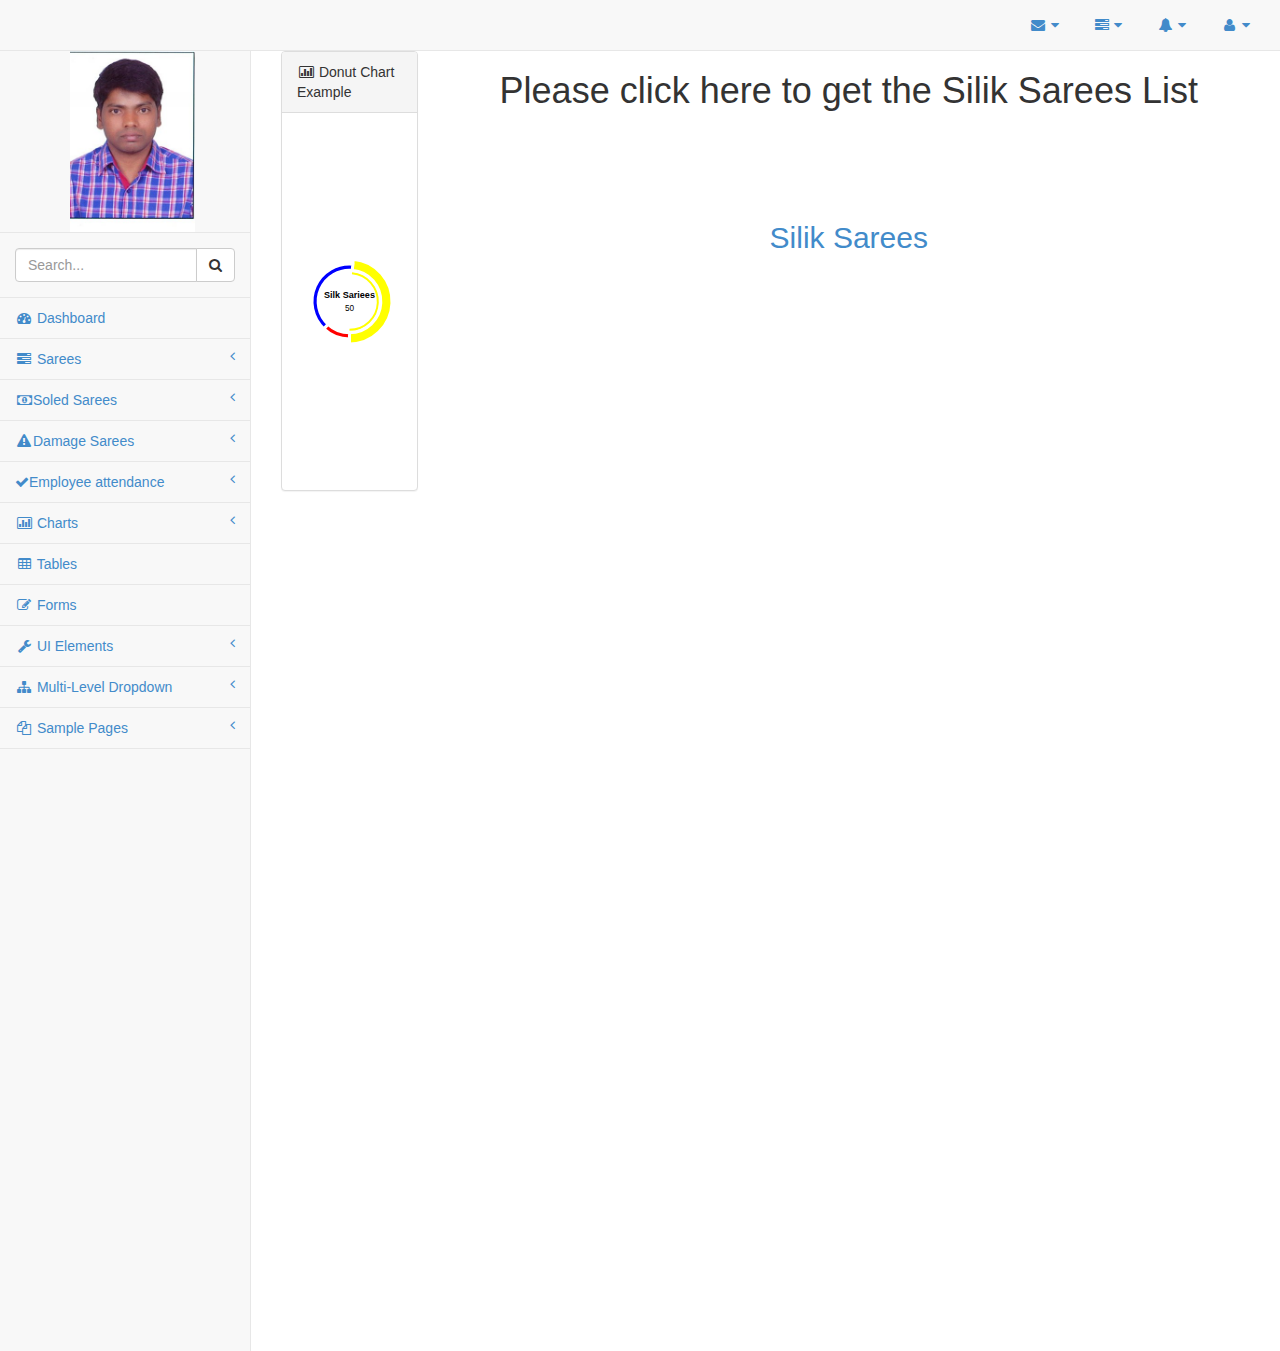
<file: src/main/webapp/Silik.html>
<!DOCTYPE html>
<html>

<head>

    <meta charset="utf-8">
    <meta name="viewport" content="width=device-width, initial-scale=1.0">

    <title>Start Bootstrap - SB Admin Version 2.0 Demo</title>

    <!-- Core CSS - Include with every page -->
    <link href="css/bootstrap.min.css" rel="stylesheet">
    <link href="font-awesome/css/font-awesome.css" rel="stylesheet">

    <!-- Page-Level Plugin CSS - Dashboard -->
    <link href="css/plugins/morris/morris-0.4.3.min.css" rel="stylesheet">
    <link href="css/plugins/timeline/timeline.css" rel="stylesheet">

    <!-- SB Admin CSS - Include with every page -->
    <link href="css/sb-admin.css" rel="stylesheet">

<!-- Page-Level Plugin CSS - Tables -->
<link href="css/plugins/dataTables/dataTables.bootstrap.css"
	rel="stylesheet">
<script type="text/javascript" src="js/contacts.js"></script>

</head>

<body>

    <div id="wrapper">

        <nav class="navbar navbar-default navbar-static-top" role="navigation" style="margin-bottom: 0">
            <div class="navbar-header">
                <button type="button" class="navbar-toggle" data-toggle="collapse" data-target=".sidebar-collapse">
                    <span class="sr-only">Toggle navigation</span>
                    <span class="icon-bar"></span>
                    <span class="icon-bar"></span>
                    <span class="icon-bar"></span>
                </button>
<!--                 <a class="navbar-brand" href="index.html">SB Admin v2.0</a>
 -->            
               </div>
            <!-- /.navbar-header -->

            <ul class="nav navbar-top-links navbar-right">
                <li class="dropdown">
                    <a class="dropdown-toggle" data-toggle="dropdown" href="#">
                        <i class="fa fa-envelope fa-fw"></i>  <i class="fa fa-caret-down"></i>
                    </a>
                    <ul class="dropdown-menu dropdown-messages">
                        <li>
                            <a href="#">
                                <div>
                                    <strong>John Smith</strong>
                                    <span class="pull-right text-muted">
                                        <em>Yesterday</em>
                                    </span>
                                </div>
                                <div>Lorem ipsum dolor sit amet, consectetur adipiscing elit. Pellentesque eleifend...</div>
                            </a>
                        </li>
                        <li class="divider"></li>
                        <li>
                            <a href="#">
                                <div>
                                    <strong>John Smith</strong>
                                    <span class="pull-right text-muted">
                                        <em>Yesterday</em>
                                    </span>
                                </div>
                                <div>Lorem ipsum dolor sit amet, consectetur adipiscing elit. Pellentesque eleifend...</div>
                            </a>
                        </li>
                        <li class="divider"></li>
                        <li>
                            <a href="#">
                                <div>
                                    <strong>John Smith</strong>
                                    <span class="pull-right text-muted">
                                        <em>Yesterday</em>
                                    </span>
                                </div>
                                <div>Lorem ipsum dolor sit amet, consectetur adipiscing elit. Pellentesque eleifend...</div>
                            </a>
                        </li>
                        <li class="divider"></li>
                        <li>
                            <a class="text-center" href="#">
                                <strong>Read All Messages</strong>
                                <i class="fa fa-angle-right"></i>
                            </a>
                        </li>
                    </ul>
                    <!-- /.dropdown-messages -->
                </li>
                <!-- /.dropdown -->
                <li class="dropdown">
                    <a class="dropdown-toggle" data-toggle="dropdown" href="#">
                        <i class="fa fa-tasks fa-fw"></i>  <i class="fa fa-caret-down"></i>
                    </a>
                    <ul class="dropdown-menu dropdown-tasks">
                        <li>
                            <a href="#">
                                <div>
                                    <p>
                                        <strong>Task 1</strong>
                                        <span class="pull-right text-muted">40% Complete</span>
                                    </p>
                                    <div class="progress progress-striped active">
                                        <div class="progress-bar progress-bar-success" role="progressbar" aria-valuenow="40" aria-valuemin="0" aria-valuemax="100" style="width: 40%">
                                            <span class="sr-only">40% Complete (success)</span>
                                        </div>
                                    </div>
                                </div>
                            </a>
                        </li>
                        <li class="divider"></li>
                        <li>
                            <a href="#">
                                <div>
                                    <p>
                                        <strong>Task 2</strong>
                                        <span class="pull-right text-muted">20% Complete</span>
                                    </p>
                                    <div class="progress progress-striped active">
                                        <div class="progress-bar progress-bar-info" role="progressbar" aria-valuenow="20" aria-valuemin="0" aria-valuemax="100" style="width: 20%">
                                            <span class="sr-only">20% Complete</span>
                                        </div>
                                    </div>
                                </div>
                            </a>
                        </li>
                        <li class="divider"></li>
                        <li>
                            <a href="#">
                                <div>
                                    <p>
                                        <strong>Task 3</strong>
                                        <span class="pull-right text-muted">60% Complete</span>
                                    </p>
                                    <div class="progress progress-striped active">
                                        <div class="progress-bar progress-bar-warning" role="progressbar" aria-valuenow="60" aria-valuemin="0" aria-valuemax="100" style="width: 60%">
                                            <span class="sr-only">60% Complete (warning)</span>
                                        </div>
                                    </div>
                                </div>
                            </a>
                        </li>
                        <li class="divider"></li>
                        <li>
                            <a href="#">
                                <div>
                                    <p>
                                        <strong>Task 4</strong>
                                        <span class="pull-right text-muted">80% Complete</span>
                                    </p>
                                    <div class="progress progress-striped active">
                                        <div class="progress-bar progress-bar-danger" role="progressbar" aria-valuenow="80" aria-valuemin="0" aria-valuemax="100" style="width: 80%">
                                            <span class="sr-only">80% Complete (danger)</span>
                                        </div>
                                    </div>
                                </div>
                            </a>
                        </li>
                        <li class="divider"></li>
                        <li>
                            <a class="text-center" href="#">
                                <strong>See All Tasks</strong>
                                <i class="fa fa-angle-right"></i>
                            </a>
                        </li>
                    </ul>
                    <!-- /.dropdown-tasks -->
                </li>
                <!-- /.dropdown -->
                <li class="dropdown">
                    <a class="dropdown-toggle" data-toggle="dropdown" href="#">
                        <i class="fa fa-bell fa-fw"></i>  <i class="fa fa-caret-down"></i>
                    </a>
                    <ul class="dropdown-menu dropdown-alerts">
                        <li>
                            <a href="#">
                                <div>
                                    <i class="fa fa-comment fa-fw"></i> New Comment
                                    <span class="pull-right text-muted small">4 minutes ago</span>
                                </div>
                            </a>
                        </li>
                        <li class="divider"></li>
                        <li>
                            <a href="#">
                                <div>
                                    <i class="fa fa-twitter fa-fw"></i> 3 New Followers
                                    <span class="pull-right text-muted small">12 minutes ago</span>
                                </div>
                            </a>
                        </li>
                        <li class="divider"></li>
                        <li>
                            <a href="#">
                                <div>
                                    <i class="fa fa-envelope fa-fw"></i> Message Sent
                                    <span class="pull-right text-muted small">4 minutes ago</span>
                                </div>
                            </a>
                        </li>
                        <li class="divider"></li>
                        <li>
                            <a href="#">
                                <div>
                                    <i class="fa fa-tasks fa-fw"></i> New Task
                                    <span class="pull-right text-muted small">4 minutes ago</span>
                                </div>
                            </a>
                        </li>
                        <li class="divider"></li>
                        <li>
                            <a href="#">
                                <div>
                                    <i class="fa fa-upload fa-fw"></i> Server Rebooted
                                    <span class="pull-right text-muted small">4 minutes ago</span>
                                </div>
                            </a>
                        </li>
                        <li class="divider"></li>
                        <li>
                            <a class="text-center" href="#">
                                <strong>See All Alerts</strong>
                                <i class="fa fa-angle-right"></i>
                            </a>
                        </li>
                    </ul>
                    <!-- /.dropdown-alerts -->
                </li>
                <!-- /.dropdown -->
                <li class="dropdown">
                    <a class="dropdown-toggle" data-toggle="dropdown" href="#">
                        <i class="fa fa-user fa-fw"></i>  <i class="fa fa-caret-down"></i>
                    </a>
                    <ul class="dropdown-menu dropdown-user">
                        <li><a href="#"><i class="fa fa-user fa-fw"></i> User Profile</a>
                        </li>
                        <li><a href="#"><i class="fa fa-gear fa-fw"></i> Settings</a>
                        </li>
                        <li class="divider"></li>
                        <li><a href="login.html"><i class="fa fa-sign-out fa-fw"></i> Logout</a>
                        </li>
                    </ul>
                    <!-- /.dropdown-user -->
                </li>
                <!-- /.dropdown -->
            </ul>
            <!-- /.navbar-top-links -->

        </nav>
        <!-- /.navbar-static-top -->

        <nav class="navbar-default navbar-static-side" role="navigation">
            <div class="sidebar-collapse">
                <ul class="nav" id="side-menu">
                <li>
                  &nbsp;&nbsp;&nbsp;&nbsp;&nbsp;&nbsp;&nbsp;&nbsp;&nbsp;
                  &nbsp;&nbsp;&nbsp;&nbsp;&nbsp;&nbsp;&nbsp;
                  <img src="images/Gowtham.jpg" height="30%" width="50%" border="green">      
                  </li>
                    <li class="sidebar-search">
                        <div class="input-group custom-search-form">
                            <input type="text" class="form-control" placeholder="Search...">
                            <span class="input-group-btn">
                                <button class="btn btn-default" type="button">
                                    <i class="fa fa-search"></i>
                                </button>
                            </span>
                        </div>
                        <!-- /input-group -->
                    </li>
                    <li>
                        <a href="index.html"><i class="fa fa-dashboard fa-fw"></i> Dashboard</a>
                    </li>
                    <li>
                        <a href="#"><i class="fa fa-tasks fa-fw"></i> Sarees<span class="fa arrow"></span></a>
                        <ul class="nav nav-second-level">
                            <li>
                                <a href="Silik.html">Silik Sarees</a>
                            </li>
                            <li>
                                <a href="Pattu.html">Pattu Sarres</a>
                            </li>
                            <li>
                                <a href="Caton.html">Caton Sarres</a>
                            </li>
                        </ul>
                        <!-- /.nav-second-level -->
                    </li>
                    <li>
                        <a href="#"><i class="fa fa-money fa-fw"></i>Soled Sarees<span class="fa arrow"></span></a>
                        <ul class="nav nav-second-level">
                            <li>
                                <a href="Silik.html">Silik Sarees</a>
                            </li>
                            <li>
                                <a href="Pattu.html">Pattu Sarres</a>
                            </li>
                            <li>
                                <a href="Caton.html">Caton Sarres</a>
                            </li>
                        </ul>
                        <!-- /.nav-second-level -->
                    </li>
                    <li>
                        <a href="#"><i class="fa fa-warning fa-fw"></i>Damage Sarees<span class="fa arrow"></span></a>
                        <ul class="nav nav-second-level">
                            <li>
                                <a href="Silik.html">Silik Sarees</a>
                            </li>
                            <li>
                                <a href="Pattu.html">Pattu Sarres</a>
                            </li>
                            <li>
                                <a href="Caton.html">Caton Sarres</a>
                            </li>
                        </ul>
                        <!-- /.nav-second-level -->
                    </li>
                    <li>
                        <a href="#"><i class="fa fa-check"></i>Employee attendance<span class="fa arrow"></span></a>
                        <ul class="nav nav-second-level">
                            <li>
                                <a href="Silik.html">Not Implemented</a>
                            </li>
                        </ul>
                        <!-- /.nav-second-level -->
                    </li>
                       <li>
                        <a href="#"><i class="fa fa-bar-chart-o fa-fw"></i> Charts<span class="fa arrow"></span></a>
                        <ul class="nav nav-second-level">
                            <li>
                                <a href="flot.html">Flot Charts</a>
                            </li>
                            <li>
                                <a href="morris.html">Morris.js Charts</a>
                            </li>
                        </ul>
                        <!-- /.nav-second-level -->
                    </li>
                    <li>
                        <a href="tables.html"><i class="fa fa-table fa-fw"></i> Tables</a>
                    </li>
                    <li>
                        <a href="forms.html"><i class="fa fa-edit fa-fw"></i> Forms</a>
                    </li>
                    <li>
                        <a href="#"><i class="fa fa-wrench fa-fw"></i> UI Elements<span class="fa arrow"></span></a>
                        <ul class="nav nav-second-level">
                            <li>
                                <a href="panels-wells.html">Panels and Wells</a>
                            </li>
                            <li>
                                <a href="buttons.html">Buttons</a>
                            </li>
                            <li>
                                <a href="notifications.html">Notifications</a>
                            </li>
                            <li>
                                <a href="typography.html">Typography</a>
                            </li>
                            <li>
                                <a href="grid.html">Grid</a>
                            </li>
                        </ul>
                        <!-- /.nav-second-level -->
                    </li>
                    <li>
                        <a href="#"><i class="fa fa-sitemap fa-fw"></i> Multi-Level Dropdown<span class="fa arrow"></span></a>
                        <ul class="nav nav-second-level">
                            <li>
                                <a href="#">Second Level Item</a>
                            </li>
                            <li>
                                <a href="#">Second Level Item</a>
                            </li>
                            <li>
                                <a href="#">Third Level <span class="fa arrow"></span></a>
                                <ul class="nav nav-third-level">
                                    <li>
                                        <a href="#">Third Level Item</a>
                                    </li>
                                    <li>
                                        <a href="#">Third Level Item</a>
                                    </li>
                                    <li>
                                        <a href="#">Third Level Item</a>
                                    </li>
                                    <li>
                                        <a href="#">Third Level Item</a>
                                    </li>
                                </ul>
                                <!-- /.nav-third-level -->
                            </li>
                        </ul>
                        <!-- /.nav-second-level -->
                    </li>
                    <li>
                        <a href="#"><i class="fa fa-files-o fa-fw"></i> Sample Pages<span class="fa arrow"></span></a>
                        <ul class="nav nav-second-level">
                            <li>
                                <a href="blank.html">Blank Page</a>
                            </li>
                            <li>
                                <a href="login.html">Login Page</a>
                            </li>
                        </ul>
                        <!-- /.nav-second-level -->
                    </li>
                </ul>
                <!-- /#side-menu -->
            </div>
            <!-- /.sidebar-collapse -->
        </nav>
        <!-- /.navbar-static-side -->
        <div id="page-wrapper" >
            <div class="row">
                                       
                <div class="col-lg-2">
                  
                    <!-- /.panel -->
                    <div class="panel panel-default">
                        <div class="panel-heading">
                            <i class="fa fa-bar-chart-o fa-fw"></i> Donut Chart Example
                        </div>
                         <div id="morris-area-chart" hidden="true"></div>
                        <div class="panel-body">
                            <div id="morris-donut-chart"></div>
                        </div>
                       
                        <!-- /.panel-body -->
                    </div>
                    </div>
                    <!-- /.panel -->
                    <!-- /.panel .chat-panel -->
                    <div>
                    
                    <h1 align="center">Please click here to get the Silik Sarees List</h1><br/><br/><br/><br/>
                    <a href="Silik.jsp"><h2 align="center">Silik Sarees</h2></a>
                     </div>
                <!-- /.col-lg-4 -->
            
           
				<!-- /.col-lg-12 -->
		</div>
				<br/><br/>	
			
			<div class="row"></div>
            
            <!-- /.row -->
        </div>
        
        </div>
        <!-- /#page-wrapper -->

    <!-- /#wrapper -->

    <!-- Core Scripts - Include with every page -->
    <script src="js/jquery-1.10.2.js"></script>
    <script src="js/bootstrap.min.js"></script>
    <script src="js/plugins/metisMenu/jquery.metisMenu.js"></script>

    <!-- Page-Level Plugin Scripts - Dashboard -->
    <script src="js/plugins/morris/raphael-2.1.0.min.js"></script>
    <script src="js/plugins/morris/morris.js"></script>

    <!-- SB Admin Scripts - Include with every page -->
    <script src="js/sb-admin.js"></script>

    <!-- Page-Level Demo Scripts - Dashboard - Use for reference -->
    <script src="js/demo/dashboard-demo.js"></script>




	<!-- Page-Level Plugin Scripts - Tables -->
	<script src="js/plugins/dataTables/jquery.dataTables.js"></script>
	<script src="js/plugins/dataTables/dataTables.bootstrap.js"></script>

	<!-- Page-Level Demo Scripts - Tables - Use for reference -->
	<script>
    $(document).ready(function() {
        $('#dataTables-example').dataTable();
    });
    </script>
    
</body>

</html>
</file>
<file: src/main/webapp/css/sb-admin.css>
/* Global Styles */

/* ------------------------------- */

 body {
    background-color: #f8f8f8;
}

/* Wrappers */

/* ------------------------------- */

 #wrapper {
    width: 100%;
}

#page-wrapper {
    padding: 0 15px;
    min-height: 568px;
    background-color: #fff;
}

@media(min-width:768px) {
    #page-wrapper {
        position: inherit;
        margin: 0 0 0 250px;
        padding: 0 30px;
        min-height: 1300px;
        border-left: 1px solid #e7e7e7;
    }
}

.navbar-static-side ul li {
    border-bottom: 1px solid #e7e7e7;
}

/* Navigation */

/* ------------------------------- */

/* Top Right Navigation Dropdown Styles */

 .navbar-top-links li {
    display: inline-block;
}

.navbar-top-links li:last-child {
    margin-right: 15px;
}

.navbar-top-links li a {
    padding: 15px;
    min-height: 50px;
}

.navbar-top-links .dropdown-menu li {
    display: block;
}

.navbar-top-links .dropdown-menu li:last-child {
    margin-right: 0;
}

.navbar-top-links .dropdown-menu li a {
    padding: 3px 20px;
    min-height: 0;
}

.navbar-top-links .dropdown-menu li a div {
    white-space: normal;
}

.navbar-top-links .dropdown-messages,
.navbar-top-links .dropdown-tasks,
.navbar-top-links .dropdown-alerts {
    width: 310px;
    min-width: 0;
}

.navbar-top-links .dropdown-messages {
    margin-left: 5px;
}

.navbar-top-links .dropdown-tasks {
    margin-left: -59px;
}

.navbar-top-links .dropdown-alerts {
    margin-left: -123px;
}

.navbar-top-links .dropdown-user {
    right: 0;
    left: auto;
}

/* Sidebar Menu Styles */

 .sidebar-search {
    padding: 15px;
}

.arrow {
    float: right;
}

.fa.arrow:before {
    content: "\f104";
}

.active > a > .fa.arrow:before {
    content: "\f107";
}

.nav-second-level li,
.nav-third-level li {
    border-bottom: none !important;
}

.nav-second-level li a {
    padding-left: 37px;
}

.nav-third-level li a {
    padding-left: 52px;
}

@media(min-width:768px) {
    .navbar-static-side {
        z-index: 1;
        position: absolute;
        width: 250px;
    }

    .navbar-top-links .dropdown-messages,
    .navbar-top-links .dropdown-tasks,
    .navbar-top-links .dropdown-alerts {
        margin-left: auto;
    }
}

/* Buttons */

/* ------------------------------- */

 .btn-outline {
    color: inherit;
    background-color: transparent;
    transition: all .5s;
}

.btn-primary.btn-outline {
    color: #428bca;
}

.btn-success.btn-outline {
    color: #5cb85c;
}

.btn-info.btn-outline {
    color: #5bc0de;
}

.btn-warning.btn-outline {
    color: #f0ad4e;
}

.btn-danger.btn-outline {
    color: #d9534f;
}

.btn-primary.btn-outline:hover,
.btn-success.btn-outline:hover,
.btn-info.btn-outline:hover,
.btn-warning.btn-outline:hover,
.btn-danger.btn-outline:hover {
    color: #fff;
}

/* Pages */

/* ------------------------------- */

/* Dashboard Chat */

 .chat {
    margin: 0;
    padding: 0;
    list-style: none;
}

.chat li {
    margin-bottom: 10px;
    padding-bottom: 5px;
    border-bottom: 1px dotted #B3A9A9;
}

.chat li.left .chat-body {
    margin-left: 60px;
}

.chat li.right .chat-body {
    margin-right: 60px;
}

.chat li .chat-body p {
    margin: 0;
    color: #777777;
}

.panel .slidedown .glyphicon,
.chat .glyphicon {
    margin-right: 5px;
}

.chat-panel .panel-body {
    height: 350px;
    overflow-y: scroll;
}

/* Login Page */

 .login-panel {
    margin-top: 25%;
}

/* Flot Chart Containers */

 .flot-chart {
    display: block;
    height: 400px;
}

.flot-chart-content {
    width: 100%;
    height: 100%;
}

/* DataTables Overrides */

 table.dataTable thead .sorting,
table.dataTable thead .sorting_asc:after,
table.dataTable thead .sorting_desc,
table.dataTable thead .sorting_asc_disabled,
table.dataTable thead .sorting_desc_disabled {
    background: transparent;
}

table.dataTable thead .sorting_asc:after {
    content: "\f0de";
    float: right;
    font-family: fontawesome;
}

table.dataTable thead .sorting_desc:after {
    content: "\f0dd";
    float: right;
    font-family: fontawesome;
}

table.dataTable thead .sorting:after {
    content: "\f0dc";
    float: right;
    font-family: fontawesome;
    color: rgba(50,50,50,.5);
}

/* Circle Buttons */

 .btn-circle {
    width: 30px;
    height: 30px;
    padding: 6px 0;
    border-radius: 15px;
    text-align: center;
    font-size: 12px;
    line-height: 1.428571429;
}

.btn-circle.btn-lg {
    width: 50px;
    height: 50px;
    padding: 10px 16px;
    border-radius: 25px;
    font-size: 18px;
    line-height: 1.33;
}

.btn-circle.btn-xl {
    width: 70px;
    height: 70px;
    padding: 10px 16px;
    border-radius: 35px;
    font-size: 24px;
    line-height: 1.33;
}

.show-grid [class^="col-"] {
    padding-top: 10px;
    padding-bottom: 10px;
    border: 1px solid #ddd;
    background-color: #eee !important;
}

.show-grid {
    margin: 15px 0;
}
</file>
<file: src/main/webapp/css/plugins/timeline/timeline.css>
.timeline {
    position: relative;
    padding: 20px 0 20px;
    list-style: none;
}

.timeline:before {
    content: " ";
    position: absolute;
    top: 0;
    bottom: 0;
    left: 50%;
    width: 3px;
    margin-left: -1.5px;
    background-color: #eeeeee;
}

.timeline > li {
    position: relative;
    margin-bottom: 20px;
}

.timeline > li:before,
.timeline > li:after {
    content: " ";
    display: table;
}

.timeline > li:after {
    clear: both;
}

.timeline > li:before,
.timeline > li:after {
    content: " ";
    display: table;
}

.timeline > li:after {
    clear: both;
}

.timeline > li > .timeline-panel {
    float: left;
    position: relative;
    width: 46%;
    padding: 20px;
    border: 1px solid #d4d4d4;
    border-radius: 2px;
    -webkit-box-shadow: 0 1px 6px rgba(0,0,0,0.175);
    box-shadow: 0 1px 6px rgba(0,0,0,0.175);
}

.timeline > li > .timeline-panel:before {
    content: " ";
    display: inline-block;
    position: absolute;
    top: 26px;
    right: -15px;
    border-top: 15px solid transparent;
    border-right: 0 solid #ccc;
    border-bottom: 15px solid transparent;
    border-left: 15px solid #ccc;
}

.timeline > li > .timeline-panel:after {
    content: " ";
    display: inline-block;
    position: absolute;
    top: 27px;
    right: -14px;
    border-top: 14px solid transparent;
    border-right: 0 solid #fff;
    border-bottom: 14px solid transparent;
    border-left: 14px solid #fff;
}

.timeline > li > .timeline-badge {
    z-index: 100;
    position: absolute;
    top: 16px;
    left: 50%;
    width: 50px;
    height: 50px;
    margin-left: -25px;
    border-radius: 50% 50% 50% 50%;
    text-align: center;
    font-size: 1.4em;
    line-height: 50px;
    color: #fff;
    background-color: #999999;
}

.timeline > li.timeline-inverted > .timeline-panel {
    float: right;
}

.timeline > li.timeline-inverted > .timeline-panel:before {
    right: auto;
    left: -15px;
    border-right-width: 15px;
    border-left-width: 0;
}

.timeline > li.timeline-inverted > .timeline-panel:after {
    right: auto;
    left: -14px;
    border-right-width: 14px;
    border-left-width: 0;
}

.timeline-badge.primary {
    background-color: #2e6da4 !important;
}

.timeline-badge.success {
    background-color: #3f903f !important;
}

.timeline-badge.warning {
    background-color: #f0ad4e !important;
}

.timeline-badge.danger {
    background-color: #d9534f !important;
}

.timeline-badge.info {
    background-color: #5bc0de !important;
}

.timeline-title {
    margin-top: 0;
    color: inherit;
}

.timeline-body > p,
.timeline-body > ul {
    margin-bottom: 0;
}

.timeline-body > p + p {
    margin-top: 5px;
}
</file>
<file: src/main/webapp/css/plugins/social-buttons/social-buttons.css>
@import url(//netdna.bootstrapcdn.com/font-awesome/4.0.3/css/font-awesome.min.css);
/*
 * Social Buttons for Bootstrap
 *
 * Copyright 2013 Panayiotis Lipiridis
 * Licensed under the MIT License
 *
 * https://github.com/lipis/bootstrap-social
 */

.btn-social{position:relative;padding-left:44px;text-align:left;white-space:nowrap;overflow:hidden;text-overflow:ellipsis}.btn-social :first-child{position:absolute;left:0;top:0;bottom:0;width:32px;line-height:34px;font-size:1.6em;text-align:center;border-right:1px solid rgba(0,0,0,0.2)}
.btn-social.btn-lg{padding-left:61px}.btn-social.btn-lg :first-child{line-height:45px;width:45px;font-size:1.8em}
.btn-social.btn-sm{padding-left:38px}.btn-social.btn-sm :first-child{line-height:28px;width:28px;font-size:1.4em}
.btn-social.btn-xs{padding-left:30px}.btn-social.btn-xs :first-child{line-height:20px;width:20px;font-size:1.2em}
.btn-social-icon{position:relative;padding-left:44px;text-align:left;white-space:nowrap;overflow:hidden;text-overflow:ellipsis;height:34px;width:34px;padding-left:0;padding-right:0}.btn-social-icon :first-child{position:absolute;left:0;top:0;bottom:0;width:32px;line-height:34px;font-size:1.6em;text-align:center;border-right:1px solid rgba(0,0,0,0.2)}
.btn-social-icon.btn-lg{padding-left:61px}.btn-social-icon.btn-lg :first-child{line-height:45px;width:45px;font-size:1.8em}
.btn-social-icon.btn-sm{padding-left:38px}.btn-social-icon.btn-sm :first-child{line-height:28px;width:28px;font-size:1.4em}
.btn-social-icon.btn-xs{padding-left:30px}.btn-social-icon.btn-xs :first-child{line-height:20px;width:20px;font-size:1.2em}
.btn-social-icon :first-child{border:none;text-align:center;width:100% !important}
.btn-social-icon.btn-lg{height:45px;width:45px;padding-left:0;padding-right:0}
.btn-social-icon.btn-sm{height:30px;width:30px;padding-left:0;padding-right:0}
.btn-social-icon.btn-xs{height:22px;width:22px;padding-left:0;padding-right:0}
.btn-bitbucket{color:#fff;background-color:#205081;border-color:rgba(0,0,0,0.2)}.btn-bitbucket:hover,.btn-bitbucket:focus,.btn-bitbucket:active,.btn-bitbucket.active,.open .dropdown-toggle.btn-bitbucket{color:#fff;background-color:#183c60;border-color:rgba(0,0,0,0.2)}
.btn-bitbucket:active,.btn-bitbucket.active,.open .dropdown-toggle.btn-bitbucket{background-image:none}
.btn-bitbucket.disabled,.btn-bitbucket[disabled],fieldset[disabled] .btn-bitbucket,.btn-bitbucket.disabled:hover,.btn-bitbucket[disabled]:hover,fieldset[disabled] .btn-bitbucket:hover,.btn-bitbucket.disabled:focus,.btn-bitbucket[disabled]:focus,fieldset[disabled] .btn-bitbucket:focus,.btn-bitbucket.disabled:active,.btn-bitbucket[disabled]:active,fieldset[disabled] .btn-bitbucket:active,.btn-bitbucket.disabled.active,.btn-bitbucket[disabled].active,fieldset[disabled] .btn-bitbucket.active{background-color:#205081;border-color:rgba(0,0,0,0.2)}
.btn-dropbox{color:#fff;background-color:#1087dd;border-color:rgba(0,0,0,0.2)}.btn-dropbox:hover,.btn-dropbox:focus,.btn-dropbox:active,.btn-dropbox.active,.open .dropdown-toggle.btn-dropbox{color:#fff;background-color:#0d70b7;border-color:rgba(0,0,0,0.2)}
.btn-dropbox:active,.btn-dropbox.active,.open .dropdown-toggle.btn-dropbox{background-image:none}
.btn-dropbox.disabled,.btn-dropbox[disabled],fieldset[disabled] .btn-dropbox,.btn-dropbox.disabled:hover,.btn-dropbox[disabled]:hover,fieldset[disabled] .btn-dropbox:hover,.btn-dropbox.disabled:focus,.btn-dropbox[disabled]:focus,fieldset[disabled] .btn-dropbox:focus,.btn-dropbox.disabled:active,.btn-dropbox[disabled]:active,fieldset[disabled] .btn-dropbox:active,.btn-dropbox.disabled.active,.btn-dropbox[disabled].active,fieldset[disabled] .btn-dropbox.active{background-color:#1087dd;border-color:rgba(0,0,0,0.2)}
.btn-facebook{color:#fff;background-color:#3b5998;border-color:rgba(0,0,0,0.2)}.btn-facebook:hover,.btn-facebook:focus,.btn-facebook:active,.btn-facebook.active,.open .dropdown-toggle.btn-facebook{color:#fff;background-color:#30487b;border-color:rgba(0,0,0,0.2)}
.btn-facebook:active,.btn-facebook.active,.open .dropdown-toggle.btn-facebook{background-image:none}
.btn-facebook.disabled,.btn-facebook[disabled],fieldset[disabled] .btn-facebook,.btn-facebook.disabled:hover,.btn-facebook[disabled]:hover,fieldset[disabled] .btn-facebook:hover,.btn-facebook.disabled:focus,.btn-facebook[disabled]:focus,fieldset[disabled] .btn-facebook:focus,.btn-facebook.disabled:active,.btn-facebook[disabled]:active,fieldset[disabled] .btn-facebook:active,.btn-facebook.disabled.active,.btn-facebook[disabled].active,fieldset[disabled] .btn-facebook.active{background-color:#3b5998;border-color:rgba(0,0,0,0.2)}
.btn-flickr{color:#fff;background-color:#ff0084;border-color:rgba(0,0,0,0.2)}.btn-flickr:hover,.btn-flickr:focus,.btn-flickr:active,.btn-flickr.active,.open .dropdown-toggle.btn-flickr{color:#fff;background-color:#d6006f;border-color:rgba(0,0,0,0.2)}
.btn-flickr:active,.btn-flickr.active,.open .dropdown-toggle.btn-flickr{background-image:none}
.btn-flickr.disabled,.btn-flickr[disabled],fieldset[disabled] .btn-flickr,.btn-flickr.disabled:hover,.btn-flickr[disabled]:hover,fieldset[disabled] .btn-flickr:hover,.btn-flickr.disabled:focus,.btn-flickr[disabled]:focus,fieldset[disabled] .btn-flickr:focus,.btn-flickr.disabled:active,.btn-flickr[disabled]:active,fieldset[disabled] .btn-flickr:active,.btn-flickr.disabled.active,.btn-flickr[disabled].active,fieldset[disabled] .btn-flickr.active{background-color:#ff0084;border-color:rgba(0,0,0,0.2)}
.btn-github{color:#fff;background-color:#444;border-color:rgba(0,0,0,0.2)}.btn-github:hover,.btn-github:focus,.btn-github:active,.btn-github.active,.open .dropdown-toggle.btn-github{color:#fff;background-color:#303030;border-color:rgba(0,0,0,0.2)}
.btn-github:active,.btn-github.active,.open .dropdown-toggle.btn-github{background-image:none}
.btn-github.disabled,.btn-github[disabled],fieldset[disabled] .btn-github,.btn-github.disabled:hover,.btn-github[disabled]:hover,fieldset[disabled] .btn-github:hover,.btn-github.disabled:focus,.btn-github[disabled]:focus,fieldset[disabled] .btn-github:focus,.btn-github.disabled:active,.btn-github[disabled]:active,fieldset[disabled] .btn-github:active,.btn-github.disabled.active,.btn-github[disabled].active,fieldset[disabled] .btn-github.active{background-color:#444;border-color:rgba(0,0,0,0.2)}
.btn-google-plus{color:#fff;background-color:#dd4b39;border-color:rgba(0,0,0,0.2)}.btn-google-plus:hover,.btn-google-plus:focus,.btn-google-plus:active,.btn-google-plus.active,.open .dropdown-toggle.btn-google-plus{color:#fff;background-color:#ca3523;border-color:rgba(0,0,0,0.2)}
.btn-google-plus:active,.btn-google-plus.active,.open .dropdown-toggle.btn-google-plus{background-image:none}
.btn-google-plus.disabled,.btn-google-plus[disabled],fieldset[disabled] .btn-google-plus,.btn-google-plus.disabled:hover,.btn-google-plus[disabled]:hover,fieldset[disabled] .btn-google-plus:hover,.btn-google-plus.disabled:focus,.btn-google-plus[disabled]:focus,fieldset[disabled] .btn-google-plus:focus,.btn-google-plus.disabled:active,.btn-google-plus[disabled]:active,fieldset[disabled] .btn-google-plus:active,.btn-google-plus.disabled.active,.btn-google-plus[disabled].active,fieldset[disabled] .btn-google-plus.active{background-color:#dd4b39;border-color:rgba(0,0,0,0.2)}
.btn-instagram{color:#fff;background-color:#517fa4;border-color:rgba(0,0,0,0.2)}.btn-instagram:hover,.btn-instagram:focus,.btn-instagram:active,.btn-instagram.active,.open .dropdown-toggle.btn-instagram{color:#fff;background-color:#446a89;border-color:rgba(0,0,0,0.2)}
.btn-instagram:active,.btn-instagram.active,.open .dropdown-toggle.btn-instagram{background-image:none}
.btn-instagram.disabled,.btn-instagram[disabled],fieldset[disabled] .btn-instagram,.btn-instagram.disabled:hover,.btn-instagram[disabled]:hover,fieldset[disabled] .btn-instagram:hover,.btn-instagram.disabled:focus,.btn-instagram[disabled]:focus,fieldset[disabled] .btn-instagram:focus,.btn-instagram.disabled:active,.btn-instagram[disabled]:active,fieldset[disabled] .btn-instagram:active,.btn-instagram.disabled.active,.btn-instagram[disabled].active,fieldset[disabled] .btn-instagram.active{background-color:#517fa4;border-color:rgba(0,0,0,0.2)}
.btn-linkedin{color:#fff;background-color:#007bb6;border-color:rgba(0,0,0,0.2)}.btn-linkedin:hover,.btn-linkedin:focus,.btn-linkedin:active,.btn-linkedin.active,.open .dropdown-toggle.btn-linkedin{color:#fff;background-color:#005f8d;border-color:rgba(0,0,0,0.2)}
.btn-linkedin:active,.btn-linkedin.active,.open .dropdown-toggle.btn-linkedin{background-image:none}
.btn-linkedin.disabled,.btn-linkedin[disabled],fieldset[disabled] .btn-linkedin,.btn-linkedin.disabled:hover,.btn-linkedin[disabled]:hover,fieldset[disabled] .btn-linkedin:hover,.btn-linkedin.disabled:focus,.btn-linkedin[disabled]:focus,fieldset[disabled] .btn-linkedin:focus,.btn-linkedin.disabled:active,.btn-linkedin[disabled]:active,fieldset[disabled] .btn-linkedin:active,.btn-linkedin.disabled.active,.btn-linkedin[disabled].active,fieldset[disabled] .btn-linkedin.active{background-color:#007bb6;border-color:rgba(0,0,0,0.2)}
.btn-pinterest{color:#fff;background-color:#cb2027;border-color:rgba(0,0,0,0.2)}.btn-pinterest:hover,.btn-pinterest:focus,.btn-pinterest:active,.btn-pinterest.active,.open .dropdown-toggle.btn-pinterest{color:#fff;background-color:#a81a20;border-color:rgba(0,0,0,0.2)}
.btn-pinterest:active,.btn-pinterest.active,.open .dropdown-toggle.btn-pinterest{background-image:none}
.btn-pinterest.disabled,.btn-pinterest[disabled],fieldset[disabled] .btn-pinterest,.btn-pinterest.disabled:hover,.btn-pinterest[disabled]:hover,fieldset[disabled] .btn-pinterest:hover,.btn-pinterest.disabled:focus,.btn-pinterest[disabled]:focus,fieldset[disabled] .btn-pinterest:focus,.btn-pinterest.disabled:active,.btn-pinterest[disabled]:active,fieldset[disabled] .btn-pinterest:active,.btn-pinterest.disabled.active,.btn-pinterest[disabled].active,fieldset[disabled] .btn-pinterest.active{background-color:#cb2027;border-color:rgba(0,0,0,0.2)}
.btn-tumblr{color:#fff;background-color:#2c4762;border-color:rgba(0,0,0,0.2)}.btn-tumblr:hover,.btn-tumblr:focus,.btn-tumblr:active,.btn-tumblr.active,.open .dropdown-toggle.btn-tumblr{color:#fff;background-color:#1f3346;border-color:rgba(0,0,0,0.2)}
.btn-tumblr:active,.btn-tumblr.active,.open .dropdown-toggle.btn-tumblr{background-image:none}
.btn-tumblr.disabled,.btn-tumblr[disabled],fieldset[disabled] .btn-tumblr,.btn-tumblr.disabled:hover,.btn-tumblr[disabled]:hover,fieldset[disabled] .btn-tumblr:hover,.btn-tumblr.disabled:focus,.btn-tumblr[disabled]:focus,fieldset[disabled] .btn-tumblr:focus,.btn-tumblr.disabled:active,.btn-tumblr[disabled]:active,fieldset[disabled] .btn-tumblr:active,.btn-tumblr.disabled.active,.btn-tumblr[disabled].active,fieldset[disabled] .btn-tumblr.active{background-color:#2c4762;border-color:rgba(0,0,0,0.2)}
.btn-twitter{color:#fff;background-color:#2ba9e1;border-color:rgba(0,0,0,0.2)}.btn-twitter:hover,.btn-twitter:focus,.btn-twitter:active,.btn-twitter.active,.open .dropdown-toggle.btn-twitter{color:#fff;background-color:#1c92c7;border-color:rgba(0,0,0,0.2)}
.btn-twitter:active,.btn-twitter.active,.open .dropdown-toggle.btn-twitter{background-image:none}
.btn-twitter.disabled,.btn-twitter[disabled],fieldset[disabled] .btn-twitter,.btn-twitter.disabled:hover,.btn-twitter[disabled]:hover,fieldset[disabled] .btn-twitter:hover,.btn-twitter.disabled:focus,.btn-twitter[disabled]:focus,fieldset[disabled] .btn-twitter:focus,.btn-twitter.disabled:active,.btn-twitter[disabled]:active,fieldset[disabled] .btn-twitter:active,.btn-twitter.disabled.active,.btn-twitter[disabled].active,fieldset[disabled] .btn-twitter.active{background-color:#2ba9e1;border-color:rgba(0,0,0,0.2)}
.btn-vk{color:#fff;background-color:#587ea3;border-color:rgba(0,0,0,0.2)}.btn-vk:hover,.btn-vk:focus,.btn-vk:active,.btn-vk.active,.open .dropdown-toggle.btn-vk{color:#fff;background-color:#4a6a89;border-color:rgba(0,0,0,0.2)}
.btn-vk:active,.btn-vk.active,.open .dropdown-toggle.btn-vk{background-image:none}
.btn-vk.disabled,.btn-vk[disabled],fieldset[disabled] .btn-vk,.btn-vk.disabled:hover,.btn-vk[disabled]:hover,fieldset[disabled] .btn-vk:hover,.btn-vk.disabled:focus,.btn-vk[disabled]:focus,fieldset[disabled] .btn-vk:focus,.btn-vk.disabled:active,.btn-vk[disabled]:active,fieldset[disabled] .btn-vk:active,.btn-vk.disabled.active,.btn-vk[disabled].active,fieldset[disabled] .btn-vk.active{background-color:#587ea3;border-color:rgba(0,0,0,0.2)}


/* 
 * Only for this example - not needed for the buttons
 * ----------------------------------------------------- */
.btn-social-icon {margin-bottom: 4px;}
.social-class .social-hex{font-family:Monaco,Menlo,Consolas,"Courier New",monospace;font-size:10px;opacity:.3;float:right}
.social-class li{margin-bottom:4px}.social-class li:hover .social-hex{opacity:1}
.social-class li:hover code{background-color:#e8e8ee}
.social-class code{cursor:default}
</file>
<file: src/main/webapp/css/plugins/morris/morris-0.4.3.min.css>
.morris-hover{position:absolute;z-index:1000;}.morris-hover.morris-default-style{border-radius:10px;padding:6px;color:#666;background:rgba(255, 255, 255, 0.8);border:solid 2px rgba(230, 230, 230, 0.8);font-family:sans-serif;font-size:12px;text-align:center;}.morris-hover.morris-default-style .morris-hover-row-label{font-weight:bold;margin:0.25em 0;}
.morris-hover.morris-default-style .morris-hover-point{white-space:nowrap;margin:0.1em 0;}
</file>
